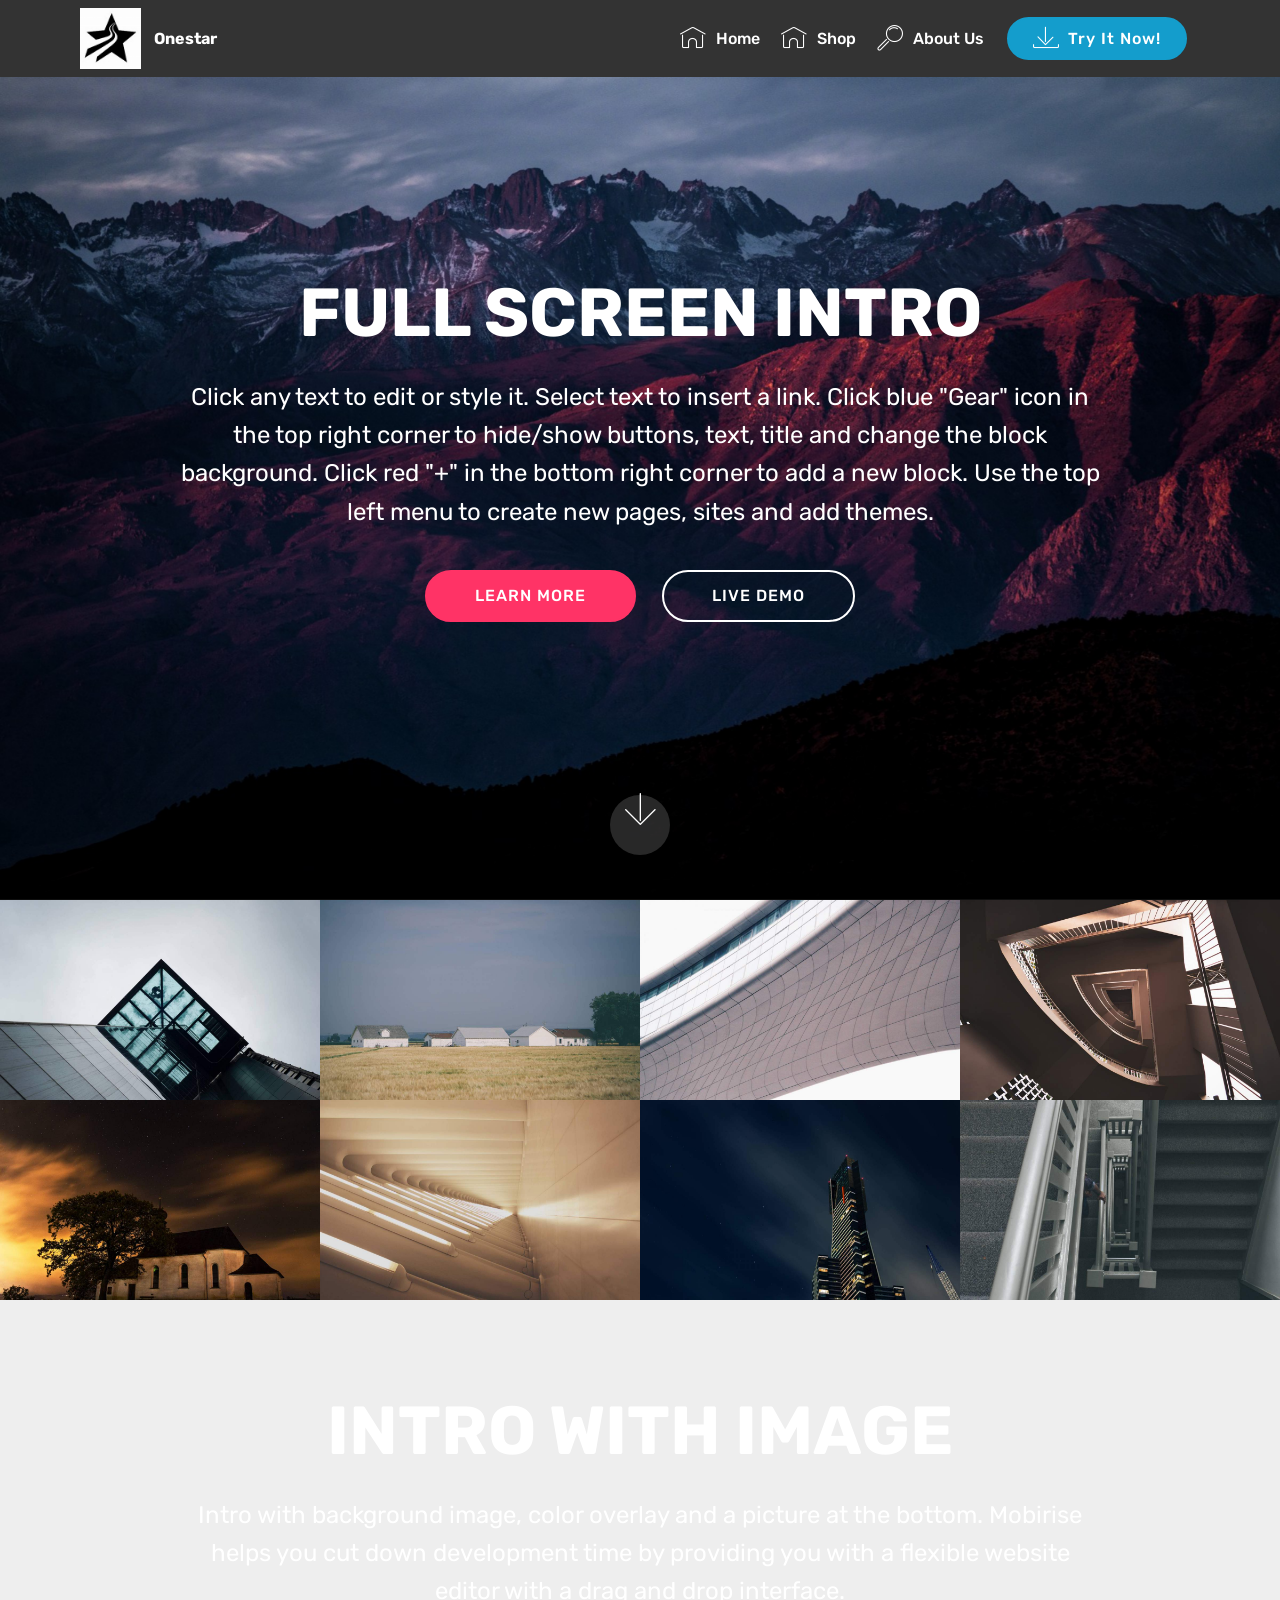
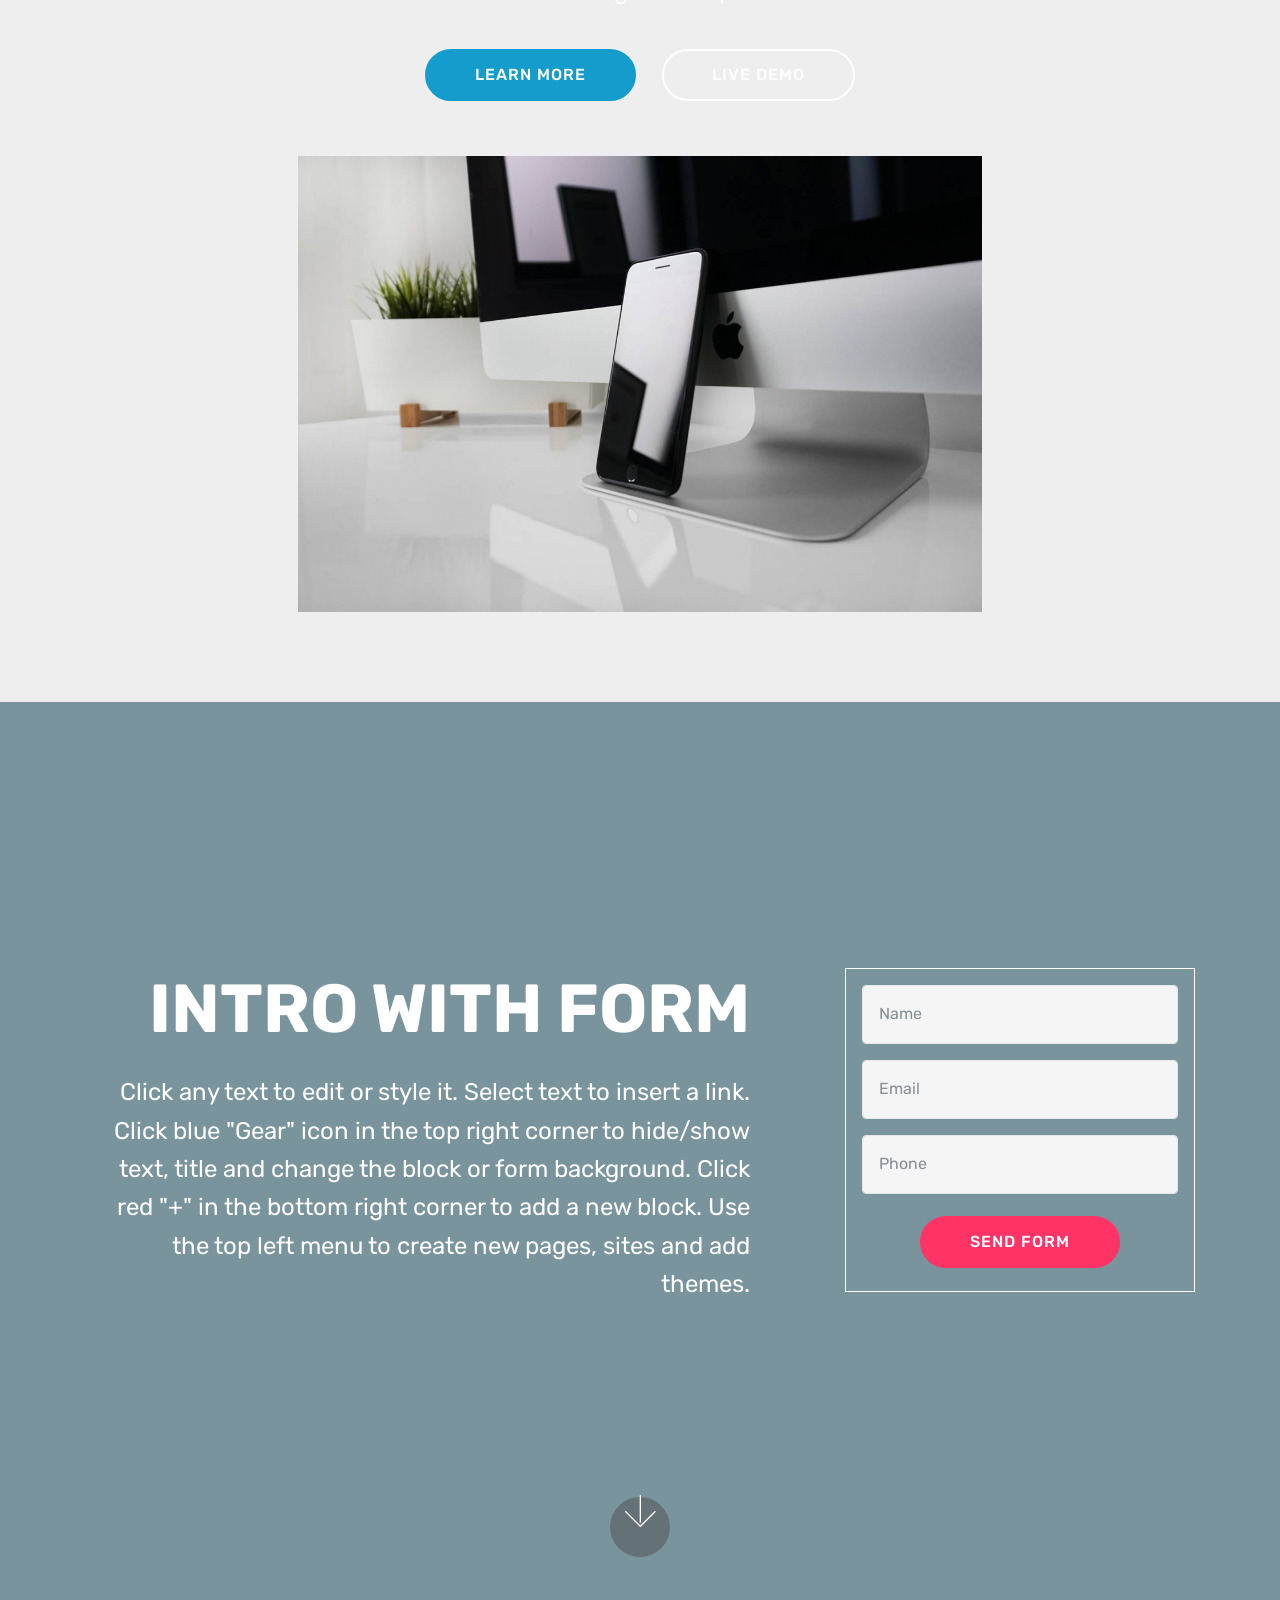
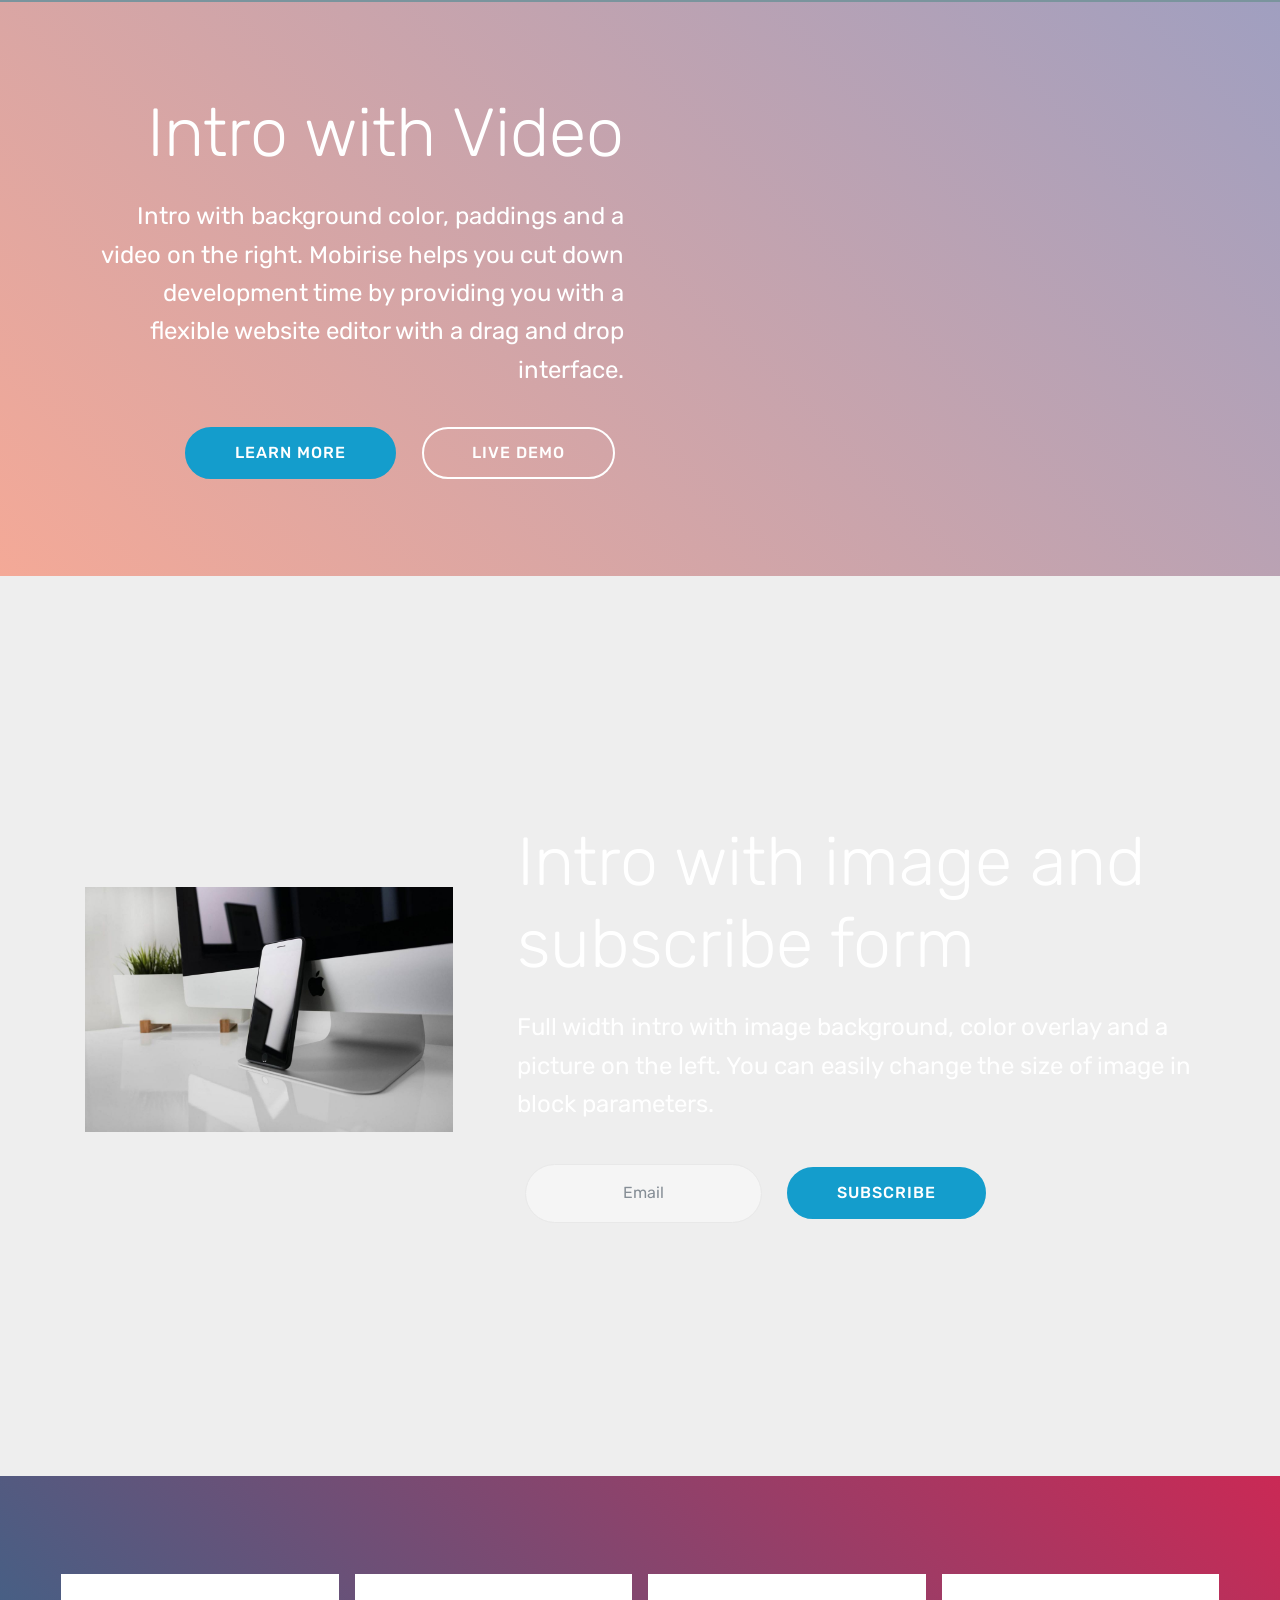
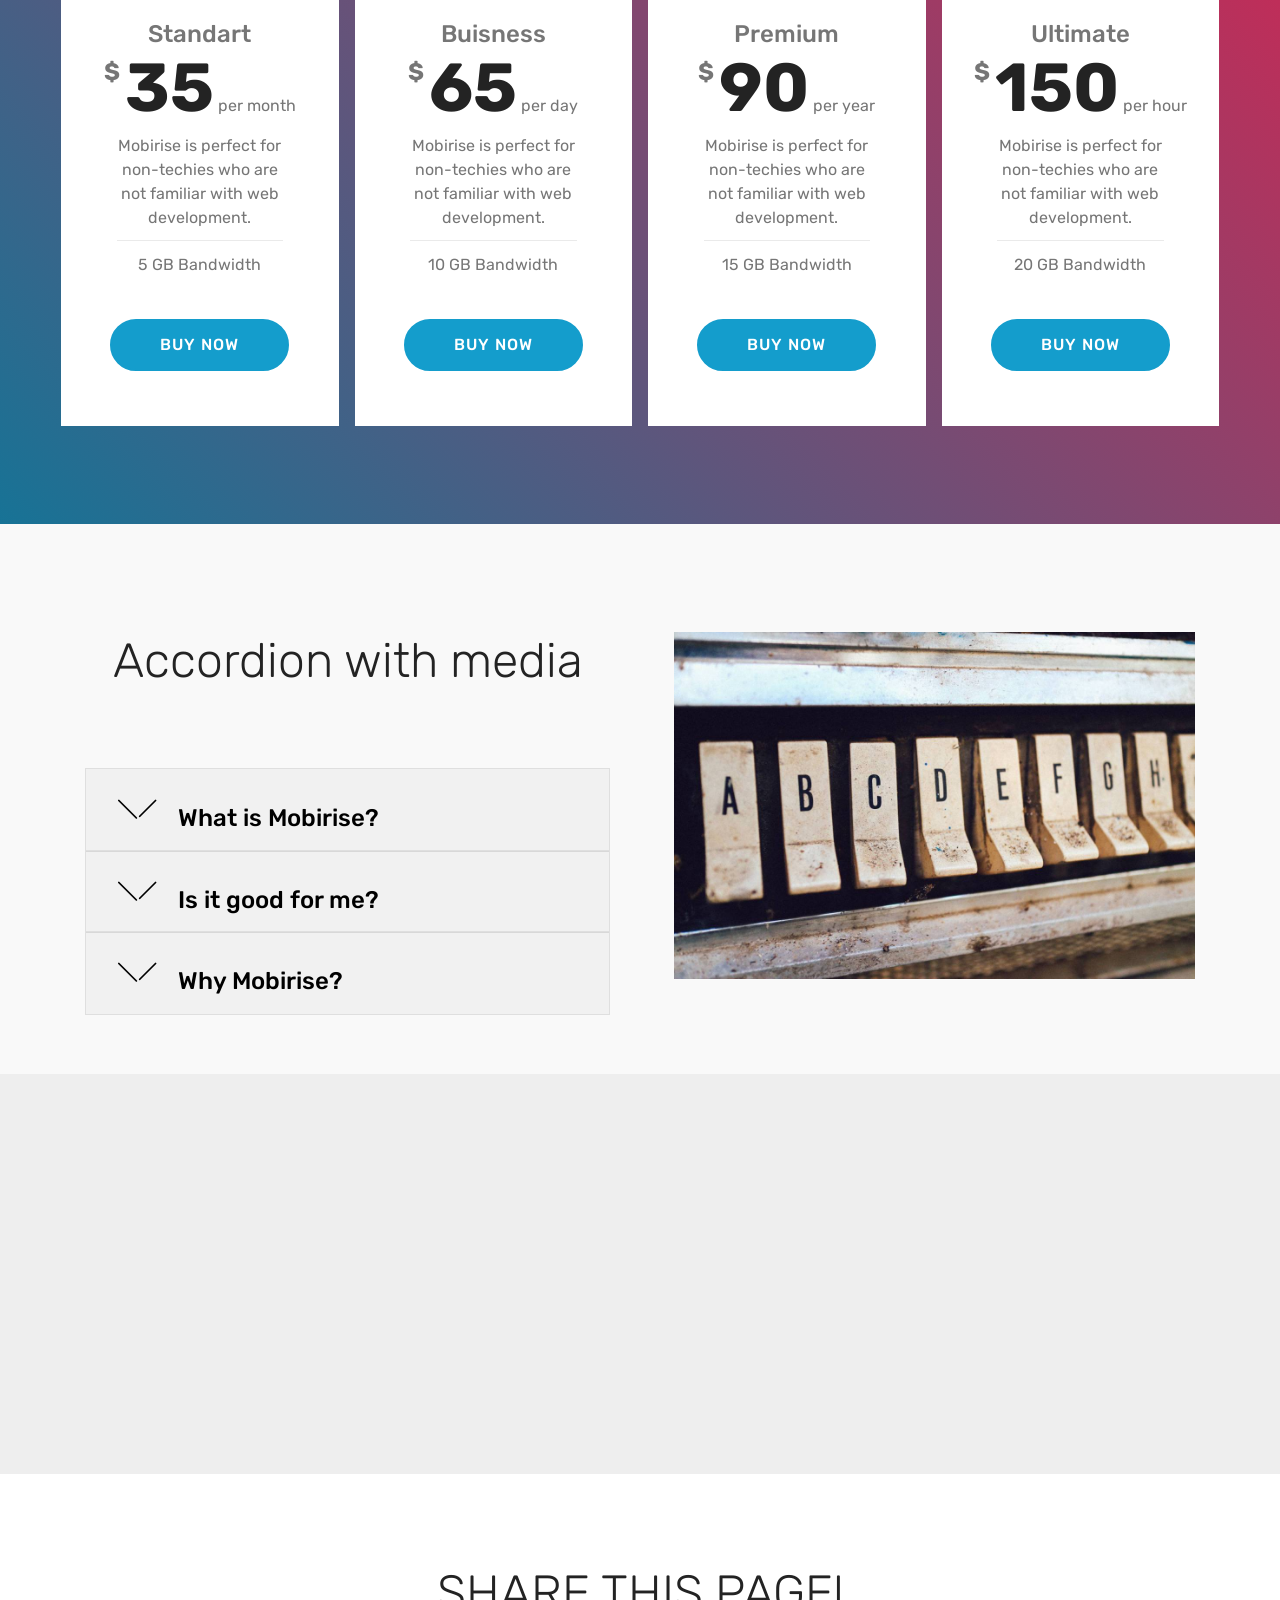
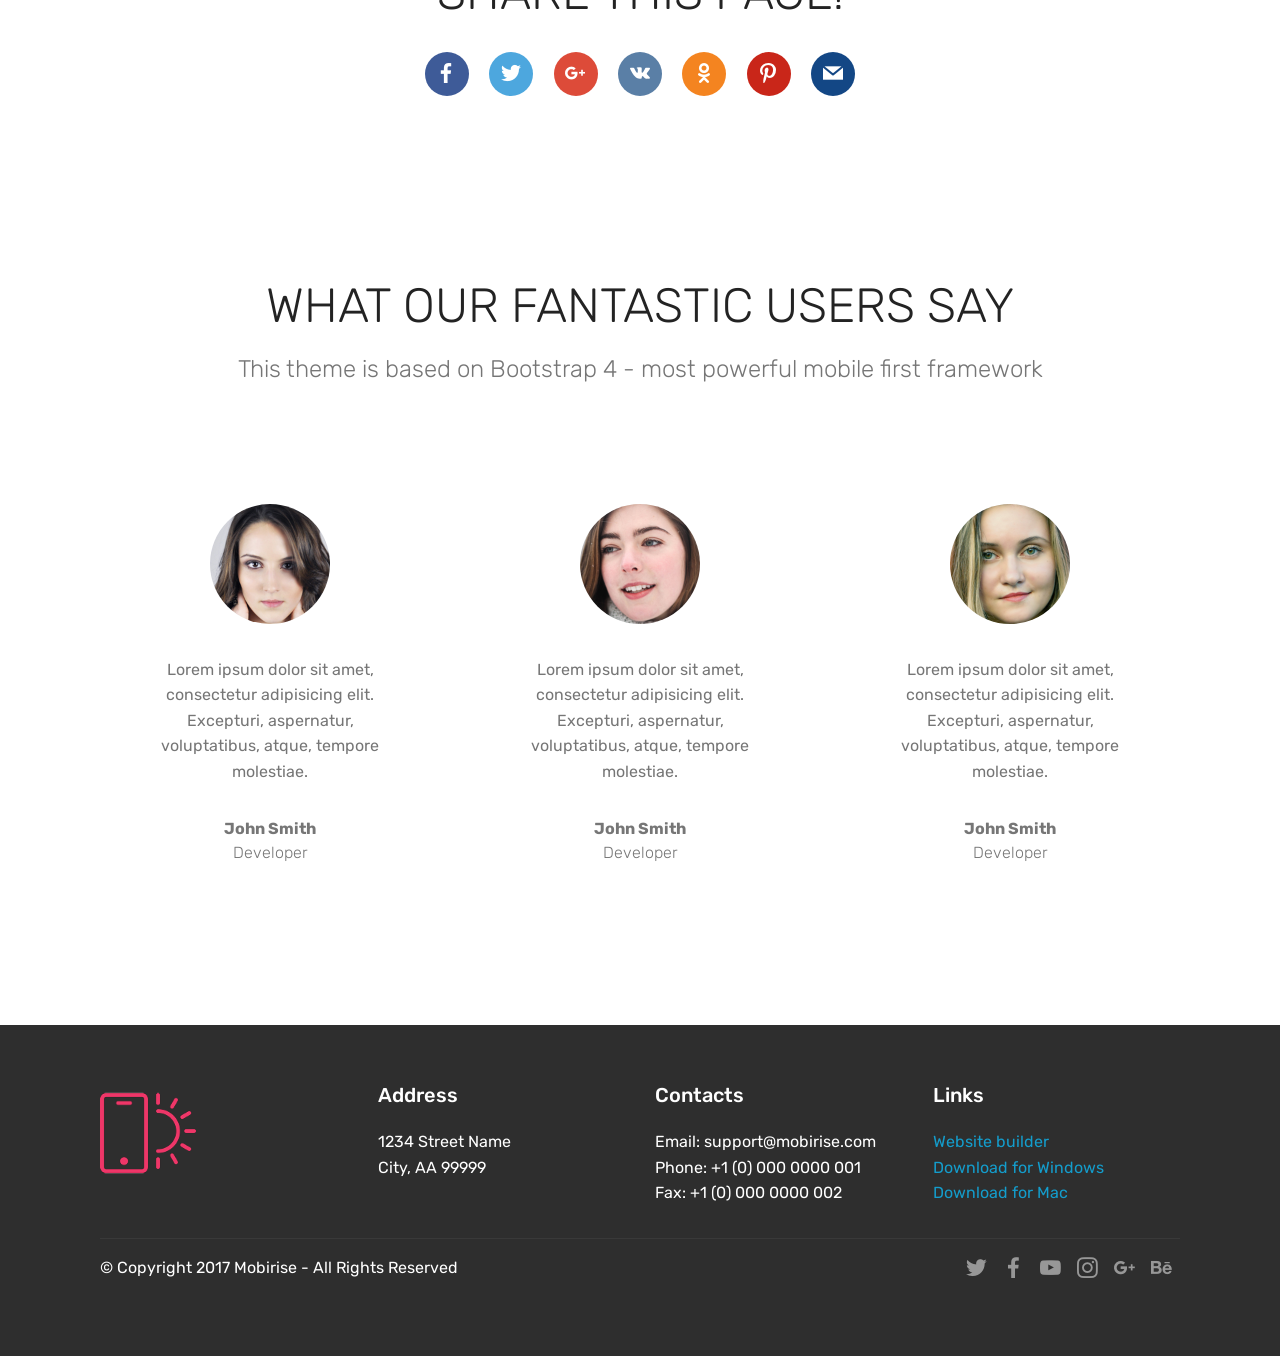
<file: index.html>
<!DOCTYPE html>
<html>
<head>
  <!-- Site made with Mobirise Website Builder v4.4.0, https://mobirise.com -->
  <meta charset="UTF-8">
  <meta http-equiv="X-UA-Compatible" content="IE=edge">
  <meta name="generator" content="Mobirise v4.4.0, mobirise.com">
  <meta name="viewport" content="width=device-width, initial-scale=1">
  <link rel="shortcut icon" href="assets/images/star.jpg" type="image/x-icon">
  <meta name="description" content="">
  <title>Home</title>
  <link rel="stylesheet" href="assets/web/assets/mobirise-icons/mobirise-icons.css">
  <link rel="stylesheet" href="assets/tether/tether.min.css">
  <link rel="stylesheet" href="assets/bootstrap/css/bootstrap.min.css">
  <link rel="stylesheet" href="assets/bootstrap/css/bootstrap-grid.min.css">
  <link rel="stylesheet" href="assets/bootstrap/css/bootstrap-reboot.min.css">
  <link rel="stylesheet" href="assets/dropdown/css/style.css">
  <link rel="stylesheet" href="assets/socicon/css/styles.css">
  <link rel="stylesheet" href="assets/theme/css/style.css">
  <link rel="stylesheet" href="assets/mobirise-gallery/style.css">
  <link rel="stylesheet" href="assets/mobirise/css/mbr-additional.css" type="text/css">
  
  
  
</head>
<body>
<section class="menu cid-qzJz0DBmTH" once="menu" id="menu1-e" data-rv-view="410">

    

    <nav class="navbar navbar-expand beta-menu navbar-dropdown align-items-center navbar-fixed-top navbar-toggleable-sm">
        <button class="navbar-toggler navbar-toggler-right" type="button" data-toggle="collapse" data-target="#navbarSupportedContent" aria-controls="navbarSupportedContent" aria-expanded="false" aria-label="Toggle navigation">
            <div class="hamburger">
                <span></span>
                <span></span>
                <span></span>
                <span></span>
            </div>
        </button>
        <div class="menu-logo">
            <div class="navbar-brand">
                <span class="navbar-logo">
                    <a href="https://mobirise.com">
                         <img src="assets/images/star.jpg" alt="Onestar" title="Onestar" media-simple="true" style="height: 3.8rem;">
                    </a>
                </span>
                <span class="navbar-caption-wrap">
                    <a class="navbar-caption text-white display-4" href="https://mobirise.com">
                        Onestar
                    </a>
                </span>
            </div>
        </div>
        <div class="collapse navbar-collapse" id="navbarSupportedContent">
            <ul class="navbar-nav nav-dropdown" data-app-modern-menu="true"><li class="nav-item">
                    <a class="nav-link link text-white display-4" href="https://mobirise.com">
                        <span class="mbri-home mbr-iconfont mbr-iconfont-btn"></span>
                        Home
                    </a>
                </li><li class="nav-item"><a class="nav-link link text-white display-4" href="https://mobirise.com">
                        <span class="mbri-home mbr-iconfont mbr-iconfont-btn"></span>
                        Shop
                    </a></li>
                <li class="nav-item">
                    <a class="nav-link link text-white display-4" href="https://mobirise.com">
                        <span class="mbri-search mbr-iconfont mbr-iconfont-btn"></span>
                        About Us
                    </a>
                </li></ul>
            <div class="navbar-buttons mbr-section-btn">
                <a class="btn btn-sm btn-primary display-4" href="https://mobirise.com">
                    <span class="mbri-save mbr-iconfont mbr-iconfont-btn "></span>
                    Try It Now!
                </a>
            </div>
        </div>
    </nav>
</section>

<section class="engine"><a href="https://mobirise.co/f">free bootstrap builder</a></section><section class="cid-qzJz0EacmC mbr-fullscreen mbr-parallax-background" id="header2-f" data-rv-view="412">

    

    

    <div class="container align-center">
        <div class="row justify-content-md-center">
            <div class="mbr-white col-md-10">
                <h1 class="mbr-section-title mbr-bold pb-3 mbr-fonts-style display-1">
                    FULL SCREEN INTRO
                </h1>
                
                <p class="mbr-text pb-3 mbr-fonts-style display-5">
                    Click any text to edit or style it. Select text to insert a link. Click blue "Gear" icon in the top right corner to hide/show buttons, text, title and change the block background. Click red "+" in the bottom right corner to add a new block. Use the top left menu to create new pages, sites and add themes.
                </p>
                <div class="mbr-section-btn"><a class="btn btn-md btn-secondary display-4" href="https://mobirise.com">LEARN MORE</a>
                    <a class="btn btn-md btn-white-outline display-4" href="https://mobirise.com">LIVE DEMO</a></div>
            </div>
        </div>
    </div>
    <div class="mbr-arrow hidden-sm-down" aria-hidden="true">
        <a href="#next">
            <i class="mbri-down mbr-iconfont"></i>
        </a>
    </div>
</section>

<section class="mbr-gallery mbr-slider-carousel cid-qzJErFAR3R" id="gallery3-r" data-rv-view="415">

    

    <div>
        <div><!-- Filter --><!-- Gallery --><div class="mbr-gallery-row"><div class="mbr-gallery-layout-default"><div><div><div class="mbr-gallery-item mbr-gallery-item--pNaN" data-video-url="false" data-tags="Awesome"><div href="#lb-gallery3-r" data-slide-to="0" data-toggle="modal"><img src="assets/images/gallery00.jpg" alt=""><span class="icon-focus"></span></div></div><div class="mbr-gallery-item mbr-gallery-item--pNaN" data-video-url="false" data-tags="Responsive"><div href="#lb-gallery3-r" data-slide-to="1" data-toggle="modal"><img src="assets/images/gallery01.jpg" alt=""><span class="icon-focus"></span></div></div><div class="mbr-gallery-item mbr-gallery-item--pNaN" data-video-url="false" data-tags="Creative"><div href="#lb-gallery3-r" data-slide-to="2" data-toggle="modal"><img src="assets/images/gallery02.jpg" alt=""><span class="icon-focus"></span></div></div><div class="mbr-gallery-item mbr-gallery-item--pNaN" data-video-url="false" data-tags="Animated"><div href="#lb-gallery3-r" data-slide-to="3" data-toggle="modal"><img src="assets/images/gallery03.jpg" alt=""><span class="icon-focus"></span></div></div><div class="mbr-gallery-item mbr-gallery-item--pNaN" data-video-url="false" data-tags="Awesome"><div href="#lb-gallery3-r" data-slide-to="4" data-toggle="modal"><img src="assets/images/gallery04.jpg" alt=""><span class="icon-focus"></span></div></div><div class="mbr-gallery-item mbr-gallery-item--pNaN" data-video-url="false" data-tags="Awesome"><div href="#lb-gallery3-r" data-slide-to="5" data-toggle="modal"><img src="assets/images/gallery05.jpg" alt=""><span class="icon-focus"></span></div></div><div class="mbr-gallery-item mbr-gallery-item--pNaN" data-video-url="false" data-tags="Responsive"><div href="#lb-gallery3-r" data-slide-to="6" data-toggle="modal"><img src="assets/images/gallery06.jpg" alt=""><span class="icon-focus"></span></div></div><div class="mbr-gallery-item mbr-gallery-item--pNaN" data-video-url="false" data-tags="Animated"><div href="#lb-gallery3-r" data-slide-to="7" data-toggle="modal"><img src="assets/images/gallery07.jpg" alt=""><span class="icon-focus"></span></div></div></div></div><div class="clearfix"></div></div></div><!-- Lightbox --><div data-app-prevent-settings="" class="mbr-slider modal fade carousel slide" tabindex="-1" data-keyboard="true" data-interval="false" id="lb-gallery3-r"><div class="modal-dialog"><div class="modal-content"><div class="modal-body"><div class="carousel-inner"><div class="carousel-item active"><img src="assets/images/gallery00.jpg" alt=""></div><div class="carousel-item"><img src="assets/images/gallery01.jpg" alt=""></div><div class="carousel-item"><img src="assets/images/gallery02.jpg" alt=""></div><div class="carousel-item"><img src="assets/images/gallery03.jpg" alt=""></div><div class="carousel-item"><img src="assets/images/gallery04.jpg" alt=""></div><div class="carousel-item"><img src="assets/images/gallery05.jpg" alt=""></div><div class="carousel-item"><img src="assets/images/gallery06.jpg" alt=""></div><div class="carousel-item"><img src="assets/images/gallery07.jpg" alt=""></div></div><a class="carousel-control carousel-control-prev" role="button" data-slide="prev" href="#lb-gallery3-r"><span class="mbri-left mbr-iconfont" aria-hidden="true"></span><span class="sr-only">Previous</span></a><a class="carousel-control carousel-control-next" role="button" data-slide="next" href="#lb-gallery3-r"><span class="mbri-right mbr-iconfont" aria-hidden="true"></span><span class="sr-only">Next</span></a><a class="close" href="#" role="button" data-dismiss="modal"><span class="sr-only">Close</span></a></div></div></div></div></div>
    </div>

</section>

<section class="header4 cid-qzJzeODWmo mbr-parallax-background" id="header4-i" data-rv-view="450">

    

    

    <div class="container">
        <div class="row justify-content-md-center">
            <div class="media-content col-md-10">
                <h1 class="mbr-section-title align-center mbr-white pb-3 mbr-bold mbr-fonts-style display-1">
                    INTRO WITH IMAGE
                </h1>
                
                <div class="mbr-text align-center mbr-white pb-3">
                    <p class="mbr-text mbr-fonts-style display-5">
                        Intro with background image, color overlay and a picture at the bottom. Mobirise helps you cut down development time by providing you with a flexible website editor with a drag and drop interface.
                    </p>
                </div>
                <div class="mbr-section-btn align-center">
                    <a class="btn btn-md btn-primary display-4" href="https://mobirise.com">LEARN MORE</a>
                    <a class="btn btn-md btn-white-outline display-4" href="https://mobirise.com">LIVE DEMO</a>
                </div>
            </div>
            <div class="mbr-figure pt-5">
                <img src="assets/images/01.jpg" alt="Mobirise" media-simple="true" style="width: 60%;">
            </div>
        </div>
    </div>
</section>

<section class="cid-qzJzgUI73W mbr-fullscreen mbr-parallax-background" id="header15-l" data-rv-view="453">

    

    <div class="mbr-overlay" style="opacity: 0.5; background-color: rgb(7, 59, 76);"></div>

    <div class="container align-right">
<div class="row">
    <div class="mbr-white col-lg-8 col-md-7 content-container">
        <h1 class="mbr-section-title mbr-bold pb-3 mbr-fonts-style display-1">
            INTRO WITH FORM
        </h1>
        <p class="mbr-text pb-3 mbr-fonts-style display-5">
            Click any text to edit or style it. Select text to insert a link. Click blue "Gear" icon in the top right corner to hide/show  text, title and change the block or form background. Click red "+" in the bottom right corner to add a new block. Use the top left menu to create new pages, sites and add themes.
        </p>
    </div>
    <div class="col-lg-4 col-md-5">
    <div class="form-container">
        <div class="media-container-column" data-form-type="formoid">
            
            <form class="mbr-form" action="https://mobirise.com/" method="post">
                <div data-for="name">
                    <div class="form-group">
                        <input type="text" class="form-control px-3" name="name" data-form-field="Name" placeholder="Name" required="" id="name-header15-l">
                    </div>
                </div>
                <div data-for="email">
                    <div class="form-group">
                        <input type="email" class="form-control px-3" name="email" data-form-field="Email" placeholder="Email" required="" id="email-header15-l">
                    </div>
                </div>
                <div data-for="phone">
                    <div class="form-group">
                        <input type="tel" class="form-control px-3" name="phone" data-form-field="Phone" placeholder="Phone" id="phone-header15-l">
                    </div>
                </div>
                
                <span class="input-group-btn">
                    <button href="" type="submit" class="btn btn-secondary btn-form display-4">SEND FORM</button>
                </span>
            </form>
        </div>
    </div>
    </div>
</div>
    </div>
    <div class="mbr-arrow hidden-sm-down" aria-hidden="true">
        <a href="#next">
            <i class="mbri-down mbr-iconfont"></i>
        </a>
    </div>
</section>

<section class="header7 cid-qzJzhrO173" id="header7-m" data-rv-view="456">

    

    

    <div class="container">
        <div class="media-container-row">

            <div class="media-content align-right">
                <h1 class="mbr-section-title mbr-white pb-3 mbr-fonts-style display-1">
                    Intro with Video
                </h1>
                <div class="mbr-section-text mbr-white pb-3">
                    <p class="mbr-text mbr-fonts-style display-5">
                        Intro with background color, paddings and a video on the right. Mobirise helps you cut down development time by providing you with a flexible website editor with a drag and drop interface.
                    </p>
                </div>
                <div class="mbr-section-btn">
                        <a class="btn btn-md btn-primary display-4" href="https://mobirise.com">LEARN MORE</a>
                        <a class="btn btn-md btn-white-outline display-4" href="https://mobirise.com">LIVE DEMO</a>
                </div>
            </div>

            <div class="mbr-figure" style="width: 100%;"><iframe class="mbr-embedded-video" src="https://www.youtube.com/embed/uNCr7NdOJgw?rel=0&amp;amp;showinfo=0&amp;autoplay=0&amp;loop=0" width="1280" height="720" frameborder="0" allowfullscreen></iframe></div>

        </div>
    </div>
</section>

<section class="header14 cid-qzJzhUIvPx mbr-fullscreen mbr-parallax-background" id="header14-n" data-rv-view="459">

    

    

    <div class="container">
        <div class="media-container-row">

            <div class="mbr-figure" style="width: 60%;">
                <img src="assets/images/01.jpg" alt="Mobirise" media-simple="true">
            </div>

            <div class="media-content">
                <h1 class="mbr-section-title pb-3 align-left mbr-white mbr-fonts-style display-1">
                    Intro with image and subscribe form
                </h1>
                
                <div class="mbr-section-text  pb-3 ">
                    <p class="mbr-text align-left mbr-white mbr-fonts-style display-5">
                        Full width intro with image background, color overlay and a picture on the left. You can easily change the size of image in block parameters.
                    </p>
                </div>

                <div class="media-container-column" data-form-type="formoid">
                    
                    <form class="form-inline" action="https://mobirise.com/" method="post">
                        
                        <div class="form-group">
                            <input type="email" class="form-control input-sm input-inverse" name="email" required="" data-form-field="Email" placeholder="Email" id="email-header14-n">
                        </div>
                        <div class="buttons-wrap">
                            <button href="" class="btn btn-primary display-4" type="submit" role="button">SUBSCRIBE</button>
                        </div>
                    </form>
                </div>
            </div>
        </div>
    </div>
</section>

<section class="cid-qzJF6u0Q9M" id="pricing-tables1-y" data-rv-view="462">

    

    
    <div class="container">
        <div class="media-container-row">

            <div class="plan col-12 mx-2 my-2 justify-content-center col-lg-3">
                <div class="plan-header text-center pt-5">
                    <h3 class="plan-title mbr-fonts-style display-5">
                        Standart
                    </h3>
                    <div class="plan-price">
                        <span class="price-value mbr-fonts-style display-5">
                            $
                        </span>
                        <span class="price-figure mbr-fonts-style display-1">
                              35</span>
                        <small class="price-term mbr-fonts-style display-7">
                            per month
                        </small>
                    </div>
                </div>
                <div class="plan-body">
                    <div class="plan-list align-center">
                        <ul class="list-group list-group-flush mbr-fonts-style display-7">
                            <li class="list-group-item">
                                Mobirise is perfect for non-techies who are not familiar with web development.
                            </li>
                            <li class="list-group-item">
                                5 GB Bandwidth
                            </li>
                        </ul>
                    </div>
                    <div class="mbr-section-btn text-center py-4 pb-5">
                        <a href="https://mobirise.com" class="btn btn-primary display-4">BUY NOW</a>
                    </div>
                </div>
            </div>

            <div class="plan col-12 mx-2 my-2 justify-content-center col-lg-3">
                <div class="plan-header text-center pt-5">
                    <h3 class="plan-title mbr-fonts-style display-5">
                        Buisness
                    </h3>
                    <div class="plan-price">
                        <span class="price-value mbr-fonts-style display-5">
                            $
                        </span>
                        <span class="price-figure mbr-fonts-style display-1">
                            65</span>
                        <small class="price-term mbr-fonts-style display-7">
                            per day
                        </small>
                    </div>
                </div>
                <div class="plan-body">
                    <div class="plan-list align-center">
                        <ul class="list-group list-group-flush mbr-fonts-style display-7">
                            <li class="list-group-item">
                                Mobirise is perfect for non-techies who are not familiar with web development.
                            </li>
                            <li class="list-group-item">
                                10 GB Bandwidth
                            </li>
                        </ul>
                    </div>
                    <div class="mbr-section-btn text-center py-4 pb-5">
                        <a href="https://mobirise.com" class="btn btn-primary display-4">BUY NOW</a>
                    </div>
                </div>
            </div>

            <div class="plan col-12 mx-2 my-2 justify-content-center col-lg-3">
                <div class="plan-header text-center pt-5">
                    <h3 class="plan-title mbr-fonts-style display-5">
                        Premium
                    </h3>
                    <div class="plan-price">
                        <span class="price-value mbr-fonts-style display-5">
                            $
                        </span>
                        <span class="price-figure mbr-fonts-style display-1">
                            90</span>
                        <small class="price-term mbr-fonts-style display-7">
                            per year
                        </small>
                    </div>
                </div>
                <div class="plan-body">
                    <div class="plan-list align-center">
                        <ul class="list-group list-group-flush mbr-fonts-style display-7">
                            <li class="list-group-item">
                                Mobirise is perfect for non-techies who are not familiar with web development.
                            </li>
                            <li class="list-group-item">
                                15 GB Bandwidth
                            </li>
                        </ul>
                    </div>
                    <div class="mbr-section-btn text-center py-4 pb-5">
                        <a href="https://mobirise.com" class="btn btn-primary display-4">BUY NOW</a>
                    </div>
                </div>
            </div>

            <div class="plan col-12 mx-2 my-2 justify-content-center col-lg-3">
                <div class="plan-header text-center pt-5">
                    <h3 class="plan-title mbr-fonts-style display-5">
                        Ultimate
                    </h3>
                    <div class="plan-price">
                        <span class="price-value mbr-fonts-style display-5">
                            $
                        </span>
                        <span class="price-figure mbr-fonts-style display-1">
                            150</span>
                        <small class="price-term mbr-fonts-style display-7">
                            per hour
                        </small>
                    </div>
                </div>
                <div class="plan-body">
                    <div class="plan-list align-center">
                        <ul class="list-group list-group-flush mbr-fonts-style display-7">
                            <li class="list-group-item">
                                Mobirise is perfect for non-techies who are not familiar with web development.
                            </li>
                            <li class="list-group-item">
                                20 GB Bandwidth
                            </li>
                        </ul>
                    </div>
                    <div class="mbr-section-btn text-center py-4 pb-5">
                        <a href="https://mobirise.com" class="btn btn-primary display-4">BUY NOW</a>
                    </div>
                </div>
            </div>
        </div>
    </div>
</section>

<section class="accordion2 cid-qzJF4qJYIY" id="accordion2-x" data-rv-view="465">

    


    
    <div class="container">
        <div class="media-container-row pt-5">
            <div class="accordion-content">
                <h2 class="mbr-section-title align-center pb-3 mbr-fonts-style display-2">
                        Accordion with media
                </h2>
                
                <div id="bootstrap-accordion_13" class="panel-group accordionStyles accordion pt-5 mt-3" role="tablist" aria-multiselectable="true">
                        <div class="card">
                            <div class="card-header" role="tab" id="headingOne">
                                <a role="button" class="collapsed panel-title text-black" data-toggle="collapse" data-parent="#bootstrap-accordion_13" data-core="" href="#collapse1_13" aria-expanded="false" aria-controls="collapse1">
                                    <h4 class="mbr-fonts-style display-5">
                                        <span class="sign mbr-iconfont mbri-arrow-down inactive"></span> What is Mobirise?
                                    </h4>
                                </a>
                            </div>
                            <div id="collapse1_13" class="panel-collapse noScroll collapse" role="tabpanel" aria-labelledby="headingOne">
                                <div class="panel-body p-4">
                                    <p class="mbr-fonts-style panel-text display-7">
                                       Mobirise is an offline app for Window and Mac to easily create small/medium websites, landing pages, online resumes and portfolios, promo sites for apps, events, services and products.</p>
                                </div>
                            </div>
                        </div>
                
                        <div class="card">
                            <div class="card-header" role="tab" id="headingTwo">
                                <a role="button" class="collapsed panel-title text-black" data-toggle="collapse" data-parent="#bootstrap-accordion_13" data-core="" href="#collapse2_13" aria-expanded="false" aria-controls="collapse2">
                                    <h4 class="mbr-fonts-style mbr-fonts-style display-5">
                                        <span class="sign mbr-iconfont mbri-arrow-down inactive"></span> Is it good for me?
                                    </h4>
                                </a>
                                
                            </div>
                            <div id="collapse2_13" class="panel-collapse noScroll collapse" role="tabpanel" aria-labelledby="headingTwo">
                                <div class="panel-body p-4">
                                    <p class="mbr-fonts-style panel-text display-7">
                                       Mobirise is perfect for non-techies who are not familiar with the intricacies of web development and for designers who prefer to work as visually as possible, without fighting with code. Also great for pro-coders for fast prototyping and small customers' projects.</p>
                                </div>
                            </div>
                        </div>
                
                        <div class="card">
                            <div class="card-header" role="tab" id="headingThree">
                                <a role="button" class="collapsed panel-title text-black" data-toggle="collapse" data-parent="#bootstrap-accordion_13" data-core="" href="#collapse3_13" aria-expanded="false" aria-controls="collapse3">
                                    <h4 class="mbr-fonts-style display-5">
                                        <span class="sign mbr-iconfont mbri-arrow-down inactive"></span> Why Mobirise?
                                    </h4>
                                </a>
                            </div>
                            <div id="collapse3_13" class="panel-collapse noScroll collapse" role="tabpanel" aria-labelledby="headingThree">
                                <div class="panel-body p-4">
                                    <p class="mbr-fonts-style panel-text display-7">
                                       Key differences from traditional builders:<br>* Minimalistic, extremely <strong>easy-to-use</strong> interface<br>* <strong>Mobile</strong>-friendliness, latest website blocks and techniques "out-the-box"<br>* <strong>Free</strong> for commercial and non-profit use</p>
                                </div>
                            </div>
                        </div>
                
                        
                
                        
                
                        
                </div>
            </div>
            <div class="mbr-figure" style="width: 105%;">
                    <img src="assets/images/02.jpg" alt="Mobirise" media-simple="true">
            </div>
        </div>
    </div>
</section>

<section class="map1 cid-qzJF0MxeSJ" id="map1-w" data-rv-view="468">

     

    <div class="google-map"><iframe frameborder="0" style="border:0" src="https://www.google.com/maps/embed/v1/place?key=AIzaSyA0Dx_boXQiwvdz8sJHoYeZNVTdoWONYkU&amp;q=place_id:ChIJn6wOs6lZwokRLKy1iqRcoKw" allowfullscreen=""></iframe></div>
</section>

<section class="cid-qzJEZYFR9I" id="social-buttons3-v" data-rv-view="470">
    
    

    

    <div class="container">
        <div class="media-container-row">
            <div class="col-md-8 align-center">
                <h2 class="pb-3 mbr-section-title mbr-fonts-style display-2">
                    SHARE THIS PAGE!
                </h2>
                <div>
                    <div class="mbr-social-likes">
                        <span class="btn btn-social socicon-bg-facebook facebook mx-2" title="Share link on Facebook">
                            <i class="socicon socicon-facebook"></i>
                        </span>
                        <span class="btn btn-social twitter socicon-bg-twitter mx-2" title="Share link on Twitter">
                            <i class="socicon socicon-twitter"></i>
                        </span>
                        <span class="btn btn-social plusone socicon-bg-googleplus mx-2" title="Share link on Google+">
                            <i class="socicon socicon-googleplus"></i>
                        </span>
                        <span class="btn btn-social vkontakte socicon-bg-vkontakte mx-2" title="Share link on VKontakte">
                            <i class="socicon socicon-vkontakte"></i>
                        </span>
                        <span class="btn btn-social odnoklassniki socicon-bg-odnoklassniki mx-2" title="Share link on Odnoklassniki">
                            <i class="socicon socicon-odnoklassniki"></i>
                        </span>
                        <span class="btn btn-social pinterest socicon-bg-pinterest mx-2" title="Share link on Pinterest">
                            <i class="socicon socicon-pinterest"></i>
                        </span>
                        <span class="btn btn-social mailru socicon-bg-mail mx-2" title="Share link on Mailru">
                            <i class="socicon socicon-mail"></i>
                        </span>
                    </div>
                </div>
            </div>
        </div>
    </div>
</section>

<section class="testimonials1 cid-qzJEYSRlRw" id="testimonials1-u" data-rv-view="473">

    

    
    <div class="container">
        <div class="media-container-row">
            <div class="title col-12 align-center">
                <h2 class="pb-3 mbr-fonts-style display-2">
                    WHAT OUR FANTASTIC USERS SAY
                </h2>
                <h3 class="mbr-section-subtitle mbr-light pb-3 mbr-fonts-style display-5">
                    This theme is based on Bootstrap 4 - most powerful mobile first framework
                </h3>
            </div>
        </div>
    </div>

    <div class="container pt-3 mt-2">
        <div class="media-container-row">
            <div class="mbr-testimonial p-3 align-center col-12 col-md-6 col-lg-4">
                <div class="panel-item p-3">
                    <div class="card-block">
                        <div class="testimonial-photo">
                            <img src="assets/images/face1.jpg" media-simple="true">
                        </div>
                        <p class="mbr-text mbr-fonts-style display-7">
                           Lorem ipsum dolor sit amet, consectetur adipisicing elit. Excepturi, aspernatur, voluptatibus, atque, tempore molestiae.
                        </p>
                    </div>
                    <div class="card-footer">
                        <div class="mbr-author-name mbr-bold mbr-fonts-style display-7">
                             John Smith
                        </div>
                        <small class="mbr-author-desc mbr-italic mbr-light mbr-fonts-style display-7">
                               Developer
                        </small>
                    </div>
                </div>
            </div>

            <div class="mbr-testimonial p-3 align-center col-12 col-md-6 col-lg-4">
                <div class="panel-item p-3">
                    <div class="card-block">
                        <div class="testimonial-photo">
                            <img src="assets/images/face2.jpg" media-simple="true">
                        </div>
                        <p class="mbr-text mbr-fonts-style display-7">
                           Lorem ipsum dolor sit amet, consectetur adipisicing elit. Excepturi, aspernatur, voluptatibus, atque, tempore molestiae.
                        </p>
                    </div>
                    <div class="card-footer">
                        <div class="mbr-author-name mbr-bold mbr-fonts-style display-7">
                             John Smith
                        </div>
                        <small class="mbr-author-desc mbr-italic mbr-light mbr-fonts-style display-7">
                               Developer
                        </small>
                    </div>
                </div>
            </div>

            <div class="mbr-testimonial p-3 align-center col-12 col-md-6 col-lg-4">
                <div class="panel-item p-3">
                    <div class="card-block">
                        <div class="testimonial-photo">
                            <img src="assets/images/face3.jpg" media-simple="true">
                        </div>
                        <p class="mbr-text mbr-fonts-style display-7">
                           Lorem ipsum dolor sit amet, consectetur adipisicing elit. Excepturi, aspernatur, voluptatibus, atque, tempore molestiae.
                        </p>
                    </div>
                    <div class="card-footer">
                        <div class="mbr-author-name mbr-bold mbr-fonts-style display-7">
                             John Smith
                        </div>
                        <small class="mbr-author-desc mbr-italic mbr-light mbr-fonts-style display-7">
                               Developer
                        </small>
                    </div>
                </div>
            </div>

            

            

            
        </div>
    </div>   
</section>

<section class="cid-qzJz0Ezisz" id="footer1-g" data-rv-view="476">

    

    

    <div class="container">
        <div class="media-container-row content text-white">
            <div class="col-12 col-md-3">
                <div class="media-wrap">
                    <a href="https://mobirise.com/">
                        <img src="assets/images/logo21.png" alt="Mobirise" media-simple="true">
                    </a>
                </div>
            </div>
            <div class="col-12 col-md-3 mbr-fonts-style display-7">
                <h5 class="pb-3">
                    Address
                </h5>
                <p class="mbr-text">
                    1234 Street Name
                    <br>City, AA 99999
                </p>
            </div>
            <div class="col-12 col-md-3 mbr-fonts-style display-7">
                <h5 class="pb-3">
                    Contacts
                </h5>
                <p class="mbr-text">
                    Email: support@mobirise.com
                    <br>Phone: +1 (0) 000 0000 001
                    <br>Fax: +1 (0) 000 0000 002
                </p>
            </div>
            <div class="col-12 col-md-3 mbr-fonts-style display-7">
                <h5 class="pb-3">
                    Links
                </h5>
                <p class="mbr-text">
                    <a class="text-primary" href="https://mobirise.com/">Website builder</a>
                    <br><a class="text-primary" href="https://mobirise.com/mobirise-free-win.zip">Download for Windows</a>
                    <br><a class="text-primary" href="https://mobirise.com/mobirise-free-mac.zip">Download for Mac</a>
                </p>
            </div>
        </div>
        <div class="footer-lower">
            <div class="media-container-row">
                <div class="col-sm-12">
                    <hr>
                </div>
            </div>
            <div class="media-container-row mbr-white">
                <div class="col-sm-6 copyright">
                    <p class="mbr-text mbr-fonts-style display-7">
                        © Copyright 2017 Mobirise - All Rights Reserved
                    </p>
                </div>
                <div class="col-md-6">
                    <div class="social-list align-right">
                        <div class="soc-item">
                            <a href="https://twitter.com/mobirise" target="_blank">
                                <span class="socicon-twitter socicon mbr-iconfont mbr-iconfont-social" media-simple="true"></span>
                            </a>
                        </div>
                        <div class="soc-item">
                            <a href="https://www.facebook.com/pages/Mobirise/1616226671953247" target="_blank">
                                <span class="socicon-facebook socicon mbr-iconfont mbr-iconfont-social" media-simple="true"></span>
                            </a>
                        </div>
                        <div class="soc-item">
                            <a href="https://www.youtube.com/c/mobirise" target="_blank">
                                <span class="socicon-youtube socicon mbr-iconfont mbr-iconfont-social" media-simple="true"></span>
                            </a>
                        </div>
                        <div class="soc-item">
                            <a href="https://instagram.com/mobirise" target="_blank">
                                <span class="socicon-instagram socicon mbr-iconfont mbr-iconfont-social" media-simple="true"></span>
                            </a>
                        </div>
                        <div class="soc-item">
                            <a href="https://plus.google.com/u/0/+Mobirise" target="_blank">
                                <span class="socicon-googleplus socicon mbr-iconfont mbr-iconfont-social" media-simple="true"></span>
                            </a>
                        </div>
                        <div class="soc-item">
                            <a href="https://www.behance.net/Mobirise" target="_blank">
                                <span class="socicon-behance socicon mbr-iconfont mbr-iconfont-social" media-simple="true"></span>
                            </a>
                        </div>
                    </div>
                </div>
            </div>
        </div>
    </div>
</section>


  <script src="assets/web/assets/jquery/jquery.min.js"></script>
  <script src="assets/popper/popper.min.js"></script>
  <script src="assets/tether/tether.min.js"></script>
  <script src="assets/bootstrap/js/bootstrap.min.js"></script>
  <script src="assets/smooth-scroll/smooth-scroll.js"></script>
  <script src="assets/dropdown/js/script.min.js"></script>
  <script src="assets/touch-swipe/jquery.touch-swipe.min.js"></script>
  <script src="assets/jarallax/jarallax.min.js"></script>
  <script src="assets/bootstrap-carousel-swipe/bootstrap-carousel-swipe.js"></script>
  <script src="assets/social-likes/social-likes.js"></script>
  <script src="assets/jquery-mb-vimeo_player/jquery.mb.vimeo_player.js"></script>
  <script src="assets/masonry/masonry.pkgd.min.js"></script>
  <script src="assets/imagesloaded/imagesloaded.pkgd.min.js"></script>
  <script src="assets/theme/js/script.js"></script>
  <script src="assets/mobirise-slider-video/script.js"></script>
  <script src="assets/mobirise-gallery/player.min.js"></script>
  <script src="assets/mobirise-gallery/script.js"></script>
  
  
</body>
</html>
</file>
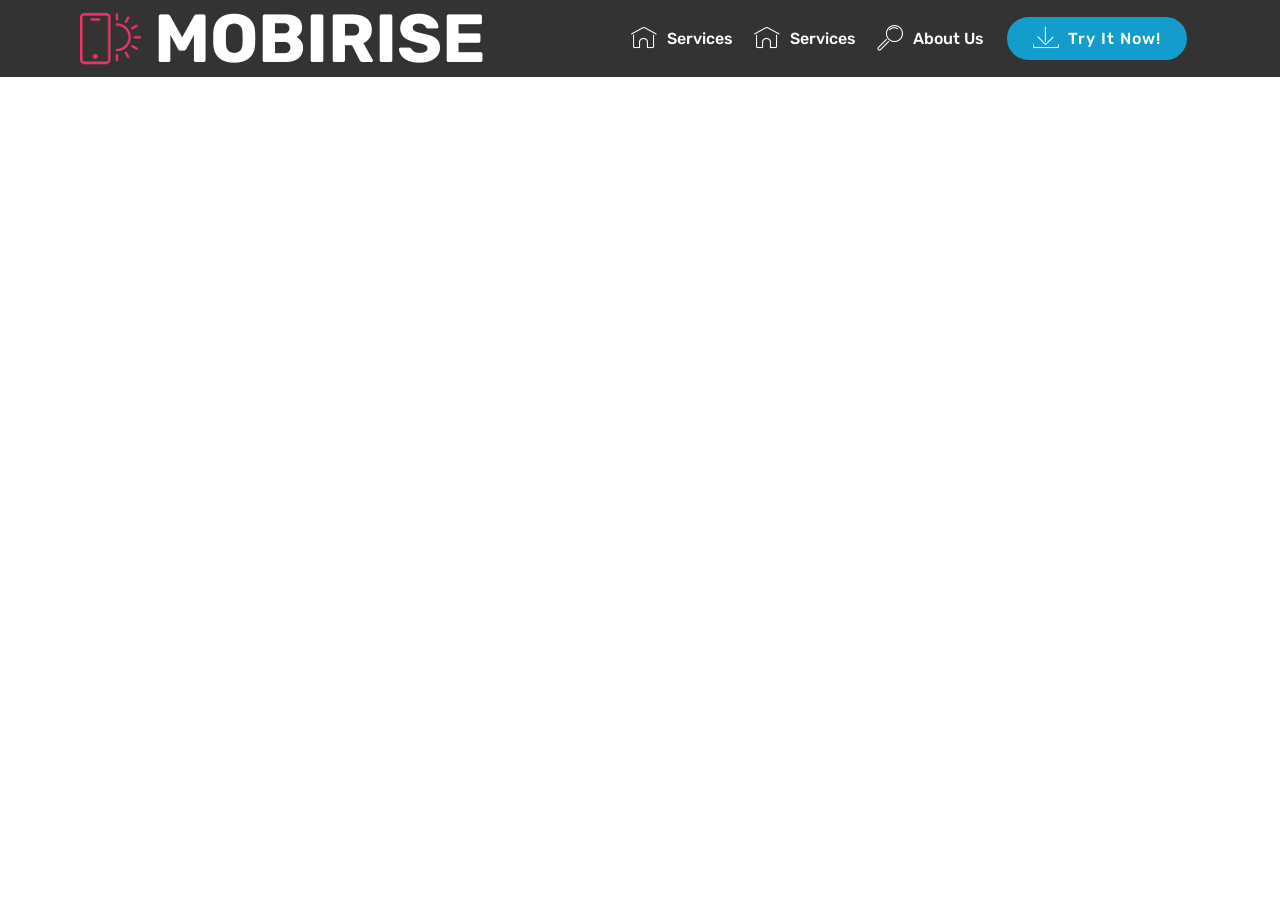
<file: page1.html>
<!DOCTYPE html>
<html>
<head>
  <!-- Site made with Mobirise Website Builder v4.4.0, https://mobirise.com -->
  <meta charset="UTF-8">
  <meta http-equiv="X-UA-Compatible" content="IE=edge">
  <meta name="generator" content="Mobirise v4.4.0, mobirise.com">
  <meta name="viewport" content="width=device-width, initial-scale=1">
  <link rel="shortcut icon" href="assets/images/logo2.png" type="image/x-icon">
  <meta name="description" content="Website Maker Description">
  <title>Page 1</title>
  <link rel="stylesheet" href="assets/web/assets/mobirise-icons/mobirise-icons.css">
  <link rel="stylesheet" href="assets/tether/tether.min.css">
  <link rel="stylesheet" href="assets/bootstrap/css/bootstrap.min.css">
  <link rel="stylesheet" href="assets/bootstrap/css/bootstrap-grid.min.css">
  <link rel="stylesheet" href="assets/bootstrap/css/bootstrap-reboot.min.css">
  <link rel="stylesheet" href="assets/dropdown/css/style.css">
  <link rel="stylesheet" href="assets/theme/css/style.css">
  <link rel="stylesheet" href="assets/mobirise/css/mbr-additional.css" type="text/css">
  
  
  
</head>
<body>
<section class="menu cid-qzJz0DBmTH" once="menu" id="menu1-p" data-rv-view="479">

    

    <nav class="navbar navbar-expand beta-menu navbar-dropdown align-items-center navbar-fixed-top navbar-toggleable-sm">
        <button class="navbar-toggler navbar-toggler-right" type="button" data-toggle="collapse" data-target="#navbarSupportedContent" aria-controls="navbarSupportedContent" aria-expanded="false" aria-label="Toggle navigation">
            <div class="hamburger">
                <span></span>
                <span></span>
                <span></span>
                <span></span>
            </div>
        </button>
        <div class="menu-logo">
            <div class="navbar-brand">
                <span class="navbar-logo">
                    <a href="https://mobirise.com">
                         <img src="assets/images/logo2.png" alt="Onestar" title="Onestar" media-simple="true" style="height: 3.8rem;">
                    </a>
                </span>
                <span class="navbar-caption-wrap"><a class="navbar-caption text-white display-1" href="https://mobirise.com">
                        MOBIRISE
                    </a></span>
            </div>
        </div>
        <div class="collapse navbar-collapse" id="navbarSupportedContent">
            <ul class="navbar-nav nav-dropdown" data-app-modern-menu="true"><li class="nav-item">
                    <a class="nav-link link text-white display-4" href="https://mobirise.com">
                        <span class="mbri-home mbr-iconfont mbr-iconfont-btn"></span>
                        Services
                    </a>
                </li><li class="nav-item"><a class="nav-link link text-white display-4" href="https://mobirise.com">
                        <span class="mbri-home mbr-iconfont mbr-iconfont-btn"></span>
                        Services
                    </a></li>
                <li class="nav-item">
                    <a class="nav-link link text-white display-4" href="https://mobirise.com">
                        <span class="mbri-search mbr-iconfont mbr-iconfont-btn"></span>
                        About Us
                    </a>
                </li></ul>
            <div class="navbar-buttons mbr-section-btn">
                <a class="btn btn-sm btn-primary display-4" href="https://mobirise.com">
                    <span class="mbri-save mbr-iconfont mbr-iconfont-btn "></span>
                    Try It Now!
                </a>
            </div>
        </div>
    </nav>
</section>


  <section class="engine"><a href="https://mobirise.co">Mobirise</a></section><script src="assets/web/assets/jquery/jquery.min.js"></script>
  <script src="assets/popper/popper.min.js"></script>
  <script src="assets/tether/tether.min.js"></script>
  <script src="assets/bootstrap/js/bootstrap.min.js"></script>
  <script src="assets/smooth-scroll/smooth-scroll.js"></script>
  <script src="assets/dropdown/js/script.min.js"></script>
  <script src="assets/touch-swipe/jquery.touch-swipe.min.js"></script>
  <script src="assets/theme/js/script.js"></script>
  
  
</body>
</html>
</file>
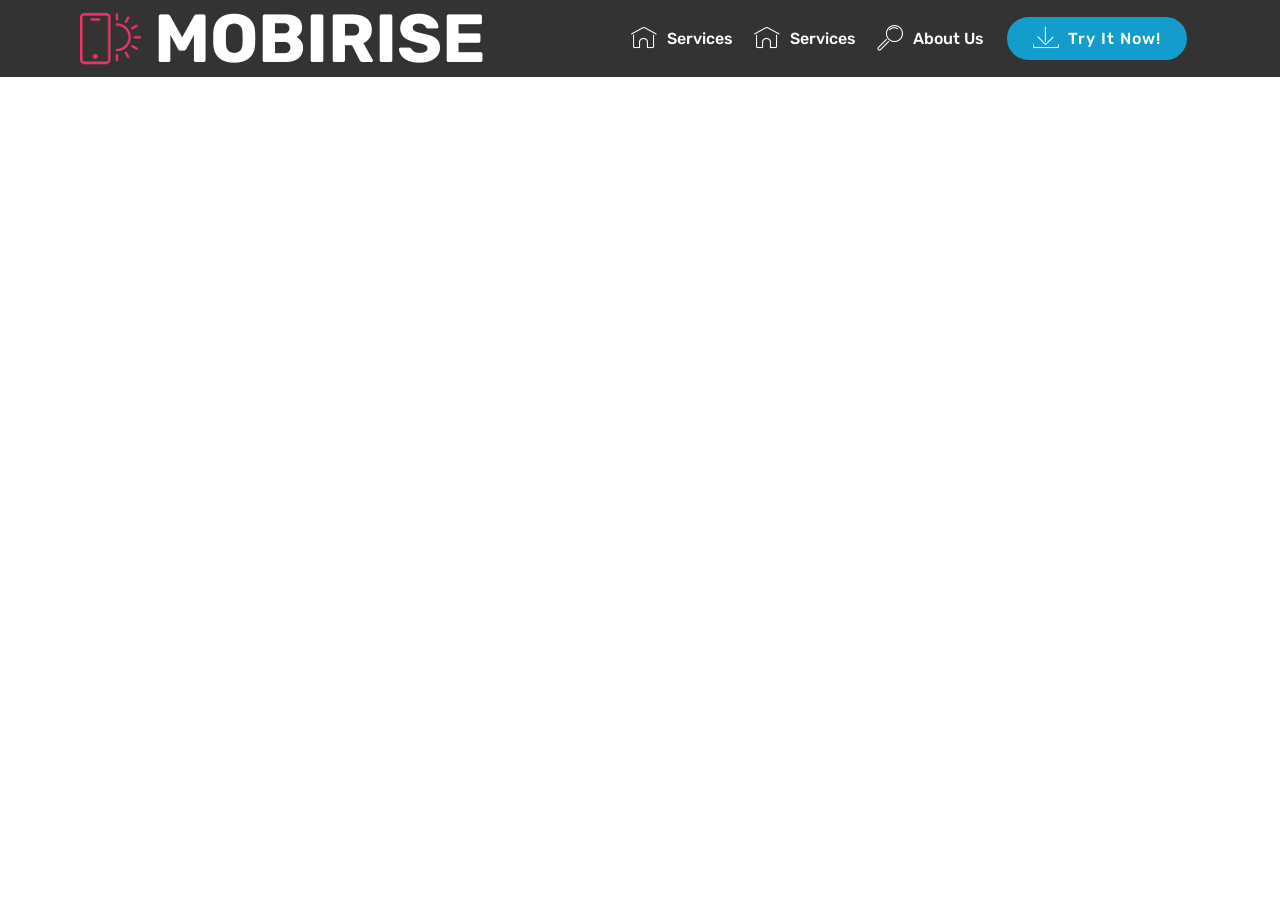
<file: page2.html>
<!DOCTYPE html>
<html>
<head>
  <!-- Site made with Mobirise Website Builder v4.4.0, https://mobirise.com -->
  <meta charset="UTF-8">
  <meta http-equiv="X-UA-Compatible" content="IE=edge">
  <meta name="generator" content="Mobirise v4.4.0, mobirise.com">
  <meta name="viewport" content="width=device-width, initial-scale=1">
  <link rel="shortcut icon" href="assets/images/logo2.png" type="image/x-icon">
  <meta name="description" content="this is sho">
  <title>Shop page</title>
  <link rel="stylesheet" href="assets/web/assets/mobirise-icons/mobirise-icons.css">
  <link rel="stylesheet" href="assets/tether/tether.min.css">
  <link rel="stylesheet" href="assets/bootstrap/css/bootstrap.min.css">
  <link rel="stylesheet" href="assets/bootstrap/css/bootstrap-grid.min.css">
  <link rel="stylesheet" href="assets/bootstrap/css/bootstrap-reboot.min.css">
  <link rel="stylesheet" href="assets/dropdown/css/style.css">
  <link rel="stylesheet" href="assets/theme/css/style.css">
  <link rel="stylesheet" href="assets/mobirise/css/mbr-additional.css" type="text/css">
  
  
  
</head>
<body>
<section class="menu cid-qzJz0DBmTH" once="menu" id="menu1-q" data-rv-view="481">

    

    <nav class="navbar navbar-expand beta-menu navbar-dropdown align-items-center navbar-fixed-top navbar-toggleable-sm">
        <button class="navbar-toggler navbar-toggler-right" type="button" data-toggle="collapse" data-target="#navbarSupportedContent" aria-controls="navbarSupportedContent" aria-expanded="false" aria-label="Toggle navigation">
            <div class="hamburger">
                <span></span>
                <span></span>
                <span></span>
                <span></span>
            </div>
        </button>
        <div class="menu-logo">
            <div class="navbar-brand">
                <span class="navbar-logo">
                    <a href="https://mobirise.com">
                         <img src="assets/images/logo2.png" alt="Onestar" title="Onestar" media-simple="true" style="height: 3.8rem;">
                    </a>
                </span>
                <span class="navbar-caption-wrap"><a class="navbar-caption text-white display-1" href="https://mobirise.com">
                        MOBIRISE
                    </a></span>
            </div>
        </div>
        <div class="collapse navbar-collapse" id="navbarSupportedContent">
            <ul class="navbar-nav nav-dropdown" data-app-modern-menu="true"><li class="nav-item">
                    <a class="nav-link link text-white display-4" href="https://mobirise.com">
                        <span class="mbri-home mbr-iconfont mbr-iconfont-btn"></span>
                        Services
                    </a>
                </li><li class="nav-item"><a class="nav-link link text-white display-4" href="https://mobirise.com">
                        <span class="mbri-home mbr-iconfont mbr-iconfont-btn"></span>
                        Services
                    </a></li>
                <li class="nav-item">
                    <a class="nav-link link text-white display-4" href="https://mobirise.com">
                        <span class="mbri-search mbr-iconfont mbr-iconfont-btn"></span>
                        About Us
                    </a>
                </li></ul>
            <div class="navbar-buttons mbr-section-btn">
                <a class="btn btn-sm btn-primary display-4" href="https://mobirise.com">
                    <span class="mbri-save mbr-iconfont mbr-iconfont-btn "></span>
                    Try It Now!
                </a>
            </div>
        </div>
    </nav>
</section>


  <section class="engine"><a href="https://mobirise.co/i">build a website</a></section><script src="assets/web/assets/jquery/jquery.min.js"></script>
  <script src="assets/popper/popper.min.js"></script>
  <script src="assets/tether/tether.min.js"></script>
  <script src="assets/bootstrap/js/bootstrap.min.js"></script>
  <script src="assets/smooth-scroll/smooth-scroll.js"></script>
  <script src="assets/dropdown/js/script.min.js"></script>
  <script src="assets/touch-swipe/jquery.touch-swipe.min.js"></script>
  <script src="assets/theme/js/script.js"></script>
  
  
</body>
</html>
</file>
<file: assets/web/assets/mobirise-icons/mobirise-icons.css>
@font-face {
  font-family: 'MobiriseIcons';
  src:  url('mobirise-icons.eot?spat4u');
  src:  url('mobirise-icons.eot?spat4u#iefix') format('embedded-opentype'),
    url('mobirise-icons.ttf?spat4u') format('truetype'),
    url('mobirise-icons.woff?spat4u') format('woff'),
    url('mobirise-icons.svg?spat4u#MobiriseIcons') format('svg');
  font-weight: normal;
  font-style: normal;
}

[class^="mbri-"], [class*=" mbri-"] {
  /* use !important to prevent issues with browser extensions that change fonts */
  font-family: MobiriseIcons !important;
  speak: none;
  font-style: normal;
  font-weight: normal;
  font-variant: normal;
  text-transform: none;
  line-height: 1;

  /* Better Font Rendering =========== */
  -webkit-font-smoothing: antialiased;
  -moz-osx-font-smoothing: grayscale;
}

.mbri-add-submenu:before {
  content: "\e900";
}
.mbri-alert:before {
  content: "\e901";
}
.mbri-align-center:before {
  content: "\e902";
}
.mbri-align-justify:before {
  content: "\e903";
}
.mbri-align-left:before {
  content: "\e904";
}
.mbri-align-right:before {
  content: "\e905";
}
.mbri-android:before {
  content: "\e906";
}
.mbri-apple:before {
  content: "\e907";
}
.mbri-arrow-down:before {
  content: "\e908";
}
.mbri-arrow-next:before {
  content: "\e909";
}
.mbri-arrow-prev:before {
  content: "\e90a";
}
.mbri-arrow-up:before {
  content: "\e90b";
}
.mbri-bold:before {
  content: "\e90c";
}
.mbri-bookmark:before {
  content: "\e90d";
}
.mbri-bootstrap:before {
  content: "\e90e";
}
.mbri-briefcase:before {
  content: "\e90f";
}
.mbri-browse:before {
  content: "\e910";
}
.mbri-bulleted-list:before {
  content: "\e911";
}
.mbri-calendar:before {
  content: "\e912";
}
.mbri-camera:before {
  content: "\e913";
}
.mbri-cart-add:before {
  content: "\e914";
}
.mbri-cart-full:before {
  content: "\e915";
}
.mbri-cash:before {
  content: "\e916";
}
.mbri-change-style:before {
  content: "\e917";
}
.mbri-chat:before {
  content: "\e918";
}
.mbri-clock:before {
  content: "\e919";
}
.mbri-close:before {
  content: "\e91a";
}
.mbri-cloud:before {
  content: "\e91b";
}
.mbri-code:before {
  content: "\e91c";
}
.mbri-contact-form:before {
  content: "\e91d";
}
.mbri-credit-card:before {
  content: "\e91e";
}
.mbri-cursor-click:before {
  content: "\e91f";
}
.mbri-cust-feedback:before {
  content: "\e920";
}
.mbri-database:before {
  content: "\e921";
}
.mbri-delivery:before {
  content: "\e922";
}
.mbri-desktop:before {
  content: "\e923";
}
.mbri-devices:before {
  content: "\e924";
}
.mbri-down:before {
  content: "\e925";
}
.mbri-download:before {
  content: "\e989";
}
.mbri-drag-n-drop:before {
  content: "\e927";
}
.mbri-drag-n-drop2:before {
  content: "\e928";
}
.mbri-edit:before {
  content: "\e929";
}
.mbri-edit2:before {
  content: "\e92a";
}
.mbri-error:before {
  content: "\e92b";
}
.mbri-extension:before {
  content: "\e92c";
}
.mbri-features:before {
  content: "\e92d";
}
.mbri-file:before {
  content: "\e92e";
}
.mbri-flag:before {
  content: "\e92f";
}
.mbri-folder:before {
  content: "\e930";
}
.mbri-gift:before {
  content: "\e931";
}
.mbri-github:before {
  content: "\e932";
}
.mbri-globe:before {
  content: "\e933";
}
.mbri-globe-2:before {
  content: "\e934";
}
.mbri-growing-chart:before {
  content: "\e935";
}
.mbri-hearth:before {
  content: "\e936";
}
.mbri-help:before {
  content: "\e937";
}
.mbri-home:before {
  content: "\e938";
}
.mbri-hot-cup:before {
  content: "\e939";
}
.mbri-idea:before {
  content: "\e93a";
}
.mbri-image-gallery:before {
  content: "\e93b";
}
.mbri-image-slider:before {
  content: "\e93c";
}
.mbri-info:before {
  content: "\e93d";
}
.mbri-italic:before {
  content: "\e93e";
}
.mbri-key:before {
  content: "\e93f";
}
.mbri-laptop:before {
  content: "\e940";
}
.mbri-layers:before {
  content: "\e941";
}
.mbri-left-right:before {
  content: "\e942";
}
.mbri-left:before {
  content: "\e943";
}
.mbri-letter:before {
  content: "\e944";
}
.mbri-like:before {
  content: "\e945";
}
.mbri-link:before {
  content: "\e946";
}
.mbri-lock:before {
  content: "\e947";
}
.mbri-login:before {
  content: "\e948";
}
.mbri-logout:before {
  content: "\e949";
}
.mbri-magic-stick:before {
  content: "\e94a";
}
.mbri-map-pin:before {
  content: "\e94b";
}
.mbri-menu:before {
  content: "\e94c";
}
.mbri-mobile:before {
  content: "\e94d";
}
.mbri-mobile2:before {
  content: "\e94e";
}
.mbri-mobirise:before {
  content: "\e94f";
}
.mbri-more-horizontal:before {
  content: "\e950";
}
.mbri-more-vertical:before {
  content: "\e951";
}
.mbri-music:before {
  content: "\e952";
}
.mbri-new-file:before {
  content: "\e953";
}
.mbri-numbered-list:before {
  content: "\e954";
}
.mbri-opened-folder:before {
  content: "\e955";
}
.mbri-pages:before {
  content: "\e956";
}
.mbri-paper-plane:before {
  content: "\e957";
}
.mbri-paperclip:before {
  content: "\e958";
}
.mbri-photo:before {
  content: "\e959";
}
.mbri-photos:before {
  content: "\e95a";
}
.mbri-pin:before {
  content: "\e95b";
}
.mbri-play:before {
  content: "\e95c";
}
.mbri-plus:before {
  content: "\e95d";
}
.mbri-preview:before {
  content: "\e95e";
}
.mbri-print:before {
  content: "\e95f";
}
.mbri-protect:before {
  content: "\e960";
}
.mbri-question:before {
  content: "\e961";
}
.mbri-quote-left:before {
  content: "\e962";
}
.mbri-quote-right:before {
  content: "\e963";
}
.mbri-refresh:before {
  content: "\e964";
}
.mbri-responsive:before {
  content: "\e965";
}
.mbri-right:before {
  content: "\e966";
}
.mbri-rocket:before {
  content: "\e967";
}
.mbri-sad-face:before {
  content: "\e968";
}
.mbri-sale:before {
  content: "\e969";
}
.mbri-save:before {
  content: "\e96a";
}
.mbri-search:before {
  content: "\e96b";
}
.mbri-setting:before {
  content: "\e96c";
}
.mbri-setting2:before {
  content: "\e96d";
}
.mbri-setting3:before {
  content: "\e96e";
}
.mbri-share:before {
  content: "\e96f";
}
.mbri-shopping-bag:before {
  content: "\e970";
}
.mbri-shopping-basket:before {
  content: "\e971";
}
.mbri-shopping-cart:before {
  content: "\e972";
}
.mbri-sites:before {
  content: "\e973";
}
.mbri-smile-face:before {
  content: "\e974";
}
.mbri-speed:before {
  content: "\e975";
}
.mbri-star:before {
  content: "\e976";
}
.mbri-success:before {
  content: "\e977";
}
.mbri-sun:before {
  content: "\e978";
}
.mbri-sun2:before {
  content: "\e979";
}
.mbri-tablet:before {
  content: "\e97a";
}
.mbri-tablet-vertical:before {
  content: "\e97b";
}
.mbri-target:before {
  content: "\e97c";
}
.mbri-timer:before {
  content: "\e97d";
}
.mbri-to-ftp:before {
  content: "\e97e";
}
.mbri-to-local-drive:before {
  content: "\e97f";
}
.mbri-touch-swipe:before {
  content: "\e980";
}
.mbri-touch:before {
  content: "\e981";
}
.mbri-trash:before {
  content: "\e982";
}
.mbri-underline:before {
  content: "\e983";
}
.mbri-unlink:before {
  content: "\e984";
}
.mbri-unlock:before {
  content: "\e985";
}
.mbri-up-down:before {
  content: "\e986";
}
.mbri-up:before {
  content: "\e987";
}
.mbri-update:before {
  content: "\e988";
}
.mbri-upload:before {
 content: "\e926"; 
}
.mbri-user:before {
  content: "\e98a";
}
.mbri-user2:before {
  content: "\e98b";
}
.mbri-users:before {
  content: "\e98c";
}
.mbri-video:before {
  content: "\e98d";
}
.mbri-video-play:before {
  content: "\e98e";
}
.mbri-watch:before {
  content: "\e98f";
}
.mbri-website-theme:before {
  content: "\e990";
}
.mbri-wifi:before {
  content: "\e991";
}
.mbri-windows:before {
  content: "\e992";
}
.mbri-zoom-out:before {
  content: "\e993";
}
.mbri-redo:before {
  content: "\e994";
}
.mbri-undo:before {
  content: "\e995";
}
</file>
<file: assets/dropdown/css/style.css>
.navbar-dropdown {
  left: 0;
  padding: 0;
  position: absolute;
  right: 0;
  top: 0;
  transition: all 0.45s ease;
  z-index: 1030;
  background: #282828; }
  .navbar-dropdown .navbar-logo {
    margin-right: 0.8rem;
    transition: margin 0.3s ease-in-out;
    vertical-align: middle; }
    .navbar-dropdown .navbar-logo img {
      height: 3.125rem;
      transition: all 0.3s ease-in-out; }
    .navbar-dropdown .navbar-logo.mbr-iconfont {
      font-size: 3.125rem;
      line-height: 3.125rem; }
  .navbar-dropdown .navbar-caption {
    font-weight: 700;
    white-space: normal;
    vertical-align: -4px;
    line-height: 3.125rem !important; }
    .navbar-dropdown .navbar-caption, .navbar-dropdown .navbar-caption:hover {
      color: inherit;
      text-decoration: none; }
  .navbar-dropdown .mbr-iconfont + .navbar-caption {
    vertical-align: -1px; }
  .navbar-dropdown.navbar-fixed-top {
    position: fixed; }
  .navbar-dropdown .navbar-brand span {
    vertical-align: -4px; }
  .navbar-dropdown.bg-color.transparent {
    background: none; }
  .navbar-dropdown.navbar-short .navbar-brand {
    padding: 0.625rem 0; }
    .navbar-dropdown.navbar-short .navbar-brand span {
      vertical-align: -1px; }
  .navbar-dropdown.navbar-short .navbar-caption {
    line-height: 2.375rem !important;
    vertical-align: -2px; }
  .navbar-dropdown.navbar-short .navbar-logo {
    margin-right: 0.5rem; }
    .navbar-dropdown.navbar-short .navbar-logo img {
      height: 2.375rem; }
    .navbar-dropdown.navbar-short .navbar-logo.mbr-iconfont {
      font-size: 2.375rem;
      line-height: 2.375rem; }
  .navbar-dropdown.navbar-short .mbr-table-cell {
    height: 3.625rem; }
  .navbar-dropdown .navbar-close {
    left: 0.6875rem;
    position: fixed;
    top: 0.75rem;
    z-index: 1000; }
  .navbar-dropdown .hamburger-icon {
    content: "";
    display: inline-block;
    vertical-align: middle;
    width: 16px;
    -webkit-box-shadow: 0 -6px 0 1px #282828,0 0 0 1px #282828,0 6px 0 1px #282828;
    -moz-box-shadow: 0 -6px 0 1px #282828,0 0 0 1px #282828,0 6px 0 1px #282828;
    box-shadow: 0 -6px 0 1px #282828,0 0 0 1px #282828,0 6px 0 1px #282828; }

.dropdown-menu .dropdown-toggle[data-toggle="dropdown-submenu"]::after {
  border-bottom: 0.35em solid transparent;
  border-left: 0.35em solid;
  border-right: 0;
  border-top: 0.35em solid transparent;
  margin-left: 0.3rem; }

.dropdown-menu .dropdown-item:focus {
  outline: 0; }

.nav-dropdown {
  font-size: 0.75rem;
  font-weight: 500;
  height: auto !important; }
  .nav-dropdown .nav-btn {
    padding-left: 1rem; }
  .nav-dropdown .link {
    margin: .667em 1.667em;
    font-weight: 500;
    padding: 0;
    transition: color .2s ease-in-out; }
    .nav-dropdown .link.dropdown-toggle {
      margin-right: 2.583em; }
      .nav-dropdown .link.dropdown-toggle::after {
        margin-left: .25rem;
        border-top: 0.35em solid;
        border-right: 0.35em solid transparent;
        border-left: 0.35em solid transparent;
        border-bottom: 0; }
      .nav-dropdown .link.dropdown-toggle[aria-expanded="true"] {
        margin: 0;
        padding: 0.667em 3.263em  0.667em 1.667em; }
  .nav-dropdown .link::after,
  .nav-dropdown .dropdown-item::after {
    color: inherit; }
  .nav-dropdown .btn {
    font-size: 0.75rem;
    font-weight: 700;
    letter-spacing: 0;
    margin-bottom: 0;
    padding-left: 1.25rem;
    padding-right: 1.25rem; }
  .nav-dropdown .dropdown-menu {
    border-radius: 0;
    border: 0;
    left: 0;
    margin: 0;
    padding-bottom: 1.25rem;
    padding-top: 1.25rem;
    position: relative; }
  .nav-dropdown .dropdown-submenu {
    margin-left: 0.125rem;
    top: 0; }
  .nav-dropdown .dropdown-item {
    font-weight: 500;
    line-height: 2;
    padding: 0.3846em 4.615em 0.3846em 1.5385em;
    position: relative;
    transition: color .2s ease-in-out, background-color .2s ease-in-out; }
    .nav-dropdown .dropdown-item::after {
      margin-top: -0.3077em;
      position: absolute;
      right: 1.1538em;
      top: 50%; }
    .nav-dropdown .dropdown-item:focus, .nav-dropdown .dropdown-item:hover {
      background: none; }

@media (max-width: 767px) {
  .nav-dropdown.navbar-toggleable-sm {
    bottom: 0;
    display: none;
    left: 0;
    overflow-x: hidden;
    position: fixed;
    top: 0;
    transform: translateX(-100%);
    -ms-transform: translateX(-100%);
    -webkit-transform: translateX(-100%);
    width: 18.75rem;
    z-index: 999; } }
.nav-dropdown.navbar-toggleable-xl {
  bottom: 0;
  display: none;
  left: 0;
  overflow-x: hidden;
  position: fixed;
  top: 0;
  transform: translateX(-100%);
  -ms-transform: translateX(-100%);
  -webkit-transform: translateX(-100%);
  width: 18.75rem;
  z-index: 999; }

.nav-dropdown-sm {
  display: block !important;
  overflow-x: hidden;
  overflow: auto;
  padding-top: 3.875rem; }
  .nav-dropdown-sm::after {
    content: "";
    display: block;
    height: 3rem;
    width: 100%; }
  .nav-dropdown-sm.collapse.in ~ .navbar-close {
    display: block !important; }
  .nav-dropdown-sm.collapsing, .nav-dropdown-sm.collapse.in {
    transform: translateX(0);
    -ms-transform: translateX(0);
    -webkit-transform: translateX(0);
    transition: all 0.25s ease-out;
    -webkit-transition: all 0.25s ease-out;
    background: #282828; }
  .nav-dropdown-sm.collapsing[aria-expanded="false"] {
    transform: translateX(-100%);
    -ms-transform: translateX(-100%);
    -webkit-transform: translateX(-100%); }
  .nav-dropdown-sm .nav-item {
    display: block;
    margin-left: 0 !important;
    padding-left: 0; }
  .nav-dropdown-sm .link,
  .nav-dropdown-sm .dropdown-item {
    border-top: 1px dotted rgba(255, 255, 255, 0.1);
    font-size: 0.8125rem;
    line-height: 1.6;
    margin: 0 !important;
    padding: 0.875rem 2.4rem 0.875rem 1.5625rem !important;
    position: relative;
    white-space: normal; }
    .nav-dropdown-sm .link:focus, .nav-dropdown-sm .link:hover,
    .nav-dropdown-sm .dropdown-item:focus,
    .nav-dropdown-sm .dropdown-item:hover {
      background: rgba(0, 0, 0, 0.2) !important;
      color: #c0a375; }
  .nav-dropdown-sm .nav-btn {
    position: relative;
    padding: 1.5625rem 1.5625rem 0 1.5625rem; }
    .nav-dropdown-sm .nav-btn::before {
      border-top: 1px dotted rgba(255, 255, 255, 0.1);
      content: "";
      left: 0;
      position: absolute;
      top: 0;
      width: 100%; }
    .nav-dropdown-sm .nav-btn + .nav-btn {
      padding-top: 0.625rem; }
      .nav-dropdown-sm .nav-btn + .nav-btn::before {
        display: none; }
  .nav-dropdown-sm .btn {
    padding: 0.625rem 0; }
  .nav-dropdown-sm .dropdown-toggle[data-toggle="dropdown-submenu"]::after {
    margin-left: .25rem;
    border-top: 0.35em solid;
    border-right: 0.35em solid transparent;
    border-left: 0.35em solid transparent;
    border-bottom: 0; }
  .nav-dropdown-sm .dropdown-toggle[data-toggle="dropdown-submenu"][aria-expanded="true"]::after {
    border-top: 0;
    border-right: 0.35em solid transparent;
    border-left: 0.35em solid transparent;
    border-bottom: 0.35em solid; }
  .nav-dropdown-sm .dropdown-menu {
    margin: 0;
    padding: 0;
    position: relative;
    top: 0;
    left: 0;
    width: 100%;
    border: 0;
    float: none;
    border-radius: 0;
    background: none; }
  .nav-dropdown-sm .dropdown-submenu {
    left: 100%;
    margin-left: 0.125rem;
    margin-top: -1.25rem;
    top: 0; }

.navbar-toggleable-sm .nav-dropdown .dropdown-menu {
  position: absolute; }

.navbar-toggleable-sm .nav-dropdown .dropdown-submenu {
  left: 100%;
  margin-left: 0.125rem;
  margin-top: -1.25rem;
  top: 0; }

.navbar-toggleable-sm.opened .nav-dropdown .dropdown-menu {
  position: relative; }

.navbar-toggleable-sm.opened .nav-dropdown .dropdown-submenu {
  left: 0;
  margin-left: 00rem;
  margin-top: 0rem;
  top: 0; }

.is-builder .nav-dropdown.collapsing {
  transition: none !important; }

/*# sourceMappingURL=style.css.map */
</file>
<file: assets/socicon/css/styles.css>
@charset "UTF-8";

@font-face {
  font-family: "socicon";
  src:url("../fonts/socicon.eot");
  src:url("../fonts/socicon.eot?#iefix") format("embedded-opentype"),
    url("../fonts/socicon.woff") format("woff"),
    url("../fonts/socicon.ttf") format("truetype"),
    url("../fonts/socicon.svg#socicon") format("svg");
  font-weight: normal;
  font-style: normal;

}

[data-icon]:before {
  font-family: "socicon" !important;
  content: attr(data-icon);
  font-style: normal !important;
  font-weight: normal !important;
  font-variant: normal !important;
  text-transform: none !important;
  speak: none;
  line-height: 1;
  -webkit-font-smoothing: antialiased;
  -moz-osx-font-smoothing: grayscale;
}

[class^="socicon-"]:before,
[class*=" socicon-"]:before {
  font-family: "socicon" !important;
  font-style: normal !important;
  font-weight: normal !important;
  font-variant: normal !important;
  text-transform: none !important;
  speak: none;
  line-height: 1;
  -webkit-font-smoothing: antialiased;
  -moz-osx-font-smoothing: grayscale;
}

.socicon-modelmayhem:before {
  content: "\e000";
}
.socicon-mixcloud:before {
  content: "\e001";
}
.socicon-drupal:before {
  content: "\e002";
}
.socicon-swarm:before {
  content: "\e003";
}
.socicon-istock:before {
  content: "\e004";
}
.socicon-yammer:before {
  content: "\e005";
}
.socicon-ello:before {
  content: "\e006";
}
.socicon-stackoverflow:before {
  content: "\e007";
}
.socicon-persona:before {
  content: "\e008";
}
.socicon-triplej:before {
  content: "\e009";
}
.socicon-houzz:before {
  content: "\e00a";
}
.socicon-rss:before {
  content: "\e00b";
}
.socicon-paypal:before {
  content: "\e00c";
}
.socicon-odnoklassniki:before {
  content: "\e00d";
}
.socicon-airbnb:before {
  content: "\e00e";
}
.socicon-periscope:before {
  content: "\e00f";
}
.socicon-outlook:before {
  content: "\e010";
}
.socicon-coderwall:before {
  content: "\e011";
}
.socicon-tripadvisor:before {
  content: "\e012";
}
.socicon-appnet:before {
  content: "\e013";
}
.socicon-goodreads:before {
  content: "\e014";
}
.socicon-tripit:before {
  content: "\e015";
}
.socicon-lanyrd:before {
  content: "\e016";
}
.socicon-slideshare:before {
  content: "\e017";
}
.socicon-buffer:before {
  content: "\e018";
}
.socicon-disqus:before {
  content: "\e019";
}
.socicon-vkontakte:before {
  content: "\e01a";
}
.socicon-whatsapp:before {
  content: "\e01b";
}
.socicon-patreon:before {
  content: "\e01c";
}
.socicon-storehouse:before {
  content: "\e01d";
}
.socicon-pocket:before {
  content: "\e01e";
}
.socicon-mail:before {
  content: "\e01f";
}
.socicon-blogger:before {
  content: "\e020";
}
.socicon-technorati:before {
  content: "\e021";
}
.socicon-reddit:before {
  content: "\e022";
}
.socicon-dribbble:before {
  content: "\e023";
}
.socicon-stumbleupon:before {
  content: "\e024";
}
.socicon-digg:before {
  content: "\e025";
}
.socicon-envato:before {
  content: "\e026";
}
.socicon-behance:before {
  content: "\e027";
}
.socicon-delicious:before {
  content: "\e028";
}
.socicon-deviantart:before {
  content: "\e029";
}
.socicon-forrst:before {
  content: "\e02a";
}
.socicon-play:before {
  content: "\e02b";
}
.socicon-zerply:before {
  content: "\e02c";
}
.socicon-wikipedia:before {
  content: "\e02d";
}
.socicon-apple:before {
  content: "\e02e";
}
.socicon-flattr:before {
  content: "\e02f";
}
.socicon-github:before {
  content: "\e030";
}
.socicon-renren:before {
  content: "\e031";
}
.socicon-friendfeed:before {
  content: "\e032";
}
.socicon-newsvine:before {
  content: "\e033";
}
.socicon-identica:before {
  content: "\e034";
}
.socicon-bebo:before {
  content: "\e035";
}
.socicon-zynga:before {
  content: "\e036";
}
.socicon-steam:before {
  content: "\e037";
}
.socicon-xbox:before {
  content: "\e038";
}
.socicon-windows:before {
  content: "\e039";
}
.socicon-qq:before {
  content: "\e03a";
}
.socicon-douban:before {
  content: "\e03b";
}
.socicon-meetup:before {
  content: "\e03c";
}
.socicon-playstation:before {
  content: "\e03d";
}
.socicon-android:before {
  content: "\e03e";
}
.socicon-snapchat:before {
  content: "\e03f";
}
.socicon-twitter:before {
  content: "\e040";
}
.socicon-facebook:before {
  content: "\e041";
}
.socicon-googleplus:before {
  content: "\e042";
}
.socicon-pinterest:before {
  content: "\e043";
}
.socicon-foursquare:before {
  content: "\e044";
}
.socicon-yahoo:before {
  content: "\e045";
}
.socicon-skype:before {
  content: "\e046";
}
.socicon-yelp:before {
  content: "\e047";
}
.socicon-feedburner:before {
  content: "\e048";
}
.socicon-linkedin:before {
  content: "\e049";
}
.socicon-viadeo:before {
  content: "\e04a";
}
.socicon-xing:before {
  content: "\e04b";
}
.socicon-myspace:before {
  content: "\e04c";
}
.socicon-soundcloud:before {
  content: "\e04d";
}
.socicon-spotify:before {
  content: "\e04e";
}
.socicon-grooveshark:before {
  content: "\e04f";
}
.socicon-lastfm:before {
  content: "\e050";
}
.socicon-youtube:before {
  content: "\e051";
}
.socicon-vimeo:before {
  content: "\e052";
}
.socicon-dailymotion:before {
  content: "\e053";
}
.socicon-vine:before {
  content: "\e054";
}
.socicon-flickr:before {
  content: "\e055";
}
.socicon-500px:before {
  content: "\e056";
}
.socicon-wordpress:before {
  content: "\e058";
}
.socicon-tumblr:before {
  content: "\e059";
}
.socicon-twitch:before {
  content: "\e05a";
}
.socicon-8tracks:before {
  content: "\e05b";
}
.socicon-amazon:before {
  content: "\e05c";
}
.socicon-icq:before {
  content: "\e05d";
}
.socicon-smugmug:before {
  content: "\e05e";
}
.socicon-ravelry:before {
  content: "\e05f";
}
.socicon-weibo:before {
  content: "\e060";
}
.socicon-baidu:before {
  content: "\e061";
}
.socicon-angellist:before {
  content: "\e062";
}
.socicon-ebay:before {
  content: "\e063";
}
.socicon-imdb:before {
  content: "\e064";
}
.socicon-stayfriends:before {
  content: "\e065";
}
.socicon-residentadvisor:before {
  content: "\e066";
}
.socicon-google:before {
  content: "\e067";
}
.socicon-yandex:before {
  content: "\e068";
}
.socicon-sharethis:before {
  content: "\e069";
}
.socicon-bandcamp:before {
  content: "\e06a";
}
.socicon-itunes:before {
  content: "\e06b";
}
.socicon-deezer:before {
  content: "\e06c";
}
.socicon-telegram:before {
  content: "\e06e";
}
.socicon-openid:before {
  content: "\e06f";
}
.socicon-amplement:before {
  content: "\e070";
}
.socicon-viber:before {
  content: "\e071";
}
.socicon-zomato:before {
  content: "\e072";
}
.socicon-draugiem:before {
  content: "\e074";
}
.socicon-endomodo:before {
  content: "\e075";
}
.socicon-filmweb:before {
  content: "\e076";
}
.socicon-stackexchange:before {
  content: "\e077";
}
.socicon-wykop:before {
  content: "\e078";
}
.socicon-teamspeak:before {
  content: "\e079";
}
.socicon-teamviewer:before {
  content: "\e07a";
}
.socicon-ventrilo:before {
  content: "\e07b";
}
.socicon-younow:before {
  content: "\e07c";
}
.socicon-raidcall:before {
  content: "\e07d";
}
.socicon-mumble:before {
  content: "\e07e";
}
.socicon-medium:before {
  content: "\e06d";
}
.socicon-bebee:before {
  content: "\e07f";
}
.socicon-hitbox:before {
  content: "\e080";
}
.socicon-reverbnation:before {
  content: "\e081";
}
.socicon-formulr:before {
  content: "\e082";
}
.socicon-instagram:before {
  content: "\e057";
}
.socicon-battlenet:before {
  content: "\e083";
}
.socicon-chrome:before {
  content: "\e084";
}
.socicon-discord:before {
  content: "\e086";
}
.socicon-issuu:before {
  content: "\e087";
}
.socicon-macos:before {
  content: "\e088";
}
.socicon-firefox:before {
  content: "\e089";
}
.socicon-opera:before {
  content: "\e08d";
}
.socicon-keybase:before {
  content: "\e090";
}
.socicon-alliance:before {
  content: "\e091";
}
.socicon-livejournal:before {
  content: "\e092";
}
.socicon-googlephotos:before {
  content: "\e093";
}
.socicon-horde:before {
  content: "\e094";
}
.socicon-etsy:before {
  content: "\e095";
}
.socicon-zapier:before {
  content: "\e096";
}
.socicon-google-scholar:before {
  content: "\e097";
}
.socicon-researchgate:before {
  content: "\e098";
}
.socicon-wechat:before {
  content: "\e099";
}
.socicon-strava:before {
  content: "\e09a";
}
.socicon-line:before {
  content: "\e09b";
}
.socicon-lyft:before {
  content: "\e09c";
}
.socicon-uber:before {
  content: "\e09d";
}
.socicon-songkick:before {
  content: "\e09e";
}
.socicon-viewbug:before {
  content: "\e09f";
}
.socicon-googlegroups:before {
  content: "\e0a0";
}
.socicon-quora:before {
  content: "\e073";
}
.socicon-diablo:before {
  content: "\e085";
}
.socicon-blizzard:before {
  content: "\e0a1";
}
.socicon-hearthstone:before {
  content: "\e08b";
}
.socicon-heroes:before {
  content: "\e08a";
}
.socicon-overwatch:before {
  content: "\e08c";
}
.socicon-warcraft:before {
  content: "\e08e";
}
.socicon-starcraft:before {
  content: "\e08f";
}
.socicon-beam:before {
  content: "\e0a2";
}
.socicon-curse:before {
  content: "\e0a3";
}
.socicon-player:before {
  content: "\e0a4";
}
.socicon-streamjar:before {
  content: "\e0a5";
}
.socicon-nintendo:before {
  content: "\e0a6";
}
.socicon-hellocoton:before {
  content: "\e0a7";
}
</file>
<file: assets/theme/css/style.css>
/*!
 * Mobirise v4 theme (https://mobirise.com/)
 * Copyright 2017 Mobirise
 */
section {
  background-color: #eeeeee; }

section,
.container,
.container-fluid {
  position: relative;
  word-wrap: break-word; }

a.mbr-iconfont:hover {
  text-decoration: none; }

.article .lead p, .article .lead ul, .article .lead ol, .article .lead pre, .article .lead blockquote {
  margin-bottom: 0; }

a {
  font-style: normal;
  font-weight: 400;
  cursor: pointer; }
  a, a:hover {
    text-decoration: none; }

figure {
  margin-bottom: 0; }

body {
  color: #232323; }

h1, h2, h3, h4, h5, h6,
.h1, .h2, .h3, .h4, .h5, .h6,
.display-1, .display-2, .display-3, .display-4 {
  line-height: 1;
  word-break: break-word;
  word-wrap: break-word; }

b, strong {
  font-weight: bold; }

blockquote {
  padding: 10px 0 10px 20px;
  position: relative;
  border-left: 2px solid;
  border-color: #ff3366; }

input:-webkit-autofill, input:-webkit-autofill:hover, input:-webkit-autofill:focus, input:-webkit-autofill:active {
  transition-delay: 9999s;
  transition-property: background-color, color; }

textarea[type="hidden"] {
  display: none; }

body {
  position: relative; }

section {
  background-position: 50% 50%;
  background-repeat: no-repeat;
  background-size: cover; }
  section .mbr-background-video,
  section .mbr-background-video-preview {
    position: absolute;
    bottom: 0;
    left: 0;
    right: 0;
    top: 0; }

.hidden {
  visibility: hidden; }

.mbr-z-index20 {
  z-index: 20; }

/*! Base colors */
.mbr-white {
  color: #ffffff; }

.mbr-black {
  color: #000000; }

.mbr-bg-white {
  background-color: #ffffff; }

.mbr-bg-black {
  background-color: #000000; }

/*! Text-aligns */
.align-left {
  text-align: left; }

.align-center {
  text-align: center; }

.align-right {
  text-align: right; }

@media (max-width: 767px) {
  .align-left, .align-center, .align-right, .mbr-section-btn, .mbr-section-title {
    text-align: center; } }
/*! Font-weight  */
.mbr-light {
  font-weight: 300; }

.mbr-regular {
  font-weight: 400; }

.mbr-semibold {
  font-weight: 500; }

.mbr-bold {
  font-weight: 700; }

/*! Media  */
.media-size-item {
  -webkit-flex: 1 1 auto;
  -moz-flex: 1 1 auto;
  -ms-flex: 1 1 auto;
  -o-flex: 1 1 auto;
  flex: 1 1 auto; }

.media-content {
  -webkit-flex-basis: 100%;
  flex-basis: 100%; }

.media-container-row {
  display: -ms-flexbox;
  display: -webkit-flex;
  display: flex;
  -webkit-flex-direction: row;
  -ms-flex-direction: row;
  flex-direction: row;
  -webkit-flex-wrap: wrap;
  -ms-flex-wrap: wrap;
  flex-wrap: wrap;
  -webkit-justify-content: center;
  -ms-flex-pack: center;
  justify-content: center;
  -webkit-align-content: center;
  -ms-flex-line-pack: center;
  align-content: center;
  -webkit-align-items: start;
  -ms-flex-align: start;
  align-items: start; }
  .media-container-row .media-size-item {
    width: 400px; }

.media-container-column {
  display: -ms-flexbox;
  display: -webkit-flex;
  display: flex;
  -webkit-flex-direction: column;
  -ms-flex-direction: column;
  flex-direction: column;
  -webkit-flex-wrap: wrap;
  -ms-flex-wrap: wrap;
  flex-wrap: wrap;
  -webkit-justify-content: center;
  -ms-flex-pack: center;
  justify-content: center;
  -webkit-align-content: center;
  -ms-flex-line-pack: center;
  align-content: center;
  -webkit-align-items: stretch;
  -ms-flex-align: stretch;
  align-items: stretch; }
  .media-container-column > * {
    width: 100%; }

@media (min-width: 992px) {
  .media-container-row {
    -webkit-flex-wrap: nowrap;
    -ms-flex-wrap: nowrap;
    flex-wrap: nowrap; } }
figure {
  overflow: hidden; }

figure[mbr-media-size] {
  transition: width 0.1s; }

.mbr-figure img, .mbr-figure iframe {
  display: block;
  width: 100%; }

.card {
  background-color: transparent;
  border: none; }

.card-img {
  text-align: center;
  flex-shrink: 0; }

.media {
  max-width: 100%;
  margin: 0 auto; }

.mbr-figure {
  -ms-flex-item-align: center;
  -ms-grid-row-align: center;
  -webkit-align-self: center;
  align-self: center; }

.media-container > div {
  max-width: 100%; }

.mbr-figure img, .card-img img {
  width: 100%; }

@media (max-width: 991px) {
  .media-size-item {
    width: auto !important; }

  .media {
    width: auto; }

  .mbr-figure {
    width: 100% !important; } }
/*! Buttons */
.mbr-section-btn {
  margin-left: -.25rem;
  margin-right: -.25rem;
  font-size: 0; }

nav .mbr-section-btn {
  margin-left: 0rem;
  margin-right: 0rem; }

/*! Btn icon margin */
.btn .mbr-iconfont, .btn.btn-sm .mbr-iconfont {
  cursor: pointer;
  margin-right: 0.5rem; }

.btn.btn-md .mbr-iconfont, .btn.btn-md .mbr-iconfont {
  margin-right: 0.8rem; }

.mbr-regular {
  font-weight: 400; }

.mbr-semibold {
  font-weight: 500; }

.mbr-bold {
  font-weight: 700; }

[type="submit"] {
  -webkit-appearance: none; }

/*! Full-screen */
.mbr-fullscreen .mbr-overlay {
  min-height: 100vh; }

.mbr-fullscreen {
  display: flex;
  display: -webkit-flex;
  display: -moz-flex;
  display: -ms-flex;
  display: -o-flex;
  align-items: center;
  -webkit-align-items: center;
  min-height: 100vh;
  padding-top: 3rem;
  padding-bottom: 3rem; }

/*! Map */
.map {
  height: 25rem;
  position: relative; }
  .map iframe {
    width: 100%;
    height: 100%; }

/* Form */
.form-asterisk {
  font-family: initial;
  position: absolute;
  top: -2px;
  font-weight: normal; }

/*! Scroll to top arrow */
.mbr-arrow-up {
  bottom: 25px;
  right: 90px;
  position: fixed;
  text-align: right;
  z-index: 5000;
  color: #ffffff;
  font-size: 32px;
  transform: rotate(180deg);
  -webkit-transform: rotate(180deg); }

.mbr-arrow-up a {
  background: rgba(0, 0, 0, 0.2);
  border-radius: 3px;
  color: #fff;
  display: inline-block;
  height: 60px;
  width: 60px;
  outline-style: none !important;
  position: relative;
  text-decoration: none;
  transition: all .3s ease-in-out;
  cursor: pointer;
  text-align: center; }
  .mbr-arrow-up a:hover {
    background-color: rgba(0, 0, 0, 0.4); }
  .mbr-arrow-up a i {
    line-height: 60px; }

.mbr-arrow-up-icon {
  display: block;
  color: #fff; }

.mbr-arrow-up-icon::before {
  content: "\203a";
  display: inline-block;
  font-family: serif;
  font-size: 32px;
  line-height: 1;
  font-style: normal;
  position: relative;
  top: 6px;
  left: -4px;
  -webkit-transform: rotate(-90deg);
  transform: rotate(-90deg); }

/*! Arrow Down */
.mbr-arrow {
  position: absolute;
  bottom: 45px;
  left: 50%;
  width: 60px;
  height: 60px;
  cursor: pointer;
  background-color: rgba(80, 80, 80, 0.5);
  border-radius: 50%;
  -webkit-transform: translateX(-50%);
  transform: translateX(-50%); }
  .mbr-arrow > a {
    display: inline-block;
    text-decoration: none;
    outline-style: none;
    -webkit-animation: arrowdown 1.7s ease-in-out infinite;
    animation: arrowdown 1.7s ease-in-out infinite; }
    .mbr-arrow > a > i {
      position: absolute;
      top: -2px;
      left: 15px;
      font-size: 2rem; }

@keyframes arrowdown {
  0% {
    transform: translateY(0px);
    -webkit-transform: translateY(0px); }
  50% {
    transform: translateY(-5px);
    -webkit-transform: translateY(-5px); }
  100% {
    transform: translateY(0px);
    -webkit-transform: translateY(0px); } }
@-webkit-keyframes arrowdown {
  0% {
    transform: translateY(0px);
    -webkit-transform: translateY(0px); }
  50% {
    transform: translateY(-5px);
    -webkit-transform: translateY(-5px); }
  100% {
    transform: translateY(0px);
    -webkit-transform: translateY(0px); } }
@media (max-width: 500px) {
  .mbr-arrow-up {
    left: 50%;
    right: auto;
    transform: translateX(-50%) rotate(180deg);
    -webkit-transform: translateX(-50%) rotate(180deg); } }
/*Gradients animation*/
@keyframes gradient-animation {
  from {
    background-position: 0% 100%;
    animation-timing-function: ease-in-out; }
  to {
    background-position: 100% 0%;
    animation-timing-function: ease-in-out; } }
@-webkit-keyframes gradient-animation {
  from {
    background-position: 0% 100%;
    animation-timing-function: ease-in-out; }
  to {
    background-position: 100% 0%;
    animation-timing-function: ease-in-out; } }
.bg-gradient {
  background-size: 200% 200%;
  animation: gradient-animation 5s infinite alternate;
  -webkit-animation: gradient-animation 5s infinite alternate; }

.menu .navbar-brand {
  display: -webkit-flex; }
  .menu .navbar-brand span {
    display: flex;
    display: -webkit-flex; }
  .menu .navbar-brand .navbar-caption-wrap {
    display: -webkit-flex; }
  .menu .navbar-brand .navbar-logo img {
    display: -webkit-flex; }
@media (min-width: 768px) and (max-width: 991px) {
  .menu .navbar-toggleable-sm .navbar-nav {
    display: -webkit-box;
    display: -webkit-flex;
    display: -ms-flexbox; } }
@media (min-width: 992px) {
  .menu .navbar-nav.nav-dropdown {
    display: -webkit-flex; }
  .menu .navbar-toggleable-sm .navbar-collapse {
    display: -webkit-flex !important; } }

/*# sourceMappingURL=style.css.map */
.engine {
	position: absolute;
	text-indent: -2400px;
	text-align: center;
	padding: 0;
	top: 0;
	left: -2400px;
}
</file>
<file: assets/mobirise-gallery/style.css>
/*-------

   Gallery

-------*/
.mbr-gallery .mbr-gallery-item {
  position: relative;
  display: inline-block;
  width: 25%;
  cursor: pointer; }

@media (max-width: 768px) {
  .mbr-gallery .mbr-gallery-item {
    width: 50%; } }
@media (max-width: 400px) {
  .mbr-gallery .mbr-gallery-item {
    width: 100%; } }
.mbr-gallery .icon-focus,
.mbr-gallery .icon-video {
  position: absolute;
  top: calc(50% - 32px);
  left: calc(50% - 24px);
  font-family: 'MobiriseIcons' !important;
  font-size: 3rem !important;
  color: #fff;
  opacity: 0;
  transition: .2s opacity ease-in-out;
  z-index: 5; }

.mbr-gallery .icon-focus::before {
  content: '\e96b'; }

.mbr-gallery .icon-video::before {
  content: '\e95c'; }

.mbr-gallery .mbr-gallery-item > div:hover .icon-focus,
.mbr-gallery .mbr-gallery-item > div:hover .icon-video {
  opacity: 1; }

.mbr-gallery .mbr-gallery-item img {
  width: 100%;
  opacity: 1;
  -webkit-transition: .2s opacity ease-in-out;
  transition: .2s opacity ease-in-out; }

.mbr-gallery .mbr-gallery-item > div:hover img {
  opacity: 1; }

.mbr-gallery .mbr-gallery-item > div {
  background: #fff;
  display: block;
  outline: none;
  position: relative; }

.mbr-gallery .mbr-gallery-item .icon {
  -webkit-transform: translateX(-50%) translateY(-50%);
  -webkit-transition: .2s opacity ease-in-out;
  color: #000;
  font-size: 30px;
  height: 69px;
  left: 50%;
  opacity: 0;
  position: absolute;
  top: 50%;
  transform: translateX(-50%) translateY(-50%);
  transition: .2s opacity ease-in-out;
  width: 69px; }

.mbr-gallery .mbr-gallery-item .icon::after,
.mbr-gallery .mbr-gallery-item .icon::before {
  content: '';
  display: block;
  position: absolute;
  height: 69px;
  width: 1px;
  margin-left: 34.5px;
  background-color: #fff; }

.mbr-gallery .mbr-gallery-item .icon::after {
  width: 69px;
  height: 1px;
  margin-left: 0;
  margin-top: 34.5px; }

.mbr-gallery .mbr-gallery-item > div:hover .icon {
  opacity: 1; }

.mbr-gallery .mbr-gallery-item > div:hover::before {
  opacity: .9; }

.mbr-gallery .mbr-gallery-item > div:hover .mbr-gallery-title {
  background: transparent !important; }

/* remove spacing */
.mbr-gallery .mbr-gallery-row.no-gutter {
  margin: 0; }

.mbr-gallery .mbr-gallery-row.no-gutter .mbr-gallery-item {
  padding: 0; }

/* container */
.mbr-gallery .container.mbr-gallery-layout-default {
  padding: 93px 0; }

/* fix horizontal scrollbar */
.mbr-gallery .mbr-gallery-layout-article,
.mbr-gallery .mbr-gallery-layout-default {
  overflow: hidden; }

/* lightbox */
.mbr-gallery .modal {
  position: fixed;
  overflow: hidden;
  padding-right: 0 !important; }

.mbr-gallery .modal-content {
  border-radius: 0;
  border: none;
  background: transparent; }

.mbr-gallery .modal-body {
  padding: 0; }

.mbr-gallery .modal-body img {
  width: 100%; }

.mbr-gallery .modal .close {
  position: fixed;
  background: #1b1b1b;
  opacity: .5;
  font-size: 35px;
  font-weight: 300;
  width: 70px;
  height: 70px;
  border-radius: 50%;
  color: #fff;
  top: 2.5rem;
  right: 2.5rem;
  line-height: 70px;
  border: none;
  text-align: center;
  text-shadow: none;
  z-index: 5;
  -webkit-transition: opacity .3s ease;
  -moz-transition: opacity .3s ease;
  -o-transition: opacity .3s ease;
  transition: opacity .3s ease;
  font-family: 'MobiriseIcons'; }
  .mbr-gallery .modal .close::before {
    content: '\e91a'; }

.mbr-gallery .modal .close:hover {
  opacity: 1;
  background: #000;
  color: #fff; }

.mbr-gallery .modal-dialog {
  max-width: 100% !important; }

.mbr-gallery .modal.in .modal-dialog {
  margin: 0 auto; }

/* modal back color opacity */
.modal-backdrop.in {
  opacity: .8;
  filter: alpha(opacity=80); }

@media (max-width: 768px) {
  .mbr-gallery .carousel-control,
  .mbr-gallery .carousel-indicators,
  .mbr-gallery .modal .close {
    position: fixed; } }
/* fix fade in effect */
.mbr-gallery .modal.fade .modal-dialog {
  -webkit-transition: margin-top .3s ease-out;
  -moz-transition: margin-top .3s ease-out;
  -o-transition: margin-top .3s ease-out;
  transition: margin-top .3s ease-out; }

.mbr-gallery .modal.fade .modal-dialog,
.mbr-gallery .modal.in .modal-dialog {
  -webkit-transform: none;
  -ms-transform: none;
  -o-transform: none;
  transform: none; }

/*-------

   Slider

-------*/
.mbr-slider .carousel-inner > .active,
.mbr-slider .carousel-inner > .next,
.mbr-slider .carousel-inner > .prev {
  display: table; }

.mbr-slider .carousel-control {
  position: absolute;
  width: 70px;
  height: 70px;
  top: 50%;
  margin-top: -35px;
  line-height: 70px;
  border-radius: 50%;
  font-size: 35px;
  border: 0;
  opacity: .5;
  text-shadow: none;
  z-index: 5;
  color: #fff;
  -webkit-transition: all .2s ease-in-out 0s;
  -o-transition: all .2s ease-in-out 0s;
  transition: all .2s ease-in-out 0s; }

.mbr-gallery .mbr-slider .carousel-control {
  position: fixed; }

@media (max-width: 991px) {
  .mbr-gallery .mbr-slider .carousel-control {
    bottom: 2.5rem;
    margin-top: 0;
    top: auto;
    z-index: 17; } }
.mbr-gallery .mbr-slider .carousel-inner > .active {
  display: block; }

.mbr-slider .carousel-control.left {
  left: 0;
  margin-left: 2.5rem; }

.mbr-slider .carousel-control.right {
  right: 0;
  margin-right: 2.5rem; }

.mbr-slider .carousel-control .icon-next,
.mbr-slider .carousel-control .icon-prev {
  margin-top: -18px;
  font-size: 40px;
  line-height: 27px; }

.mbr-slider .carousel-control:hover {
  background: #1b1b1b;
  color: #fff;
  opacity: 1; }

.mbr-slider .carousel-indicators {
  position: absolute;
  bottom: 0;
  margin-bottom: 1.5rem !important; }

@media (max-width: 543px) {
  .mbr-slider .carousel-indicators {
    display: none; } }
.carousel-indicators .active,
.carousel-indicators li {
  width: 15px;
  height: 15px;
  margin: 3px;
  background: #1b1b1b;
  border: 0;
  opacity: .5; }

.carousel-indicators .active {
  border: 4px solid #1b1b1b;
  background: #fff; }

.carousel-indicators li {
  max-width: 15px;
  max-height: 15px;
  margin: 3px;
  background: #1b1b1b;
  border: 0;
  border-radius: 50%;
  opacity: .5; }

.carousel-indicators li.active {
  border: 4px solid #1b1b1b;
  background: #fff; }

.container .carousel-indicators {
  margin-bottom: 3px; }

.mbr-gallery .mbr-slider .carousel-indicators {
  position: fixed;
  margin-bottom: 2.5rem !important; }

@media (max-width: 991px) {
  .mbr-gallery .mbr-slider .carousel-indicators {
    margin-bottom: 3.625rem !important;
    padding-left: 2.5rem;
    padding-right: 2.5rem; } }
.mbr-slider .carousel-indicators .active,
.mbr-slider .carousel-indicators li {
  width: 20px;
  height: 20px;
  margin: 3px;
  background: #1b1b1b;
  border: 0;
  opacity: .5; }

.mbr-slider .carousel-indicators .active {
  border: 4px solid #1b1b1b;
  background: #fff; }

@media (max-width: 767px) {
  .mbr-slider .carousel-control {
    top: auto;
    bottom: 20px; }

  .mbr-slider > .container .carousel-control {
    margin-bottom: 0; } }
/* boxed slider */
.mbr-slider > .boxed-slider {
  position: relative;
  padding: 93px 0; }

.mbr-slider > .boxed-slider > div {
  position: relative; }

.mbr-slider > .container img {
  width: 100%; }

.mbr-slider > .container img + .row {
  position: absolute;
  top: 50%;
  left: 0;
  right: 0;
  -webkit-transform: translateY(-50%);
  -moz-transform: translateY(-50%);
  transform: translateY(-50%);
  z-index: 2; }

.mbr-slider .mbr-section {
  padding: 0;
  background-attachment: scroll; }

.mbr-slider .mbr-table-cell {
  padding: 0; }

.mbr-slider > .container .carousel-indicators {
  margin-bottom: 3px; }

/* article slider */
.mbr-slider > .article-slider .mbr-section,
.mbr-slider > .article-slider .mbr-section .mbr-table-cell {
  padding-top: 0;
  padding-bottom: 0; }

.modal-backdrop.show {
  opacity: .7; }

.video-container .mbr-background-video iframe {
  width: 100%;
  height: 100%; }

.mbr-gallery-item__hided {
  position: absolute !important;
  left: 0 !important;
  width: 0 !important;
  height: 0;
  padding: 0 !important; }

.mbr-gallery-item__hided img {
  display: none !important; }

.mbr-gallery-item__hided span {
  display: none !important; }

.mbr-gallery-filter {
  padding-top: 30px;
  padding-bottom: 30px;
  text-align: center; }
  .mbr-gallery-filter li {
    display: inline-block;
    padding: 5px 0;
    transition: all .3s ease-out; }
    .mbr-gallery-filter li .btn {
      cursor: pointer; }
  .mbr-gallery-filter.gallery-filter__bg li {
    color: #fff; }
  .mbr-gallery-filter.gallery-filter__bg .active {
    color: #000;
    background-color: #fff; }
  .mbr-gallery-filter ul {
    display: inline-block;
    width: 100%;
    padding-left: 0;
    margin-bottom: 0;
    list-style: none; }

.mbr-gallery-item > div {
  position: relative; }

.mbr-gallery-item--p1 {
  padding: 0.5rem; }

.mbr-gallery-item--p2 {
  padding: 1rem; }

.mbr-gallery-item--p3 {
  padding: 1.5rem; }

.mbr-gallery-item--p4 {
  padding: 2rem; }

.mbr-gallery-item--p5 {
  padding: 2.5rem; }

.mbr-gallery-item--p6 {
  padding: 3rem; }

.mbr-gallery .mbr-gallery-item--p4 {
  width: 33.333%; }

.mbr-gallery .mbr-gallery-item--p6, .mbr-gallery .mbr-gallery-item--p5 {
  width: 50%; }

@media (max-width: 992px) {
  .mbr-gallery-item--p1 {
    padding: 0.5rem; }

  .mbr-gallery-item--p2 {
    padding: 0.8rem; }

  .mbr-gallery-item--p3 {
    padding: 1rem; }

  .mbr-gallery-item--p4 {
    padding: 1.5rem; }

  .mbr-gallery-item--p5 {
    padding: 1.8rem; }

  .mbr-gallery-item--p6 {
    padding: 2rem; }

  .mbr-gallery .mbr-gallery-item--p2,
  .mbr-gallery .mbr-gallery-item--p3 {
    width: 50%; }

  .mbr-gallery .mbr-gallery-item--p6,
  .mbr-gallery .mbr-gallery-item--p5,
  .mbr-gallery .mbr-gallery-item--p4 {
    width: 100%; } }
@media (max-width: 400px) {
  .mbr-gallery .mbr-gallery-item--p3,
  .mbr-gallery .mbr-gallery-item--p2,
  .mbr-gallery .mbr-gallery-item--p1 {
    width: 100%; } }

/*# sourceMappingURL=style.css.map */
</file>
<file: assets/mobirise/css/mbr-additional.css>
@import url(https://fonts.googleapis.com/css?family=Rubik:300,300i,400,400i,500,500i,700,700i,900,900i);





body {
  font-style: normal;
  line-height: 1.5;
}
.mbr-section-title {
  font-style: normal;
  line-height: 1.2;
}
.mbr-section-subtitle {
  line-height: 1.3;
}
.mbr-text {
  font-style: normal;
  line-height: 1.6;
}
.display-1 {
  font-family: 'Rubik', sans-serif;
  font-size: 4.25rem;
}
.display-1 > .mbr-iconfont {
  font-size: 6.8rem;
}
.display-2 {
  font-family: 'Rubik', sans-serif;
  font-size: 3rem;
}
.display-2 > .mbr-iconfont {
  font-size: 4.8rem;
}
.display-4 {
  font-family: 'Rubik', sans-serif;
  font-size: 1rem;
}
.display-4 > .mbr-iconfont {
  font-size: 1.6rem;
}
.display-5 {
  font-family: 'Rubik', sans-serif;
  font-size: 1.5rem;
}
.display-5 > .mbr-iconfont {
  font-size: 2.4rem;
}
.display-7 {
  font-family: 'Rubik', sans-serif;
  font-size: 1rem;
}
.display-7 > .mbr-iconfont {
  font-size: 1.6rem;
}
/* ---- Fluid typography for mobile devices ---- */
/* 1.4 - font scale ratio ( bootstrap == 1.42857 ) */
/* 100vw - current viewport width */
/* (48 - 20)  48 == 48rem == 768px, 20 == 20rem == 320px(minimal supported viewport) */
/* 0.65 - min scale variable, may vary */
@media (max-width: 768px) {
  .display-1 {
    font-size: 3.4rem;
    font-size: calc( 2.1374999999999997rem + (4.25 - 2.1374999999999997) * ((100vw - 20rem) / (48 - 20)));
    line-height: calc( 1.4 * (2.1374999999999997rem + (4.25 - 2.1374999999999997) * ((100vw - 20rem) / (48 - 20))));
  }
  .display-2 {
    font-size: 2.4rem;
    font-size: calc( 1.7rem + (3 - 1.7) * ((100vw - 20rem) / (48 - 20)));
    line-height: calc( 1.4 * (1.7rem + (3 - 1.7) * ((100vw - 20rem) / (48 - 20))));
  }
  .display-4 {
    font-size: 0.8rem;
    font-size: calc( 1rem + (1 - 1) * ((100vw - 20rem) / (48 - 20)));
    line-height: calc( 1.4 * (1rem + (1 - 1) * ((100vw - 20rem) / (48 - 20))));
  }
  .display-5 {
    font-size: 1.2rem;
    font-size: calc( 1.175rem + (1.5 - 1.175) * ((100vw - 20rem) / (48 - 20)));
    line-height: calc( 1.4 * (1.175rem + (1.5 - 1.175) * ((100vw - 20rem) / (48 - 20))));
  }
}
/* Buttons */
.btn {
  font-weight: 500;
  border-width: 2px;
  font-style: normal;
  letter-spacing: 1px;
  margin: .4rem .8rem;
  white-space: normal;
  -webkit-transition: all 0.3s ease-in-out;
  -moz-transition: all 0.3s ease-in-out;
  transition: all 0.3s ease-in-out;
  padding: 1rem 3rem;
  border-radius: 3px;
  display: inline-flex;
  align-items: center;
  justify-content: center;
  word-break: break-word;
}
.btn-sm {
  font-weight: 500;
  letter-spacing: 1px;
  -webkit-transition: all 0.3s ease-in-out;
  -moz-transition: all 0.3s ease-in-out;
  transition: all 0.3s ease-in-out;
  padding: 0.6rem 1.5rem;
  border-radius: 3px;
}
.btn-md {
  font-weight: 500;
  letter-spacing: 1px;
  margin: .4rem .8rem !important;
  -webkit-transition: all 0.3s ease-in-out;
  -moz-transition: all 0.3s ease-in-out;
  transition: all 0.3s ease-in-out;
  padding: 1rem 3rem;
  border-radius: 3px;
}
.btn-lg {
  font-weight: 500;
  letter-spacing: 1px;
  margin: .4rem .8rem !important;
  -webkit-transition: all 0.3s ease-in-out;
  -moz-transition: all 0.3s ease-in-out;
  transition: all 0.3s ease-in-out;
  padding: 1.2rem 3.2rem;
  border-radius: 3px;
}
.bg-primary {
  background-color: #149dcc !important;
}
.bg-success {
  background-color: #f7ed4a !important;
}
.bg-info {
  background-color: #82786e !important;
}
.bg-warning {
  background-color: #879a9f !important;
}
.bg-danger {
  background-color: #b1a374 !important;
}
.btn-primary,
.btn-primary:active {
  background-color: #149dcc;
  border-color: #149dcc;
  color: #ffffff;
}
.btn-primary:hover,
.btn-primary:focus,
.btn-primary.focus,
.btn-primary.active {
  color: #ffffff;
  background-color: #0d6786;
  border-color: #0d6786;
}
.btn-primary.disabled,
.btn-primary:disabled {
  color: #ffffff !important;
  background-color: #0d6786 !important;
  border-color: #0d6786 !important;
}
.btn-secondary,
.btn-secondary:active {
  background-color: #ff3366;
  border-color: #ff3366;
  color: #ffffff;
}
.btn-secondary:hover,
.btn-secondary:focus,
.btn-secondary.focus,
.btn-secondary.active {
  color: #ffffff;
  background-color: #e50039;
  border-color: #e50039;
}
.btn-secondary.disabled,
.btn-secondary:disabled {
  color: #ffffff !important;
  background-color: #e50039 !important;
  border-color: #e50039 !important;
}
.btn-info,
.btn-info:active {
  background-color: #82786e;
  border-color: #82786e;
  color: #ffffff;
}
.btn-info:hover,
.btn-info:focus,
.btn-info.focus,
.btn-info.active {
  color: #ffffff;
  background-color: #59524b;
  border-color: #59524b;
}
.btn-info.disabled,
.btn-info:disabled {
  color: #ffffff !important;
  background-color: #59524b !important;
  border-color: #59524b !important;
}
.btn-success,
.btn-success:active {
  background-color: #f7ed4a;
  border-color: #f7ed4a;
  color: #ffffff;
}
.btn-success:hover,
.btn-success:focus,
.btn-success.focus,
.btn-success.active {
  color: #ffffff;
  background-color: #eadd0a;
  border-color: #eadd0a;
}
.btn-success.disabled,
.btn-success:disabled {
  color: #ffffff !important;
  background-color: #eadd0a !important;
  border-color: #eadd0a !important;
}
.btn-warning,
.btn-warning:active {
  background-color: #879a9f;
  border-color: #879a9f;
  color: #ffffff;
}
.btn-warning:hover,
.btn-warning:focus,
.btn-warning.focus,
.btn-warning.active {
  color: #ffffff;
  background-color: #617479;
  border-color: #617479;
}
.btn-warning.disabled,
.btn-warning:disabled {
  color: #ffffff !important;
  background-color: #617479 !important;
  border-color: #617479 !important;
}
.btn-danger,
.btn-danger:active {
  background-color: #b1a374;
  border-color: #b1a374;
  color: #ffffff;
}
.btn-danger:hover,
.btn-danger:focus,
.btn-danger.focus,
.btn-danger.active {
  color: #ffffff;
  background-color: #8b7d4e;
  border-color: #8b7d4e;
}
.btn-danger.disabled,
.btn-danger:disabled {
  color: #ffffff !important;
  background-color: #8b7d4e !important;
  border-color: #8b7d4e !important;
}
.btn-white {
  color: #333333 !important;
}
.btn-white,
.btn-white:active {
  background-color: #ffffff;
  border-color: #ffffff;
  color: #ffffff;
}
.btn-white:hover,
.btn-white:focus,
.btn-white.focus,
.btn-white.active {
  color: #ffffff;
  background-color: #d4d4d4;
  border-color: #d4d4d4;
}
.btn-white.disabled,
.btn-white:disabled {
  color: #ffffff !important;
  background-color: #d4d4d4 !important;
  border-color: #d4d4d4 !important;
}
.btn-black,
.btn-black:active {
  background-color: #333333;
  border-color: #333333;
  color: #ffffff;
}
.btn-black:hover,
.btn-black:focus,
.btn-black.focus,
.btn-black.active {
  color: #ffffff;
  background-color: #0d0d0d;
  border-color: #0d0d0d;
}
.btn-black.disabled,
.btn-black:disabled {
  color: #ffffff !important;
  background-color: #0d0d0d !important;
  border-color: #0d0d0d !important;
}
.btn-primary-outline,
.btn-primary-outline:active {
  background: none;
  border-color: #0b566f;
  color: #0b566f;
}
.btn-primary-outline:hover,
.btn-primary-outline:focus,
.btn-primary-outline.focus,
.btn-primary-outline.active {
  color: #ffffff;
  background-color: #149dcc;
  border-color: #149dcc;
}
.btn-primary-outline.disabled,
.btn-primary-outline:disabled {
  color: #ffffff !important;
  background-color: #149dcc !important;
  border-color: #149dcc !important;
}
.btn-secondary-outline,
.btn-secondary-outline:active {
  background: none;
  border-color: #cc0033;
  color: #cc0033;
}
.btn-secondary-outline:hover,
.btn-secondary-outline:focus,
.btn-secondary-outline.focus,
.btn-secondary-outline.active {
  color: #ffffff;
  background-color: #ff3366;
  border-color: #ff3366;
}
.btn-secondary-outline.disabled,
.btn-secondary-outline:disabled {
  color: #ffffff !important;
  background-color: #ff3366 !important;
  border-color: #ff3366 !important;
}
.btn-info-outline,
.btn-info-outline:active {
  background: none;
  border-color: #4b453f;
  color: #4b453f;
}
.btn-info-outline:hover,
.btn-info-outline:focus,
.btn-info-outline.focus,
.btn-info-outline.active {
  color: #ffffff;
  background-color: #82786e;
  border-color: #82786e;
}
.btn-info-outline.disabled,
.btn-info-outline:disabled {
  color: #ffffff !important;
  background-color: #82786e !important;
  border-color: #82786e !important;
}
.btn-success-outline,
.btn-success-outline:active {
  background: none;
  border-color: #d2c609;
  color: #d2c609;
}
.btn-success-outline:hover,
.btn-success-outline:focus,
.btn-success-outline.focus,
.btn-success-outline.active {
  color: #ffffff;
  background-color: #f7ed4a;
  border-color: #f7ed4a;
}
.btn-success-outline.disabled,
.btn-success-outline:disabled {
  color: #ffffff !important;
  background-color: #f7ed4a !important;
  border-color: #f7ed4a !important;
}
.btn-warning-outline,
.btn-warning-outline:active {
  background: none;
  border-color: #55666b;
  color: #55666b;
}
.btn-warning-outline:hover,
.btn-warning-outline:focus,
.btn-warning-outline.focus,
.btn-warning-outline.active {
  color: #ffffff;
  background-color: #879a9f;
  border-color: #879a9f;
}
.btn-warning-outline.disabled,
.btn-warning-outline:disabled {
  color: #ffffff !important;
  background-color: #879a9f !important;
  border-color: #879a9f !important;
}
.btn-danger-outline,
.btn-danger-outline:active {
  background: none;
  border-color: #7a6e45;
  color: #7a6e45;
}
.btn-danger-outline:hover,
.btn-danger-outline:focus,
.btn-danger-outline.focus,
.btn-danger-outline.active {
  color: #ffffff;
  background-color: #b1a374;
  border-color: #b1a374;
}
.btn-danger-outline.disabled,
.btn-danger-outline:disabled {
  color: #ffffff !important;
  background-color: #b1a374 !important;
  border-color: #b1a374 !important;
}
.btn-black-outline,
.btn-black-outline:active {
  background: none;
  border-color: #000000;
  color: #000000;
}
.btn-black-outline:hover,
.btn-black-outline:focus,
.btn-black-outline.focus,
.btn-black-outline.active {
  color: #ffffff;
  background-color: #333333;
  border-color: #333333;
}
.btn-black-outline.disabled,
.btn-black-outline:disabled {
  color: #ffffff !important;
  background-color: #333333 !important;
  border-color: #333333 !important;
}
.btn-white-outline,
.btn-white-outline:active,
.btn-white-outline.active {
  background: none;
  border-color: #ffffff;
  color: #ffffff;
}
.btn-white-outline:hover,
.btn-white-outline:focus,
.btn-white-outline.focus {
  color: #333333;
  background-color: #ffffff;
  border-color: #ffffff;
}
.text-primary {
  color: #149dcc !important;
}
.text-secondary {
  color: #ff3366 !important;
}
.text-success {
  color: #f7ed4a !important;
}
.text-info {
  color: #82786e !important;
}
.text-warning {
  color: #879a9f !important;
}
.text-danger {
  color: #b1a374 !important;
}
.text-white {
  color: #ffffff !important;
}
.text-black {
  color: #000000 !important;
}
a.text-primary:hover,
a.text-primary:focus {
  color: #0b566f !important;
}
a.text-secondary:hover,
a.text-secondary:focus {
  color: #cc0033 !important;
}
a.text-success:hover,
a.text-success:focus {
  color: #d2c609 !important;
}
a.text-info:hover,
a.text-info:focus {
  color: #4b453f !important;
}
a.text-warning:hover,
a.text-warning:focus {
  color: #55666b !important;
}
a.text-danger:hover,
a.text-danger:focus {
  color: #7a6e45 !important;
}
a.text-white:hover,
a.text-white:focus {
  color: #b3b3b3 !important;
}
a.text-black:hover,
a.text-black:focus {
  color: #4d4d4d !important;
}
.alert-success {
  background-color: #70c770;
}
.alert-info {
  background-color: #82786e;
}
.alert-warning {
  background-color: #879a9f;
}
.alert-danger {
  background-color: #b1a374;
}
.mbr-section-btn a.btn:not(.btn-form) {
  border-radius: 100px;
}
.mbr-section-btn a.btn:not(.btn-form):hover {
  box-shadow: 0 10px 40px 0 rgba(0, 0, 0, 0.2);
}
.mbr-gallery-filter li a {
  border-radius: 100px !important;
}
.mbr-gallery-filter li.active .btn {
  background-color: #149dcc;
  border-color: #149dcc;
  color: #ffffff;
}
.mbr-gallery-filter li.active .btn:focus {
  box-shadow: none;
}
.nav-tabs .nav-link {
  border-radius: 100px !important;
}
.btn-form {
  border-radius: 0;
}
.btn-form:hover {
  cursor: pointer;
}
a,
a:hover {
  color: #149dcc;
}
.mbr-plan-header.bg-primary .mbr-plan-subtitle,
.mbr-plan-header.bg-primary .mbr-plan-price-desc {
  color: #b4e6f8;
}
.mbr-plan-header.bg-success .mbr-plan-subtitle,
.mbr-plan-header.bg-success .mbr-plan-price-desc {
  color: #ffffff;
}
.mbr-plan-header.bg-info .mbr-plan-subtitle,
.mbr-plan-header.bg-info .mbr-plan-price-desc {
  color: #beb8b2;
}
.mbr-plan-header.bg-warning .mbr-plan-subtitle,
.mbr-plan-header.bg-warning .mbr-plan-price-desc {
  color: #ced6d8;
}
.mbr-plan-header.bg-danger .mbr-plan-subtitle,
.mbr-plan-header.bg-danger .mbr-plan-price-desc {
  color: #dfd9c6;
}
/* Scroll to top button*/
.scrollToTop_wraper {
  opacity: 0 !important;
}
/* Others*/
.note-check a[data-value=Rubik] {
  font-style: normal;
}
.mbr-arrow a {
  color: #ffffff;
}
.form-control-label {
  position: relative;
  cursor: pointer;
  margin-bottom: .357em;
  padding: 0;
}
.alert {
  color: #ffffff;
  border-radius: 0;
  border: 0;
  font-size: .875rem;
  line-height: 1.5;
  margin-bottom: 1.875rem;
  padding: 1.25rem;
  position: relative;
}
.alert.alert-form::after {
  background-color: inherit;
  bottom: -7px;
  content: "";
  display: block;
  height: 14px;
  left: 50%;
  margin-left: -7px;
  position: absolute;
  transform: rotate(45deg);
  width: 14px;
}
.form-control {
  background-color: #f5f5f5;
  box-shadow: none;
  color: #565656;
  font-family: 'Rubik', sans-serif;
  font-size: 1rem;
  line-height: 1.43;
  min-height: 3.5em;
  padding: 1.07em .5em;
}
.form-control > .mbr-iconfont {
  font-size: 1.6rem;
}
.form-control,
.form-control:focus {
  border: 1px solid #e8e8e8;
}
.form-active .form-control:invalid {
  border-color: red;
}
.mbr-overlay {
  background-color: #000;
  bottom: 0;
  left: 0;
  opacity: .5;
  position: absolute;
  right: 0;
  top: 0;
  z-index: 0;
}
blockquote {
  font-style: italic;
  padding: 10px 0 10px 20px;
  font-size: 1.09rem;
  position: relative;
  border-color: #149dcc;
  border-width: 3px;
}
ul,
ol,
pre,
blockquote {
  margin-bottom: 2.3125rem;
}
pre {
  background: #f4f4f4;
  padding: 10px 24px;
  white-space: pre-wrap;
}
.inactive {
  -webkit-user-select: none;
  -moz-user-select: none;
  -ms-user-select: none;
  user-select: none;
  pointer-events: none;
  -webkit-user-drag: none;
  user-drag: none;
}
.mbr-section__comments .row {
  justify-content: center;
}
/* Forms */
.mbr-form .btn {
  margin: .4rem 0;
}
.mbr-form .input-group-btn a.btn {
  border-radius: 100px !important;
}
.mbr-form .input-group-btn a.btn:hover {
  box-shadow: 0 10px 40px 0 rgba(0, 0, 0, 0.2);
}
.mbr-form .input-group-btn button[type="submit"] {
  border-radius: 100px !important;
  padding: 1rem 3rem;
}
.mbr-form .input-group-btn button[type="submit"]:hover {
  box-shadow: 0 10px 40px 0 rgba(0, 0, 0, 0.2);
}
.form2 .form-control {
  border-top-left-radius: 100px;
  border-bottom-left-radius: 100px;
}
.form2 .input-group-btn a.btn {
  border-top-left-radius: 0 !important;
  border-bottom-left-radius: 0 !important;
}
.form2 .input-group-btn button[type="submit"] {
  border-top-left-radius: 0 !important;
  border-bottom-left-radius: 0 !important;
}
.form3 input[type="email"] {
  border-radius: 100px !important;
}
@media (max-width: 349px) {
  .form2 input[type="email"] {
    border-radius: 100px !important;
  }
  .form2 .input-group-btn a.btn {
    border-radius: 100px !important;
  }
  .form2 .input-group-btn button[type="submit"] {
    border-radius: 100px !important;
  }
}
@media (max-width: 767px) {
  .btn {
    font-size: .75rem !important;
  }
  .btn .mbr-iconfont {
    font-size: 1rem !important;
  }
}
/* Social block */
.btn-social {
  font-size: 20px;
  border-radius: 50%;
  padding: 0;
  width: 44px;
  height: 44px;
  line-height: 44px;
  text-align: center;
  position: relative;
  border: 2px solid #c0a375;
  border-color: #149dcc;
  color: #232323;
  cursor: pointer;
}
.btn-social i {
  top: 0;
  line-height: 44px;
  width: 44px;
}
.btn-social:hover {
  color: #fff;
  background: #149dcc;
}
.btn-social + .btn {
  margin-left: .1rem;
}
/* Footer */
.mbr-footer-content li::before,
.mbr-footer .mbr-contacts li::before {
  background: #149dcc;
}
.mbr-footer-content li a:hover,
.mbr-footer .mbr-contacts li a:hover {
  color: #149dcc;
}
.footer3 input[type="email"],
.footer4 input[type="email"] {
  border-radius: 100px !important;
}
.footer3 .input-group-btn a.btn,
.footer4 .input-group-btn a.btn {
  border-radius: 100px !important;
}
.footer3 .input-group-btn button[type="submit"],
.footer4 .input-group-btn button[type="submit"] {
  border-radius: 100px !important;
}
/* Headers*/
.header13 .form-inline input[type="email"],
.header14 .form-inline input[type="email"] {
  border-radius: 100px;
}
.header13 .form-inline input[type="text"],
.header14 .form-inline input[type="text"] {
  border-radius: 100px;
}
.header13 .form-inline input[type="tel"],
.header14 .form-inline input[type="tel"] {
  border-radius: 100px;
}
.header13 .form-inline a.btn,
.header14 .form-inline a.btn {
  border-radius: 100px;
}
.header13 .form-inline button,
.header14 .form-inline button {
  border-radius: 100px !important;
}
.offset-1 {
  margin-left: 8.33333%;
}
.offset-2 {
  margin-left: 16.66667%;
}
.offset-3 {
  margin-left: 25%;
}
.offset-4 {
  margin-left: 33.33333%;
}
.offset-5 {
  margin-left: 41.66667%;
}
.offset-6 {
  margin-left: 50%;
}
.offset-7 {
  margin-left: 58.33333%;
}
.offset-8 {
  margin-left: 66.66667%;
}
.offset-9 {
  margin-left: 75%;
}
.offset-10 {
  margin-left: 83.33333%;
}
.offset-11 {
  margin-left: 91.66667%;
}
@media (min-width: 576px) {
  .offset-sm-0 {
    margin-left: 0%;
  }
  .offset-sm-1 {
    margin-left: 8.33333%;
  }
  .offset-sm-2 {
    margin-left: 16.66667%;
  }
  .offset-sm-3 {
    margin-left: 25%;
  }
  .offset-sm-4 {
    margin-left: 33.33333%;
  }
  .offset-sm-5 {
    margin-left: 41.66667%;
  }
  .offset-sm-6 {
    margin-left: 50%;
  }
  .offset-sm-7 {
    margin-left: 58.33333%;
  }
  .offset-sm-8 {
    margin-left: 66.66667%;
  }
  .offset-sm-9 {
    margin-left: 75%;
  }
  .offset-sm-10 {
    margin-left: 83.33333%;
  }
  .offset-sm-11 {
    margin-left: 91.66667%;
  }
}
@media (min-width: 768px) {
  .offset-md-0 {
    margin-left: 0%;
  }
  .offset-md-1 {
    margin-left: 8.33333%;
  }
  .offset-md-2 {
    margin-left: 16.66667%;
  }
  .offset-md-3 {
    margin-left: 25%;
  }
  .offset-md-4 {
    margin-left: 33.33333%;
  }
  .offset-md-5 {
    margin-left: 41.66667%;
  }
  .offset-md-6 {
    margin-left: 50%;
  }
  .offset-md-7 {
    margin-left: 58.33333%;
  }
  .offset-md-8 {
    margin-left: 66.66667%;
  }
  .offset-md-9 {
    margin-left: 75%;
  }
  .offset-md-10 {
    margin-left: 83.33333%;
  }
  .offset-md-11 {
    margin-left: 91.66667%;
  }
}
@media (min-width: 992px) {
  .offset-lg-0 {
    margin-left: 0%;
  }
  .offset-lg-1 {
    margin-left: 8.33333%;
  }
  .offset-lg-2 {
    margin-left: 16.66667%;
  }
  .offset-lg-3 {
    margin-left: 25%;
  }
  .offset-lg-4 {
    margin-left: 33.33333%;
  }
  .offset-lg-5 {
    margin-left: 41.66667%;
  }
  .offset-lg-6 {
    margin-left: 50%;
  }
  .offset-lg-7 {
    margin-left: 58.33333%;
  }
  .offset-lg-8 {
    margin-left: 66.66667%;
  }
  .offset-lg-9 {
    margin-left: 75%;
  }
  .offset-lg-10 {
    margin-left: 83.33333%;
  }
  .offset-lg-11 {
    margin-left: 91.66667%;
  }
}
@media (min-width: 1200px) {
  .offset-xl-0 {
    margin-left: 0%;
  }
  .offset-xl-1 {
    margin-left: 8.33333%;
  }
  .offset-xl-2 {
    margin-left: 16.66667%;
  }
  .offset-xl-3 {
    margin-left: 25%;
  }
  .offset-xl-4 {
    margin-left: 33.33333%;
  }
  .offset-xl-5 {
    margin-left: 41.66667%;
  }
  .offset-xl-6 {
    margin-left: 50%;
  }
  .offset-xl-7 {
    margin-left: 58.33333%;
  }
  .offset-xl-8 {
    margin-left: 66.66667%;
  }
  .offset-xl-9 {
    margin-left: 75%;
  }
  .offset-xl-10 {
    margin-left: 83.33333%;
  }
  .offset-xl-11 {
    margin-left: 91.66667%;
  }
}
.navbar-toggler {
  -webkit-align-self: flex-start;
  -ms-flex-item-align: start;
  align-self: flex-start;
  padding: 0.25rem 0.75rem;
  font-size: 1.25rem;
  line-height: 1;
  background: transparent;
  border: 1px solid transparent;
  -webkit-border-radius: 0.25rem;
  border-radius: 0.25rem;
}
.navbar-toggler:focus,
.navbar-toggler:hover {
  text-decoration: none;
}
.navbar-toggler-icon {
  display: inline-block;
  width: 1.5em;
  height: 1.5em;
  vertical-align: middle;
  content: "";
  background: no-repeat center center;
  -webkit-background-size: 100% 100%;
  -o-background-size: 100% 100%;
  background-size: 100% 100%;
}
.navbar-toggler-left {
  position: absolute;
  left: 1rem;
}
.navbar-toggler-right {
  position: absolute;
  right: 1rem;
}
@media (max-width: 575px) {
  .navbar-toggleable .navbar-nav .dropdown-menu {
    position: static;
    float: none;
  }
  .navbar-toggleable > .container {
    padding-right: 0;
    padding-left: 0;
  }
}
@media (min-width: 576px) {
  .navbar-toggleable {
    -webkit-box-orient: horizontal;
    -webkit-box-direction: normal;
    -webkit-flex-direction: row;
    -ms-flex-direction: row;
    flex-direction: row;
    -webkit-flex-wrap: nowrap;
    -ms-flex-wrap: nowrap;
    flex-wrap: nowrap;
    -webkit-box-align: center;
    -webkit-align-items: center;
    -ms-flex-align: center;
    align-items: center;
  }
  .navbar-toggleable .navbar-nav {
    -webkit-box-orient: horizontal;
    -webkit-box-direction: normal;
    -webkit-flex-direction: row;
    -ms-flex-direction: row;
    flex-direction: row;
  }
  .navbar-toggleable .navbar-nav .nav-link {
    padding-right: .5rem;
    padding-left: .5rem;
  }
  .navbar-toggleable > .container {
    display: -webkit-box;
    display: -webkit-flex;
    display: -ms-flexbox;
    display: flex;
    -webkit-flex-wrap: nowrap;
    -ms-flex-wrap: nowrap;
    flex-wrap: nowrap;
    -webkit-box-align: center;
    -webkit-align-items: center;
    -ms-flex-align: center;
    align-items: center;
  }
  .navbar-toggleable .navbar-collapse {
    display: -webkit-box !important;
    display: -webkit-flex !important;
    display: -ms-flexbox !important;
    display: flex !important;
    width: 100%;
  }
  .navbar-toggleable .navbar-toggler {
    display: none;
  }
}
@media (max-width: 767px) {
  .navbar-toggleable-sm .navbar-nav .dropdown-menu {
    position: static;
    float: none;
  }
  .navbar-toggleable-sm > .container {
    padding-right: 0;
    padding-left: 0;
  }
}
@media (min-width: 768px) {
  .navbar-toggleable-sm {
    -webkit-box-orient: horizontal;
    -webkit-box-direction: normal;
    -webkit-flex-direction: row;
    -ms-flex-direction: row;
    flex-direction: row;
    -webkit-flex-wrap: nowrap;
    -ms-flex-wrap: nowrap;
    flex-wrap: nowrap;
    -webkit-box-align: center;
    -webkit-align-items: center;
    -ms-flex-align: center;
    align-items: center;
  }
  .navbar-toggleable-sm .navbar-nav {
    -webkit-box-orient: horizontal;
    -webkit-box-direction: normal;
    -webkit-flex-direction: row;
    -ms-flex-direction: row;
    flex-direction: row;
  }
  .navbar-toggleable-sm .navbar-nav .nav-link {
    padding-right: .5rem;
    padding-left: .5rem;
  }
  .navbar-toggleable-sm > .container {
    display: -webkit-box;
    display: -webkit-flex;
    display: -ms-flexbox;
    display: flex;
    -webkit-flex-wrap: nowrap;
    -ms-flex-wrap: nowrap;
    flex-wrap: nowrap;
    -webkit-box-align: center;
    -webkit-align-items: center;
    -ms-flex-align: center;
    align-items: center;
  }
  .navbar-toggleable-sm .navbar-collapse {
    display: -webkit-box !important;
    display: -webkit-flex !important;
    display: -ms-flexbox !important;
    display: flex !important;
    width: 100%;
  }
  .navbar-toggleable-sm .navbar-toggler {
    display: none;
  }
}
@media (max-width: 991px) {
  .navbar-toggleable-md .navbar-nav .dropdown-menu {
    position: static;
    float: none;
  }
  .navbar-toggleable-md > .container {
    padding-right: 0;
    padding-left: 0;
  }
}
@media (min-width: 992px) {
  .navbar-toggleable-md {
    -webkit-box-orient: horizontal;
    -webkit-box-direction: normal;
    -webkit-flex-direction: row;
    -ms-flex-direction: row;
    flex-direction: row;
    -webkit-flex-wrap: nowrap;
    -ms-flex-wrap: nowrap;
    flex-wrap: nowrap;
    -webkit-box-align: center;
    -webkit-align-items: center;
    -ms-flex-align: center;
    align-items: center;
  }
  .navbar-toggleable-md .navbar-nav {
    -webkit-box-orient: horizontal;
    -webkit-box-direction: normal;
    -webkit-flex-direction: row;
    -ms-flex-direction: row;
    flex-direction: row;
  }
  .navbar-toggleable-md .navbar-nav .nav-link {
    padding-right: .5rem;
    padding-left: .5rem;
  }
  .navbar-toggleable-md > .container {
    display: -webkit-box;
    display: -webkit-flex;
    display: -ms-flexbox;
    display: flex;
    -webkit-flex-wrap: nowrap;
    -ms-flex-wrap: nowrap;
    flex-wrap: nowrap;
    -webkit-box-align: center;
    -webkit-align-items: center;
    -ms-flex-align: center;
    align-items: center;
  }
  .navbar-toggleable-md .navbar-collapse {
    display: -webkit-box !important;
    display: -webkit-flex !important;
    display: -ms-flexbox !important;
    display: flex !important;
    width: 100%;
  }
  .navbar-toggleable-md .navbar-toggler {
    display: none;
  }
}
@media (max-width: 1199px) {
  .navbar-toggleable-lg .navbar-nav .dropdown-menu {
    position: static;
    float: none;
  }
  .navbar-toggleable-lg > .container {
    padding-right: 0;
    padding-left: 0;
  }
}
@media (min-width: 1200px) {
  .navbar-toggleable-lg {
    -webkit-box-orient: horizontal;
    -webkit-box-direction: normal;
    -webkit-flex-direction: row;
    -ms-flex-direction: row;
    flex-direction: row;
    -webkit-flex-wrap: nowrap;
    -ms-flex-wrap: nowrap;
    flex-wrap: nowrap;
    -webkit-box-align: center;
    -webkit-align-items: center;
    -ms-flex-align: center;
    align-items: center;
  }
  .navbar-toggleable-lg .navbar-nav {
    -webkit-box-orient: horizontal;
    -webkit-box-direction: normal;
    -webkit-flex-direction: row;
    -ms-flex-direction: row;
    flex-direction: row;
  }
  .navbar-toggleable-lg .navbar-nav .nav-link {
    padding-right: .5rem;
    padding-left: .5rem;
  }
  .navbar-toggleable-lg > .container {
    display: -webkit-box;
    display: -webkit-flex;
    display: -ms-flexbox;
    display: flex;
    -webkit-flex-wrap: nowrap;
    -ms-flex-wrap: nowrap;
    flex-wrap: nowrap;
    -webkit-box-align: center;
    -webkit-align-items: center;
    -ms-flex-align: center;
    align-items: center;
  }
  .navbar-toggleable-lg .navbar-collapse {
    display: -webkit-box !important;
    display: -webkit-flex !important;
    display: -ms-flexbox !important;
    display: flex !important;
    width: 100%;
  }
  .navbar-toggleable-lg .navbar-toggler {
    display: none;
  }
}
.navbar-toggleable-xl {
  -webkit-box-orient: horizontal;
  -webkit-box-direction: normal;
  -webkit-flex-direction: row;
  -ms-flex-direction: row;
  flex-direction: row;
  -webkit-flex-wrap: nowrap;
  -ms-flex-wrap: nowrap;
  flex-wrap: nowrap;
  -webkit-box-align: center;
  -webkit-align-items: center;
  -ms-flex-align: center;
  align-items: center;
}
.navbar-toggleable-xl .navbar-nav .dropdown-menu {
  position: static;
  float: none;
}
.navbar-toggleable-xl > .container {
  padding-right: 0;
  padding-left: 0;
}
.navbar-toggleable-xl .navbar-nav {
  -webkit-box-orient: horizontal;
  -webkit-box-direction: normal;
  -webkit-flex-direction: row;
  -ms-flex-direction: row;
  flex-direction: row;
}
.navbar-toggleable-xl .navbar-nav .nav-link {
  padding-right: .5rem;
  padding-left: .5rem;
}
.navbar-toggleable-xl > .container {
  display: -webkit-box;
  display: -webkit-flex;
  display: -ms-flexbox;
  display: flex;
  -webkit-flex-wrap: nowrap;
  -ms-flex-wrap: nowrap;
  flex-wrap: nowrap;
  -webkit-box-align: center;
  -webkit-align-items: center;
  -ms-flex-align: center;
  align-items: center;
}
.navbar-toggleable-xl .navbar-collapse {
  display: -webkit-box !important;
  display: -webkit-flex !important;
  display: -ms-flexbox !important;
  display: flex !important;
  width: 100%;
}
.navbar-toggleable-xl .navbar-toggler {
  display: none;
}
.card-img {
  width: auto;
}
.menu .navbar.collapsed:not(.beta-menu) {
  flex-direction: column;
}
.carousel-item.active,
.carousel-item-next,
.carousel-item-prev {
  display: -webkit-box;
  display: -webkit-flex;
  display: -ms-flexbox;
  display: flex;
}
.note-air-layout .dropup .dropdown-menu,
.note-air-layout .navbar-fixed-bottom .dropdown .dropdown-menu {
  bottom: initial !important;
}
html,
body {
  height: auto;
  min-height: 100vh;
}
.cid-qzJz0DBmTH .navbar {
  padding: .5rem 0;
  background: #333333;
  transition: none;
  min-height: 77px;
}
.cid-qzJz0DBmTH .navbar-dropdown.bg-color.transparent.opened {
  background: #333333;
}
.cid-qzJz0DBmTH a {
  font-style: normal;
}
.cid-qzJz0DBmTH .nav-item span {
  padding-right: 0.4em;
  line-height: 0.5em;
  vertical-align: text-bottom;
  position: relative;
  text-decoration: none;
}
.cid-qzJz0DBmTH .nav-item a {
  display: flex;
  align-items: center;
  justify-content: center;
  padding: 0.7rem 0 !important;
  margin: 0rem .65rem !important;
}
.cid-qzJz0DBmTH .nav-item:focus,
.cid-qzJz0DBmTH .nav-link:focus {
  outline: none;
}
.cid-qzJz0DBmTH .btn {
  padding: 0.4rem 1.5rem;
  display: inline-flex;
  align-items: center;
}
.cid-qzJz0DBmTH .btn .mbr-iconfont {
  font-size: 1.6rem;
}
.cid-qzJz0DBmTH .menu-logo {
  margin-right: auto;
}
.cid-qzJz0DBmTH .menu-logo .navbar-brand {
  display: flex;
  margin-left: 5rem;
  padding: 0;
  transition: padding .2s;
  min-height: 3.8rem;
  align-items: center;
}
.cid-qzJz0DBmTH .menu-logo .navbar-brand .navbar-caption-wrap {
  display: -webkit-flex;
  -webkit-align-items: center;
  align-items: center;
  word-break: break-word;
  min-width: 7rem;
  margin: .3rem 0;
}
.cid-qzJz0DBmTH .menu-logo .navbar-brand .navbar-caption-wrap .navbar-caption {
  line-height: 1.2rem !important;
  padding-right: 2rem;
}
.cid-qzJz0DBmTH .menu-logo .navbar-brand .navbar-logo {
  font-size: 4rem;
  transition: font-size 0.25s;
}
.cid-qzJz0DBmTH .menu-logo .navbar-brand .navbar-logo img {
  display: flex;
}
.cid-qzJz0DBmTH .menu-logo .navbar-brand .navbar-logo .mbr-iconfont {
  transition: font-size 0.25s;
}
.cid-qzJz0DBmTH .navbar-toggleable-sm .navbar-collapse {
  justify-content: flex-end;
  -webkit-justify-content: flex-end;
  padding-right: 5rem;
  width: auto;
}
.cid-qzJz0DBmTH .navbar-toggleable-sm .navbar-collapse .navbar-nav {
  flex-wrap: wrap;
  -webkit-flex-wrap: wrap;
  padding-left: 0;
}
.cid-qzJz0DBmTH .navbar-toggleable-sm .navbar-collapse .navbar-nav .nav-item {
  -webkit-align-self: center;
  align-self: center;
}
.cid-qzJz0DBmTH .navbar-toggleable-sm .navbar-collapse .navbar-buttons {
  padding-left: 0;
  padding-bottom: 0;
}
.cid-qzJz0DBmTH .dropdown .dropdown-menu {
  background: #333333;
  display: none;
  position: absolute;
  min-width: 5rem;
  padding-top: 1.4rem;
  padding-bottom: 1.4rem;
  text-align: left;
}
.cid-qzJz0DBmTH .dropdown .dropdown-menu .dropdown-item {
  width: auto;
  padding: 0.235em 1.5385em 0.235em 1.5385em !important;
}
.cid-qzJz0DBmTH .dropdown .dropdown-menu .dropdown-item::after {
  right: 0.5rem;
}
.cid-qzJz0DBmTH .dropdown .dropdown-menu .dropdown-submenu {
  margin: 0;
}
.cid-qzJz0DBmTH .dropdown.open > .dropdown-menu {
  display: block;
}
.cid-qzJz0DBmTH .navbar-toggleable-sm.opened:after {
  position: absolute;
  width: 100vw;
  height: 100vh;
  content: '';
  background-color: rgba(0, 0, 0, 0.1);
  left: 0;
  bottom: 0;
  transform: translateY(100%);
  -webkit-transform: translateY(100%);
  z-index: 1000;
}
.cid-qzJz0DBmTH .navbar.navbar-short {
  min-height: 60px;
  transition: all .2s;
}
.cid-qzJz0DBmTH .navbar.navbar-short .navbar-toggler-right {
  top: 20px;
}
.cid-qzJz0DBmTH .navbar.navbar-short .navbar-logo a {
  font-size: 2.5rem !important;
  line-height: 2.5rem;
  transition: font-size 0.25s;
}
.cid-qzJz0DBmTH .navbar.navbar-short .navbar-logo a .mbr-iconfont {
  font-size: 2.5rem !important;
}
.cid-qzJz0DBmTH .navbar.navbar-short .navbar-logo a img {
  height: 3rem !important;
}
.cid-qzJz0DBmTH .navbar.navbar-short .navbar-brand {
  min-height: 3rem;
}
.cid-qzJz0DBmTH button.navbar-toggler {
  width: 31px;
  height: 18px;
  cursor: pointer;
  transition: all .2s;
  top: 1.5rem;
  right: 1rem;
}
.cid-qzJz0DBmTH button.navbar-toggler:focus {
  outline: none;
}
.cid-qzJz0DBmTH button.navbar-toggler .hamburger span {
  position: absolute;
  right: 0;
  width: 30px;
  height: 2px;
  border-right: 5px;
  background-color: #ffffff;
}
.cid-qzJz0DBmTH button.navbar-toggler .hamburger span:nth-child(1) {
  top: 0;
  transition: all .2s;
}
.cid-qzJz0DBmTH button.navbar-toggler .hamburger span:nth-child(2) {
  top: 8px;
  transition: all .15s;
}
.cid-qzJz0DBmTH button.navbar-toggler .hamburger span:nth-child(3) {
  top: 8px;
  transition: all .15s;
}
.cid-qzJz0DBmTH button.navbar-toggler .hamburger span:nth-child(4) {
  top: 16px;
  transition: all .2s;
}
.cid-qzJz0DBmTH nav.opened .hamburger span:nth-child(1) {
  top: 8px;
  width: 0;
  opacity: 0;
  right: 50%;
  transition: all .2s;
}
.cid-qzJz0DBmTH nav.opened .hamburger span:nth-child(2) {
  -webkit-transform: rotate(45deg);
  transform: rotate(45deg);
  transition: all .25s;
}
.cid-qzJz0DBmTH nav.opened .hamburger span:nth-child(3) {
  -webkit-transform: rotate(-45deg);
  transform: rotate(-45deg);
  transition: all .25s;
}
.cid-qzJz0DBmTH nav.opened .hamburger span:nth-child(4) {
  top: 8px;
  width: 0;
  opacity: 0;
  right: 50%;
  transition: all .2s;
}
.cid-qzJz0DBmTH .collapsed.navbar-expand {
  flex-direction: column;
}
.cid-qzJz0DBmTH .collapsed .btn {
  display: flex;
}
.cid-qzJz0DBmTH .collapsed .navbar-collapse {
  display: none !important;
  padding-right: 0 !important;
}
.cid-qzJz0DBmTH .collapsed .navbar-collapse.collapsing,
.cid-qzJz0DBmTH .collapsed .navbar-collapse.show {
  display: block !important;
}
.cid-qzJz0DBmTH .collapsed .navbar-collapse.collapsing .navbar-nav,
.cid-qzJz0DBmTH .collapsed .navbar-collapse.show .navbar-nav {
  display: block;
  text-align: center;
}
.cid-qzJz0DBmTH .collapsed .navbar-collapse.collapsing .navbar-nav .nav-item,
.cid-qzJz0DBmTH .collapsed .navbar-collapse.show .navbar-nav .nav-item {
  clear: both;
}
.cid-qzJz0DBmTH .collapsed .navbar-collapse.collapsing .navbar-buttons,
.cid-qzJz0DBmTH .collapsed .navbar-collapse.show .navbar-buttons {
  text-align: center;
}
.cid-qzJz0DBmTH .collapsed .navbar-collapse.collapsing .navbar-buttons:last-child,
.cid-qzJz0DBmTH .collapsed .navbar-collapse.show .navbar-buttons:last-child {
  margin-bottom: 1rem;
}
.cid-qzJz0DBmTH .collapsed button.navbar-toggler {
  display: block;
}
.cid-qzJz0DBmTH .collapsed .navbar-brand {
  margin-left: 1rem !important;
}
.cid-qzJz0DBmTH .collapsed .navbar-toggleable-sm {
  flex-direction: column;
  -webkit-flex-direction: column;
}
.cid-qzJz0DBmTH .collapsed .dropdown .dropdown-menu {
  width: 100%;
  text-align: center;
  position: relative;
  opacity: 0;
  display: block;
  height: 0;
  visibility: hidden;
  padding: 0;
  transition-duration: .5s;
  transition-property: opacity,padding,height;
}
.cid-qzJz0DBmTH .collapsed .dropdown.open > .dropdown-menu {
  position: relative;
  opacity: 1;
  height: auto;
  padding: 1.4rem 0;
  visibility: visible;
}
.cid-qzJz0DBmTH .collapsed .dropdown .dropdown-submenu {
  left: 0;
  text-align: center;
  width: 100%;
}
.cid-qzJz0DBmTH .collapsed .dropdown .dropdown-toggle[data-toggle="dropdown-submenu"]::after {
  margin-top: 0;
  position: inherit;
  right: 0;
  top: 50%;
  display: inline-block;
  width: 0;
  height: 0;
  margin-left: .3em;
  vertical-align: middle;
  content: "";
  border-top: .30em solid;
  border-right: .30em solid transparent;
  border-left: .30em solid transparent;
}
@media (max-width: 991px) {
  .cid-qzJz0DBmTH .navbar-expand {
    flex-direction: column;
  }
  .cid-qzJz0DBmTH img {
    height: 3.8rem !important;
  }
  .cid-qzJz0DBmTH .btn {
    display: flex;
  }
  .cid-qzJz0DBmTH button.navbar-toggler {
    display: block;
  }
  .cid-qzJz0DBmTH .navbar-brand {
    margin-left: 1rem !important;
  }
  .cid-qzJz0DBmTH .navbar-toggleable-sm {
    flex-direction: column;
    -webkit-flex-direction: column;
  }
  .cid-qzJz0DBmTH .navbar-collapse {
    display: none !important;
    padding-right: 0 !important;
  }
  .cid-qzJz0DBmTH .navbar-collapse.collapsing,
  .cid-qzJz0DBmTH .navbar-collapse.show {
    display: block !important;
  }
  .cid-qzJz0DBmTH .navbar-collapse.collapsing .navbar-nav,
  .cid-qzJz0DBmTH .navbar-collapse.show .navbar-nav {
    display: block;
    text-align: center;
  }
  .cid-qzJz0DBmTH .navbar-collapse.collapsing .navbar-nav .nav-item,
  .cid-qzJz0DBmTH .navbar-collapse.show .navbar-nav .nav-item {
    clear: both;
  }
  .cid-qzJz0DBmTH .navbar-collapse.collapsing .navbar-buttons,
  .cid-qzJz0DBmTH .navbar-collapse.show .navbar-buttons {
    text-align: center;
  }
  .cid-qzJz0DBmTH .navbar-collapse.collapsing .navbar-buttons:last-child,
  .cid-qzJz0DBmTH .navbar-collapse.show .navbar-buttons:last-child {
    margin-bottom: 1rem;
  }
  .cid-qzJz0DBmTH .dropdown .dropdown-menu {
    width: 100%;
    text-align: center;
    position: relative;
    opacity: 0;
    display: block;
    height: 0;
    visibility: hidden;
    padding: 0;
    transition-duration: .5s;
    transition-property: opacity,padding,height;
  }
  .cid-qzJz0DBmTH .dropdown.open > .dropdown-menu {
    position: relative;
    opacity: 1;
    height: auto;
    padding: 1.4rem 0;
    visibility: visible;
  }
  .cid-qzJz0DBmTH .dropdown .dropdown-submenu {
    left: 0;
    text-align: center;
    width: 100%;
  }
  .cid-qzJz0DBmTH .dropdown .dropdown-toggle[data-toggle="dropdown-submenu"]::after {
    margin-top: 0;
    position: inherit;
    right: 0;
    top: 50%;
    display: inline-block;
    width: 0;
    height: 0;
    margin-left: .3em;
    vertical-align: middle;
    content: "";
    border-top: .30em solid;
    border-right: .30em solid transparent;
    border-left: .30em solid transparent;
  }
}
@media (min-width: 767px) {
  .cid-qzJz0DBmTH .menu-logo {
    flex-shrink: 0;
  }
}
.cid-qzJz0DBmTH .navbar-collapse {
  flex-basis: auto;
}
.cid-qzJz0EacmC {
  background-image: url("../../../assets/images/jumbotron.jpg");
}
.cid-qzJErFAR3R {
  padding-top: 0px;
  padding-bottom: 0px;
  background-color: #ffffff;
}
.cid-qzJErFAR3R .mbr-slider .carousel-control {
  background: #1b1b1b;
}
.cid-qzJErFAR3R .mbr-slider .carousel-control-prev {
  left: 0;
  margin-left: 2.5rem;
}
.cid-qzJErFAR3R .mbr-slider .carousel-control-next {
  right: 0;
  margin-right: 2.5rem;
}
.cid-qzJErFAR3R .mbr-slider .modal-body .close {
  background: #1b1b1b;
}
.cid-qzJErFAR3R .mbr-gallery-item > div::before {
  content: '';
  position: absolute;
  left: 0;
  top: 0;
  width: 100%;
  height: 100%;
  background: linear-gradient(to left, #554346, #45505b) !important;
  opacity: 0;
  -webkit-transition: 0.2s opacity ease-in-out;
  transition: 0.2s opacity ease-in-out;
}
.cid-qzJErFAR3R .mbr-gallery-title {
  font-size: .9em;
  position: absolute;
  display: block;
  width: 100%;
  bottom: 0;
  padding: 1rem;
  color: #fff;
  background: linear-gradient(to left, rgba(85, 67, 70, 0.85), rgba(69, 80, 91, 0.85)) !important;
  -webkit-transition: 0.2s background ease-in-out;
  transition: 0.2s background ease-in-out;
}
.cid-qzJzeODWmo {
  padding-top: 90px;
  padding-bottom: 90px;
  background-image: url("../../../assets/images/background3.jpg");
}
.cid-qzJzeODWmo .mbr-figure {
  margin: 0 auto;
  width: 100%;
  display: flex;
  justify-content: center;
}
.cid-qzJzeODWmo .mbr-figure img {
  height: 100%;
}
@media (max-width: 991px) {
  .cid-qzJzeODWmo .mbr-figure img {
    width: 100% !important;
  }
}
.cid-qzJzgUI73W {
  background-image: url("../../../assets/images/02.jpg");
}
.cid-qzJzgUI73W .form-container {
  transition: all .2s;
  border: 1px solid #ffffff;
  padding: 1rem;
}
.cid-qzJzgUI73W .input-group-btn {
  justify-content: center;
}
@media (min-width: 768px) {
  .cid-qzJzgUI73W .content-container {
    padding-right: 5rem;
  }
}
.cid-qzJzhrO173 {
  padding-top: 90px;
  padding-bottom: 90px;
  background: linear-gradient(45deg, #f4a997, #a09fc0);
}
@media (min-width: 992px) {
  .cid-qzJzhrO173 .mbr-figure {
    padding-left: 4rem;
  }
}
@media (max-width: 991px) {
  .cid-qzJzhrO173 .mbr-figure {
    padding-top: 3rem;
  }
}
.cid-qzJzhUIvPx {
  background-image: url("../../../assets/images/background5.jpg");
}
.cid-qzJzhUIvPx .media-content {
  word-wrap: break-word;
}
.cid-qzJzhUIvPx .form-inline {
  display: block;
}
.cid-qzJzhUIvPx .form-inline .form-group {
  padding: 0.5rem;
  display: inline-block;
}
.cid-qzJzhUIvPx .form-inline .buttons-wrap {
  display: inline-block;
}
.cid-qzJzhUIvPx .form-inline input {
  text-align: center;
}
.cid-qzJzhUIvPx .mbr-figure {
  padding-bottom: 2rem;
}
@media (min-width: 992px) {
  .cid-qzJzhUIvPx .mbr-figure {
    padding-right: 4rem;
  }
}
@media (max-width: 992px) {
  .cid-qzJzhUIvPx .mbr-text {
    text-align: center;
  }
  .cid-qzJzhUIvPx .form-inline {
    text-align: center;
  }
}
@media (max-width: 768px) {
  .cid-qzJzhUIvPx .form-inline input {
    font-size: .85rem;
  }
}
.cid-qzJF6u0Q9M {
  padding-top: 90px;
  padding-bottom: 90px;
  background: linear-gradient(45deg, #177396, #ca2955);
}
.cid-qzJF6u0Q9M .list-group-item {
  padding: .75rem 3.25rem;
}
.cid-qzJF6u0Q9M .plan {
  word-break: break-word;
  position: relative;
  max-width: 300px;
  padding-right: 0;
  padding-left: 0;
  color: #767676;
}
.cid-qzJF6u0Q9M .plan .list-group-item {
  position: relative;
  -webkit-justify-content: center;
  justify-content: center;
  border: 0;
}
.cid-qzJF6u0Q9M .plan .list-group-item::after {
  position: absolute;
  bottom: 0;
  left: 20%;
  width: 60%;
  height: 2px;
  content: "";
  background-color: #eaeaea;
}
.cid-qzJF6u0Q9M .plan .list-group-item:last-child::after {
  display: none;
}
.cid-qzJF6u0Q9M .plan-header {
  padding-left: 1rem;
  padding-right: 1rem;
}
.cid-qzJF6u0Q9M .plan-header,
.cid-qzJF6u0Q9M .plan-body {
  background-color: #fff;
}
.cid-qzJF6u0Q9M .price-figure {
  font-weight: 700;
  color: #232323;
}
.cid-qzJF6u0Q9M .price-value {
  font-weight: 700;
  vertical-align: top;
}
@media (max-width: 550px) {
  .cid-qzJF6u0Q9M .price-figure {
    font-size: 4.25rem;
  }
}
.cid-qzJF4qJYIY {
  padding-top: 60px;
  padding-bottom: 60px;
  background-color: #f9f9f9;
}
.cid-qzJF4qJYIY p {
  color: #767676;
}
.cid-qzJF4qJYIY .mbr-section-subtitle {
  color: #767676;
}
.cid-qzJF4qJYIY .accordion-content {
  flex-basis: 100%;
  -webkit-flex-basis: 100%;
}
.cid-qzJF4qJYIY .panel-group {
  width: 100%;
}
.cid-qzJF4qJYIY .card {
  border-radius: 0px;
  margin-bottom: -1px;
}
.cid-qzJF4qJYIY .card .card-header {
  border-radius: 0px;
  border: 0px;
  padding: 0;
}
.cid-qzJF4qJYIY .card .card-header a.panel-title {
  margin-bottom: 0;
  font-style: normal;
  font-weight: 500;
  display: block;
  text-decoration: none !important;
  margin-top: -1px;
  line-height: normal;
}
.cid-qzJF4qJYIY .card .card-header a.panel-title:focus {
  text-decoration: none !important;
}
.cid-qzJF4qJYIY .card .card-header a.panel-title h4 {
  padding: 1.3rem 2rem;
  border: 1px solid #dfdfdf;
  margin-bottom: 0;
}
.cid-qzJF4qJYIY .card .card-header a.panel-title h4 .sign {
  padding-right: 1rem;
}
.cid-qzJF4qJYIY .mbr-figure {
  -webkit-align-self: flex-start;
  align-self: flex-start;
  padding-left: 4rem;
}
@media (max-width: 991px) {
  .cid-qzJF4qJYIY .mbr-figure {
    padding-right: 0;
    padding-left: 0;
    padding-top: 2rem;
  }
}
.cid-qzJF0MxeSJ .google-map {
  height: 25rem;
  position: relative;
}
.cid-qzJF0MxeSJ .google-map iframe {
  height: 100%;
  width: 100%;
}
.cid-qzJF0MxeSJ .google-map [data-state-details] {
  color: #6b6763;
  font-family: Montserrat;
  height: 1.5em;
  margin-top: -0.75em;
  padding-left: 1.25rem;
  padding-right: 1.25rem;
  position: absolute;
  text-align: center;
  top: 50%;
  width: 100%;
}
.cid-qzJF0MxeSJ .google-map[data-state] {
  background: #e9e5dc;
}
.cid-qzJF0MxeSJ .google-map[data-state="loading"] [data-state-details] {
  display: none;
}
.cid-qzJEZYFR9I {
  padding-top: 90px;
  padding-bottom: 90px;
  background-color: #ffffff;
}
.cid-qzJEZYFR9I .socicon-bg-facebook {
  background: #3e5b98;
  color: #ffffff;
}
.cid-qzJEZYFR9I .socicon-bg-twitter {
  background: #4da7de;
  color: #ffffff;
}
.cid-qzJEZYFR9I .socicon-bg-googleplus {
  background: #dd4b39;
  color: #ffffff;
}
.cid-qzJEZYFR9I .socicon-bg-vkontakte {
  background: #5a7fa6;
  color: #ffffff;
}
.cid-qzJEZYFR9I .socicon-bg-odnoklassniki {
  background: #f48420;
  color: #ffffff;
}
.cid-qzJEZYFR9I .socicon-bg-pinterest {
  background: #c92619;
  color: #ffffff;
}
.cid-qzJEZYFR9I .socicon-bg-mail {
  background: #134785;
  color: #ffffff;
}
.cid-qzJEZYFR9I .btn-social {
  border: none !important;
}
.cid-qzJEZYFR9I [class^="socicon-"]:before,
.cid-qzJEZYFR9I [class*=" socicon-"]:before {
  line-height: 44px;
}
@media (max-width: 767px) {
  .cid-qzJEZYFR9I .btn {
    font-size: 20px !important;
  }
}
.cid-qzJEYSRlRw {
  padding-top: 90px;
  padding-bottom: 90px;
  background-color: #ffffff;
}
.cid-qzJEYSRlRw .mbr-section-subtitle {
  color: #767676;
}
.cid-qzJEYSRlRw .media-container-row {
  -webkit-flex-wrap: wrap;
  -ms-flex-wrap: wrap;
  flex-wrap: wrap;
}
.cid-qzJEYSRlRw .mbr-text {
  color: #767676;
}
.cid-qzJEYSRlRw .mbr-author-desc {
  display: block;
  color: #767676;
}
.cid-qzJEYSRlRw .mbr-author-name {
  color: #767676;
}
.cid-qzJEYSRlRw .mbr-testimonial .panel-item {
  background-color: #ffffff;
}
.cid-qzJEYSRlRw .mbr-testimonial .card-block {
  -webkit-flex-grow: 0;
  flex-grow: 0;
  padding: 2.4rem 2.4rem 0 2.4rem;
}
.cid-qzJEYSRlRw .mbr-testimonial .card-block .testimonial-photo {
  display: inline-block;
  width: 120px;
  height: 120px;
  margin-bottom: 1.6rem;
  overflow: hidden;
  border-radius: 50%;
}
.cid-qzJEYSRlRw .mbr-testimonial .card-block .testimonial-photo img {
  width: 100%;
  min-width: 100%;
  min-height: 100%;
}
.cid-qzJEYSRlRw .mbr-testimonial .card-footer {
  padding-bottom: 2.4rem;
  border-top: 0;
  padding-top: 1rem;
  word-wrap: break-word;
  word-break: break-word;
  background: none;
}
@media (max-width: 300px) {
  .cid-qzJEYSRlRw .testimonial-photo {
    width: 100% !important;
    height: auto !important;
  }
}
.cid-qzJz0Ezisz {
  padding-top: 60px;
  padding-bottom: 60px;
  background-color: #2e2e2e;
}
@media (max-width: 767px) {
  .cid-qzJz0Ezisz .content {
    text-align: center;
  }
  .cid-qzJz0Ezisz .content > div:not(:last-child) {
    margin-bottom: 2rem;
  }
}
@media (max-width: 767px) {
  .cid-qzJz0Ezisz .media-wrap {
    margin-bottom: 1rem;
  }
}
.cid-qzJz0Ezisz .media-wrap .mbr-iconfont-logo {
  font-size: 7.5rem;
  color: #f36;
}
.cid-qzJz0Ezisz .media-wrap img {
  height: 6rem;
}
@media (max-width: 767px) {
  .cid-qzJz0Ezisz .footer-lower .copyright {
    margin-bottom: 1rem;
    text-align: center;
  }
}
.cid-qzJz0Ezisz .footer-lower hr {
  margin: 1rem 0;
  border-color: #fff;
  opacity: .05;
}
.cid-qzJz0Ezisz .footer-lower .social-list {
  padding-left: 0;
  margin-bottom: 0;
  list-style: none;
  display: flex;
  flex-wrap: wrap;
  justify-content: flex-end;
  -webkit-justify-content: flex-end;
}
.cid-qzJz0Ezisz .footer-lower .social-list .mbr-iconfont-social {
  font-size: 1.3rem;
  color: #fff;
}
.cid-qzJz0Ezisz .footer-lower .social-list .soc-item {
  margin: 0 .5rem;
}
.cid-qzJz0Ezisz .footer-lower .social-list a {
  margin: 0;
  opacity: .5;
  -webkit-transition: .2s linear;
  transition: .2s linear;
}
.cid-qzJz0Ezisz .footer-lower .social-list a:hover {
  opacity: 1;
}
@media (max-width: 767px) {
  .cid-qzJz0Ezisz .footer-lower .social-list {
    justify-content: center;
    -webkit-justify-content: center;
  }
}
.cid-qzJz0DBmTH .navbar {
  padding: .5rem 0;
  background: #333333;
  transition: none;
  min-height: 77px;
}
.cid-qzJz0DBmTH .navbar-dropdown.bg-color.transparent.opened {
  background: #333333;
}
.cid-qzJz0DBmTH a {
  font-style: normal;
}
.cid-qzJz0DBmTH .nav-item span {
  padding-right: 0.4em;
  line-height: 0.5em;
  vertical-align: text-bottom;
  position: relative;
  text-decoration: none;
}
.cid-qzJz0DBmTH .nav-item a {
  display: flex;
  align-items: center;
  justify-content: center;
  padding: 0.7rem 0 !important;
  margin: 0rem .65rem !important;
}
.cid-qzJz0DBmTH .nav-item:focus,
.cid-qzJz0DBmTH .nav-link:focus {
  outline: none;
}
.cid-qzJz0DBmTH .btn {
  padding: 0.4rem 1.5rem;
  display: inline-flex;
  align-items: center;
}
.cid-qzJz0DBmTH .btn .mbr-iconfont {
  font-size: 1.6rem;
}
.cid-qzJz0DBmTH .menu-logo {
  margin-right: auto;
}
.cid-qzJz0DBmTH .menu-logo .navbar-brand {
  display: flex;
  margin-left: 5rem;
  padding: 0;
  transition: padding .2s;
  min-height: 3.8rem;
  align-items: center;
}
.cid-qzJz0DBmTH .menu-logo .navbar-brand .navbar-caption-wrap {
  display: -webkit-flex;
  -webkit-align-items: center;
  align-items: center;
  word-break: break-word;
  min-width: 7rem;
  margin: .3rem 0;
}
.cid-qzJz0DBmTH .menu-logo .navbar-brand .navbar-caption-wrap .navbar-caption {
  line-height: 1.2rem !important;
  padding-right: 2rem;
}
.cid-qzJz0DBmTH .menu-logo .navbar-brand .navbar-logo {
  font-size: 4rem;
  transition: font-size 0.25s;
}
.cid-qzJz0DBmTH .menu-logo .navbar-brand .navbar-logo img {
  display: flex;
}
.cid-qzJz0DBmTH .menu-logo .navbar-brand .navbar-logo .mbr-iconfont {
  transition: font-size 0.25s;
}
.cid-qzJz0DBmTH .navbar-toggleable-sm .navbar-collapse {
  justify-content: flex-end;
  -webkit-justify-content: flex-end;
  padding-right: 5rem;
  width: auto;
}
.cid-qzJz0DBmTH .navbar-toggleable-sm .navbar-collapse .navbar-nav {
  flex-wrap: wrap;
  -webkit-flex-wrap: wrap;
  padding-left: 0;
}
.cid-qzJz0DBmTH .navbar-toggleable-sm .navbar-collapse .navbar-nav .nav-item {
  -webkit-align-self: center;
  align-self: center;
}
.cid-qzJz0DBmTH .navbar-toggleable-sm .navbar-collapse .navbar-buttons {
  padding-left: 0;
  padding-bottom: 0;
}
.cid-qzJz0DBmTH .dropdown .dropdown-menu {
  background: #333333;
  display: none;
  position: absolute;
  min-width: 5rem;
  padding-top: 1.4rem;
  padding-bottom: 1.4rem;
  text-align: left;
}
.cid-qzJz0DBmTH .dropdown .dropdown-menu .dropdown-item {
  width: auto;
  padding: 0.235em 1.5385em 0.235em 1.5385em !important;
}
.cid-qzJz0DBmTH .dropdown .dropdown-menu .dropdown-item::after {
  right: 0.5rem;
}
.cid-qzJz0DBmTH .dropdown .dropdown-menu .dropdown-submenu {
  margin: 0;
}
.cid-qzJz0DBmTH .dropdown.open > .dropdown-menu {
  display: block;
}
.cid-qzJz0DBmTH .navbar-toggleable-sm.opened:after {
  position: absolute;
  width: 100vw;
  height: 100vh;
  content: '';
  background-color: rgba(0, 0, 0, 0.1);
  left: 0;
  bottom: 0;
  transform: translateY(100%);
  -webkit-transform: translateY(100%);
  z-index: 1000;
}
.cid-qzJz0DBmTH .navbar.navbar-short {
  min-height: 60px;
  transition: all .2s;
}
.cid-qzJz0DBmTH .navbar.navbar-short .navbar-toggler-right {
  top: 20px;
}
.cid-qzJz0DBmTH .navbar.navbar-short .navbar-logo a {
  font-size: 2.5rem !important;
  line-height: 2.5rem;
  transition: font-size 0.25s;
}
.cid-qzJz0DBmTH .navbar.navbar-short .navbar-logo a .mbr-iconfont {
  font-size: 2.5rem !important;
}
.cid-qzJz0DBmTH .navbar.navbar-short .navbar-logo a img {
  height: 3rem !important;
}
.cid-qzJz0DBmTH .navbar.navbar-short .navbar-brand {
  min-height: 3rem;
}
.cid-qzJz0DBmTH button.navbar-toggler {
  width: 31px;
  height: 18px;
  cursor: pointer;
  transition: all .2s;
  top: 1.5rem;
  right: 1rem;
}
.cid-qzJz0DBmTH button.navbar-toggler:focus {
  outline: none;
}
.cid-qzJz0DBmTH button.navbar-toggler .hamburger span {
  position: absolute;
  right: 0;
  width: 30px;
  height: 2px;
  border-right: 5px;
  background-color: #ffffff;
}
.cid-qzJz0DBmTH button.navbar-toggler .hamburger span:nth-child(1) {
  top: 0;
  transition: all .2s;
}
.cid-qzJz0DBmTH button.navbar-toggler .hamburger span:nth-child(2) {
  top: 8px;
  transition: all .15s;
}
.cid-qzJz0DBmTH button.navbar-toggler .hamburger span:nth-child(3) {
  top: 8px;
  transition: all .15s;
}
.cid-qzJz0DBmTH button.navbar-toggler .hamburger span:nth-child(4) {
  top: 16px;
  transition: all .2s;
}
.cid-qzJz0DBmTH nav.opened .hamburger span:nth-child(1) {
  top: 8px;
  width: 0;
  opacity: 0;
  right: 50%;
  transition: all .2s;
}
.cid-qzJz0DBmTH nav.opened .hamburger span:nth-child(2) {
  -webkit-transform: rotate(45deg);
  transform: rotate(45deg);
  transition: all .25s;
}
.cid-qzJz0DBmTH nav.opened .hamburger span:nth-child(3) {
  -webkit-transform: rotate(-45deg);
  transform: rotate(-45deg);
  transition: all .25s;
}
.cid-qzJz0DBmTH nav.opened .hamburger span:nth-child(4) {
  top: 8px;
  width: 0;
  opacity: 0;
  right: 50%;
  transition: all .2s;
}
.cid-qzJz0DBmTH .collapsed.navbar-expand {
  flex-direction: column;
}
.cid-qzJz0DBmTH .collapsed .btn {
  display: flex;
}
.cid-qzJz0DBmTH .collapsed .navbar-collapse {
  display: none !important;
  padding-right: 0 !important;
}
.cid-qzJz0DBmTH .collapsed .navbar-collapse.collapsing,
.cid-qzJz0DBmTH .collapsed .navbar-collapse.show {
  display: block !important;
}
.cid-qzJz0DBmTH .collapsed .navbar-collapse.collapsing .navbar-nav,
.cid-qzJz0DBmTH .collapsed .navbar-collapse.show .navbar-nav {
  display: block;
  text-align: center;
}
.cid-qzJz0DBmTH .collapsed .navbar-collapse.collapsing .navbar-nav .nav-item,
.cid-qzJz0DBmTH .collapsed .navbar-collapse.show .navbar-nav .nav-item {
  clear: both;
}
.cid-qzJz0DBmTH .collapsed .navbar-collapse.collapsing .navbar-buttons,
.cid-qzJz0DBmTH .collapsed .navbar-collapse.show .navbar-buttons {
  text-align: center;
}
.cid-qzJz0DBmTH .collapsed .navbar-collapse.collapsing .navbar-buttons:last-child,
.cid-qzJz0DBmTH .collapsed .navbar-collapse.show .navbar-buttons:last-child {
  margin-bottom: 1rem;
}
.cid-qzJz0DBmTH .collapsed button.navbar-toggler {
  display: block;
}
.cid-qzJz0DBmTH .collapsed .navbar-brand {
  margin-left: 1rem !important;
}
.cid-qzJz0DBmTH .collapsed .navbar-toggleable-sm {
  flex-direction: column;
  -webkit-flex-direction: column;
}
.cid-qzJz0DBmTH .collapsed .dropdown .dropdown-menu {
  width: 100%;
  text-align: center;
  position: relative;
  opacity: 0;
  display: block;
  height: 0;
  visibility: hidden;
  padding: 0;
  transition-duration: .5s;
  transition-property: opacity,padding,height;
}
.cid-qzJz0DBmTH .collapsed .dropdown.open > .dropdown-menu {
  position: relative;
  opacity: 1;
  height: auto;
  padding: 1.4rem 0;
  visibility: visible;
}
.cid-qzJz0DBmTH .collapsed .dropdown .dropdown-submenu {
  left: 0;
  text-align: center;
  width: 100%;
}
.cid-qzJz0DBmTH .collapsed .dropdown .dropdown-toggle[data-toggle="dropdown-submenu"]::after {
  margin-top: 0;
  position: inherit;
  right: 0;
  top: 50%;
  display: inline-block;
  width: 0;
  height: 0;
  margin-left: .3em;
  vertical-align: middle;
  content: "";
  border-top: .30em solid;
  border-right: .30em solid transparent;
  border-left: .30em solid transparent;
}
@media (max-width: 991px) {
  .cid-qzJz0DBmTH .navbar-expand {
    flex-direction: column;
  }
  .cid-qzJz0DBmTH img {
    height: 3.8rem !important;
  }
  .cid-qzJz0DBmTH .btn {
    display: flex;
  }
  .cid-qzJz0DBmTH button.navbar-toggler {
    display: block;
  }
  .cid-qzJz0DBmTH .navbar-brand {
    margin-left: 1rem !important;
  }
  .cid-qzJz0DBmTH .navbar-toggleable-sm {
    flex-direction: column;
    -webkit-flex-direction: column;
  }
  .cid-qzJz0DBmTH .navbar-collapse {
    display: none !important;
    padding-right: 0 !important;
  }
  .cid-qzJz0DBmTH .navbar-collapse.collapsing,
  .cid-qzJz0DBmTH .navbar-collapse.show {
    display: block !important;
  }
  .cid-qzJz0DBmTH .navbar-collapse.collapsing .navbar-nav,
  .cid-qzJz0DBmTH .navbar-collapse.show .navbar-nav {
    display: block;
    text-align: center;
  }
  .cid-qzJz0DBmTH .navbar-collapse.collapsing .navbar-nav .nav-item,
  .cid-qzJz0DBmTH .navbar-collapse.show .navbar-nav .nav-item {
    clear: both;
  }
  .cid-qzJz0DBmTH .navbar-collapse.collapsing .navbar-buttons,
  .cid-qzJz0DBmTH .navbar-collapse.show .navbar-buttons {
    text-align: center;
  }
  .cid-qzJz0DBmTH .navbar-collapse.collapsing .navbar-buttons:last-child,
  .cid-qzJz0DBmTH .navbar-collapse.show .navbar-buttons:last-child {
    margin-bottom: 1rem;
  }
  .cid-qzJz0DBmTH .dropdown .dropdown-menu {
    width: 100%;
    text-align: center;
    position: relative;
    opacity: 0;
    display: block;
    height: 0;
    visibility: hidden;
    padding: 0;
    transition-duration: .5s;
    transition-property: opacity,padding,height;
  }
  .cid-qzJz0DBmTH .dropdown.open > .dropdown-menu {
    position: relative;
    opacity: 1;
    height: auto;
    padding: 1.4rem 0;
    visibility: visible;
  }
  .cid-qzJz0DBmTH .dropdown .dropdown-submenu {
    left: 0;
    text-align: center;
    width: 100%;
  }
  .cid-qzJz0DBmTH .dropdown .dropdown-toggle[data-toggle="dropdown-submenu"]::after {
    margin-top: 0;
    position: inherit;
    right: 0;
    top: 50%;
    display: inline-block;
    width: 0;
    height: 0;
    margin-left: .3em;
    vertical-align: middle;
    content: "";
    border-top: .30em solid;
    border-right: .30em solid transparent;
    border-left: .30em solid transparent;
  }
}
@media (min-width: 767px) {
  .cid-qzJz0DBmTH .menu-logo {
    flex-shrink: 0;
  }
}
.cid-qzJz0DBmTH .navbar-collapse {
  flex-basis: auto;
}
.cid-qzJz0DBmTH .navbar {
  padding: .5rem 0;
  background: #333333;
  transition: none;
  min-height: 77px;
}
.cid-qzJz0DBmTH .navbar-dropdown.bg-color.transparent.opened {
  background: #333333;
}
.cid-qzJz0DBmTH a {
  font-style: normal;
}
.cid-qzJz0DBmTH .nav-item span {
  padding-right: 0.4em;
  line-height: 0.5em;
  vertical-align: text-bottom;
  position: relative;
  text-decoration: none;
}
.cid-qzJz0DBmTH .nav-item a {
  display: flex;
  align-items: center;
  justify-content: center;
  padding: 0.7rem 0 !important;
  margin: 0rem .65rem !important;
}
.cid-qzJz0DBmTH .nav-item:focus,
.cid-qzJz0DBmTH .nav-link:focus {
  outline: none;
}
.cid-qzJz0DBmTH .btn {
  padding: 0.4rem 1.5rem;
  display: inline-flex;
  align-items: center;
}
.cid-qzJz0DBmTH .btn .mbr-iconfont {
  font-size: 1.6rem;
}
.cid-qzJz0DBmTH .menu-logo {
  margin-right: auto;
}
.cid-qzJz0DBmTH .menu-logo .navbar-brand {
  display: flex;
  margin-left: 5rem;
  padding: 0;
  transition: padding .2s;
  min-height: 3.8rem;
  align-items: center;
}
.cid-qzJz0DBmTH .menu-logo .navbar-brand .navbar-caption-wrap {
  display: -webkit-flex;
  -webkit-align-items: center;
  align-items: center;
  word-break: break-word;
  min-width: 7rem;
  margin: .3rem 0;
}
.cid-qzJz0DBmTH .menu-logo .navbar-brand .navbar-caption-wrap .navbar-caption {
  line-height: 1.2rem !important;
  padding-right: 2rem;
}
.cid-qzJz0DBmTH .menu-logo .navbar-brand .navbar-logo {
  font-size: 4rem;
  transition: font-size 0.25s;
}
.cid-qzJz0DBmTH .menu-logo .navbar-brand .navbar-logo img {
  display: flex;
}
.cid-qzJz0DBmTH .menu-logo .navbar-brand .navbar-logo .mbr-iconfont {
  transition: font-size 0.25s;
}
.cid-qzJz0DBmTH .navbar-toggleable-sm .navbar-collapse {
  justify-content: flex-end;
  -webkit-justify-content: flex-end;
  padding-right: 5rem;
  width: auto;
}
.cid-qzJz0DBmTH .navbar-toggleable-sm .navbar-collapse .navbar-nav {
  flex-wrap: wrap;
  -webkit-flex-wrap: wrap;
  padding-left: 0;
}
.cid-qzJz0DBmTH .navbar-toggleable-sm .navbar-collapse .navbar-nav .nav-item {
  -webkit-align-self: center;
  align-self: center;
}
.cid-qzJz0DBmTH .navbar-toggleable-sm .navbar-collapse .navbar-buttons {
  padding-left: 0;
  padding-bottom: 0;
}
.cid-qzJz0DBmTH .dropdown .dropdown-menu {
  background: #333333;
  display: none;
  position: absolute;
  min-width: 5rem;
  padding-top: 1.4rem;
  padding-bottom: 1.4rem;
  text-align: left;
}
.cid-qzJz0DBmTH .dropdown .dropdown-menu .dropdown-item {
  width: auto;
  padding: 0.235em 1.5385em 0.235em 1.5385em !important;
}
.cid-qzJz0DBmTH .dropdown .dropdown-menu .dropdown-item::after {
  right: 0.5rem;
}
.cid-qzJz0DBmTH .dropdown .dropdown-menu .dropdown-submenu {
  margin: 0;
}
.cid-qzJz0DBmTH .dropdown.open > .dropdown-menu {
  display: block;
}
.cid-qzJz0DBmTH .navbar-toggleable-sm.opened:after {
  position: absolute;
  width: 100vw;
  height: 100vh;
  content: '';
  background-color: rgba(0, 0, 0, 0.1);
  left: 0;
  bottom: 0;
  transform: translateY(100%);
  -webkit-transform: translateY(100%);
  z-index: 1000;
}
.cid-qzJz0DBmTH .navbar.navbar-short {
  min-height: 60px;
  transition: all .2s;
}
.cid-qzJz0DBmTH .navbar.navbar-short .navbar-toggler-right {
  top: 20px;
}
.cid-qzJz0DBmTH .navbar.navbar-short .navbar-logo a {
  font-size: 2.5rem !important;
  line-height: 2.5rem;
  transition: font-size 0.25s;
}
.cid-qzJz0DBmTH .navbar.navbar-short .navbar-logo a .mbr-iconfont {
  font-size: 2.5rem !important;
}
.cid-qzJz0DBmTH .navbar.navbar-short .navbar-logo a img {
  height: 3rem !important;
}
.cid-qzJz0DBmTH .navbar.navbar-short .navbar-brand {
  min-height: 3rem;
}
.cid-qzJz0DBmTH button.navbar-toggler {
  width: 31px;
  height: 18px;
  cursor: pointer;
  transition: all .2s;
  top: 1.5rem;
  right: 1rem;
}
.cid-qzJz0DBmTH button.navbar-toggler:focus {
  outline: none;
}
.cid-qzJz0DBmTH button.navbar-toggler .hamburger span {
  position: absolute;
  right: 0;
  width: 30px;
  height: 2px;
  border-right: 5px;
  background-color: #ffffff;
}
.cid-qzJz0DBmTH button.navbar-toggler .hamburger span:nth-child(1) {
  top: 0;
  transition: all .2s;
}
.cid-qzJz0DBmTH button.navbar-toggler .hamburger span:nth-child(2) {
  top: 8px;
  transition: all .15s;
}
.cid-qzJz0DBmTH button.navbar-toggler .hamburger span:nth-child(3) {
  top: 8px;
  transition: all .15s;
}
.cid-qzJz0DBmTH button.navbar-toggler .hamburger span:nth-child(4) {
  top: 16px;
  transition: all .2s;
}
.cid-qzJz0DBmTH nav.opened .hamburger span:nth-child(1) {
  top: 8px;
  width: 0;
  opacity: 0;
  right: 50%;
  transition: all .2s;
}
.cid-qzJz0DBmTH nav.opened .hamburger span:nth-child(2) {
  -webkit-transform: rotate(45deg);
  transform: rotate(45deg);
  transition: all .25s;
}
.cid-qzJz0DBmTH nav.opened .hamburger span:nth-child(3) {
  -webkit-transform: rotate(-45deg);
  transform: rotate(-45deg);
  transition: all .25s;
}
.cid-qzJz0DBmTH nav.opened .hamburger span:nth-child(4) {
  top: 8px;
  width: 0;
  opacity: 0;
  right: 50%;
  transition: all .2s;
}
.cid-qzJz0DBmTH .collapsed.navbar-expand {
  flex-direction: column;
}
.cid-qzJz0DBmTH .collapsed .btn {
  display: flex;
}
.cid-qzJz0DBmTH .collapsed .navbar-collapse {
  display: none !important;
  padding-right: 0 !important;
}
.cid-qzJz0DBmTH .collapsed .navbar-collapse.collapsing,
.cid-qzJz0DBmTH .collapsed .navbar-collapse.show {
  display: block !important;
}
.cid-qzJz0DBmTH .collapsed .navbar-collapse.collapsing .navbar-nav,
.cid-qzJz0DBmTH .collapsed .navbar-collapse.show .navbar-nav {
  display: block;
  text-align: center;
}
.cid-qzJz0DBmTH .collapsed .navbar-collapse.collapsing .navbar-nav .nav-item,
.cid-qzJz0DBmTH .collapsed .navbar-collapse.show .navbar-nav .nav-item {
  clear: both;
}
.cid-qzJz0DBmTH .collapsed .navbar-collapse.collapsing .navbar-buttons,
.cid-qzJz0DBmTH .collapsed .navbar-collapse.show .navbar-buttons {
  text-align: center;
}
.cid-qzJz0DBmTH .collapsed .navbar-collapse.collapsing .navbar-buttons:last-child,
.cid-qzJz0DBmTH .collapsed .navbar-collapse.show .navbar-buttons:last-child {
  margin-bottom: 1rem;
}
.cid-qzJz0DBmTH .collapsed button.navbar-toggler {
  display: block;
}
.cid-qzJz0DBmTH .collapsed .navbar-brand {
  margin-left: 1rem !important;
}
.cid-qzJz0DBmTH .collapsed .navbar-toggleable-sm {
  flex-direction: column;
  -webkit-flex-direction: column;
}
.cid-qzJz0DBmTH .collapsed .dropdown .dropdown-menu {
  width: 100%;
  text-align: center;
  position: relative;
  opacity: 0;
  display: block;
  height: 0;
  visibility: hidden;
  padding: 0;
  transition-duration: .5s;
  transition-property: opacity,padding,height;
}
.cid-qzJz0DBmTH .collapsed .dropdown.open > .dropdown-menu {
  position: relative;
  opacity: 1;
  height: auto;
  padding: 1.4rem 0;
  visibility: visible;
}
.cid-qzJz0DBmTH .collapsed .dropdown .dropdown-submenu {
  left: 0;
  text-align: center;
  width: 100%;
}
.cid-qzJz0DBmTH .collapsed .dropdown .dropdown-toggle[data-toggle="dropdown-submenu"]::after {
  margin-top: 0;
  position: inherit;
  right: 0;
  top: 50%;
  display: inline-block;
  width: 0;
  height: 0;
  margin-left: .3em;
  vertical-align: middle;
  content: "";
  border-top: .30em solid;
  border-right: .30em solid transparent;
  border-left: .30em solid transparent;
}
@media (max-width: 991px) {
  .cid-qzJz0DBmTH .navbar-expand {
    flex-direction: column;
  }
  .cid-qzJz0DBmTH img {
    height: 3.8rem !important;
  }
  .cid-qzJz0DBmTH .btn {
    display: flex;
  }
  .cid-qzJz0DBmTH button.navbar-toggler {
    display: block;
  }
  .cid-qzJz0DBmTH .navbar-brand {
    margin-left: 1rem !important;
  }
  .cid-qzJz0DBmTH .navbar-toggleable-sm {
    flex-direction: column;
    -webkit-flex-direction: column;
  }
  .cid-qzJz0DBmTH .navbar-collapse {
    display: none !important;
    padding-right: 0 !important;
  }
  .cid-qzJz0DBmTH .navbar-collapse.collapsing,
  .cid-qzJz0DBmTH .navbar-collapse.show {
    display: block !important;
  }
  .cid-qzJz0DBmTH .navbar-collapse.collapsing .navbar-nav,
  .cid-qzJz0DBmTH .navbar-collapse.show .navbar-nav {
    display: block;
    text-align: center;
  }
  .cid-qzJz0DBmTH .navbar-collapse.collapsing .navbar-nav .nav-item,
  .cid-qzJz0DBmTH .navbar-collapse.show .navbar-nav .nav-item {
    clear: both;
  }
  .cid-qzJz0DBmTH .navbar-collapse.collapsing .navbar-buttons,
  .cid-qzJz0DBmTH .navbar-collapse.show .navbar-buttons {
    text-align: center;
  }
  .cid-qzJz0DBmTH .navbar-collapse.collapsing .navbar-buttons:last-child,
  .cid-qzJz0DBmTH .navbar-collapse.show .navbar-buttons:last-child {
    margin-bottom: 1rem;
  }
  .cid-qzJz0DBmTH .dropdown .dropdown-menu {
    width: 100%;
    text-align: center;
    position: relative;
    opacity: 0;
    display: block;
    height: 0;
    visibility: hidden;
    padding: 0;
    transition-duration: .5s;
    transition-property: opacity,padding,height;
  }
  .cid-qzJz0DBmTH .dropdown.open > .dropdown-menu {
    position: relative;
    opacity: 1;
    height: auto;
    padding: 1.4rem 0;
    visibility: visible;
  }
  .cid-qzJz0DBmTH .dropdown .dropdown-submenu {
    left: 0;
    text-align: center;
    width: 100%;
  }
  .cid-qzJz0DBmTH .dropdown .dropdown-toggle[data-toggle="dropdown-submenu"]::after {
    margin-top: 0;
    position: inherit;
    right: 0;
    top: 50%;
    display: inline-block;
    width: 0;
    height: 0;
    margin-left: .3em;
    vertical-align: middle;
    content: "";
    border-top: .30em solid;
    border-right: .30em solid transparent;
    border-left: .30em solid transparent;
  }
}
@media (min-width: 767px) {
  .cid-qzJz0DBmTH .menu-logo {
    flex-shrink: 0;
  }
}
.cid-qzJz0DBmTH .navbar-collapse {
  flex-basis: auto;
}
</file>
